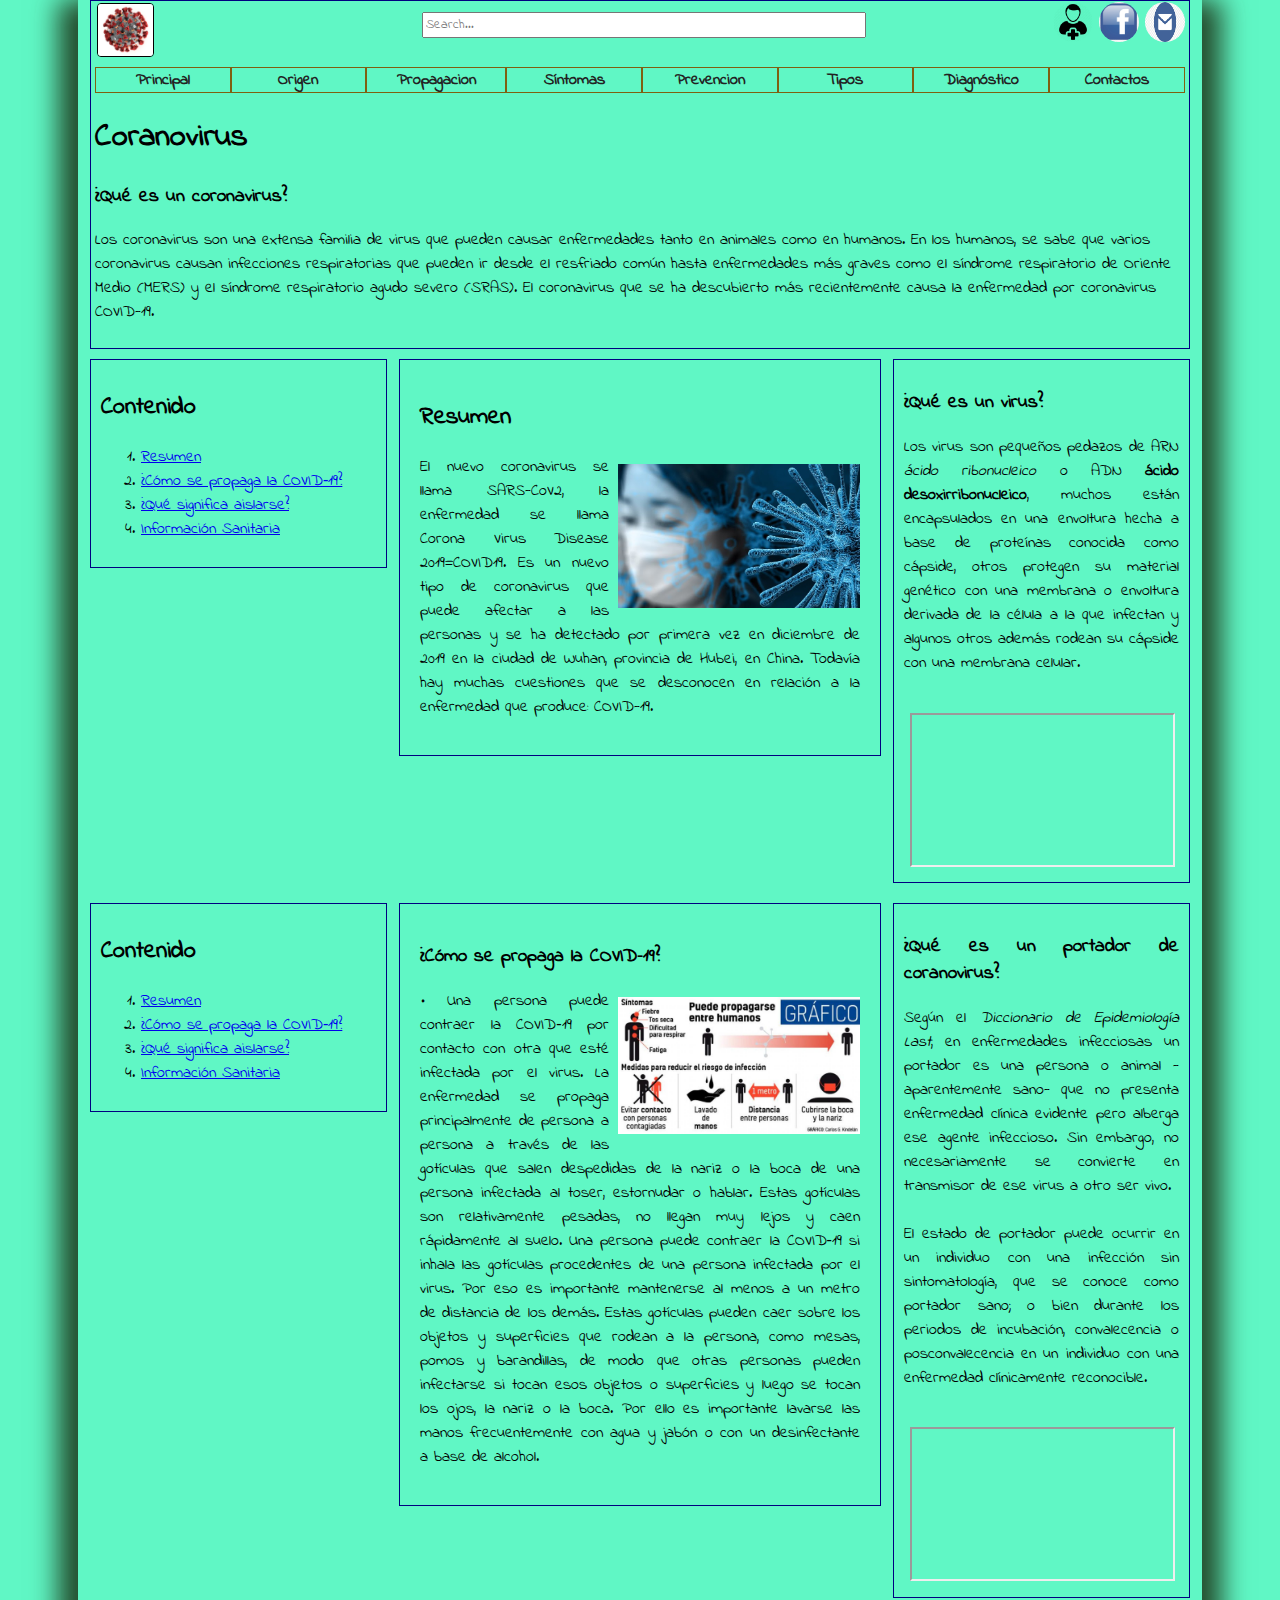
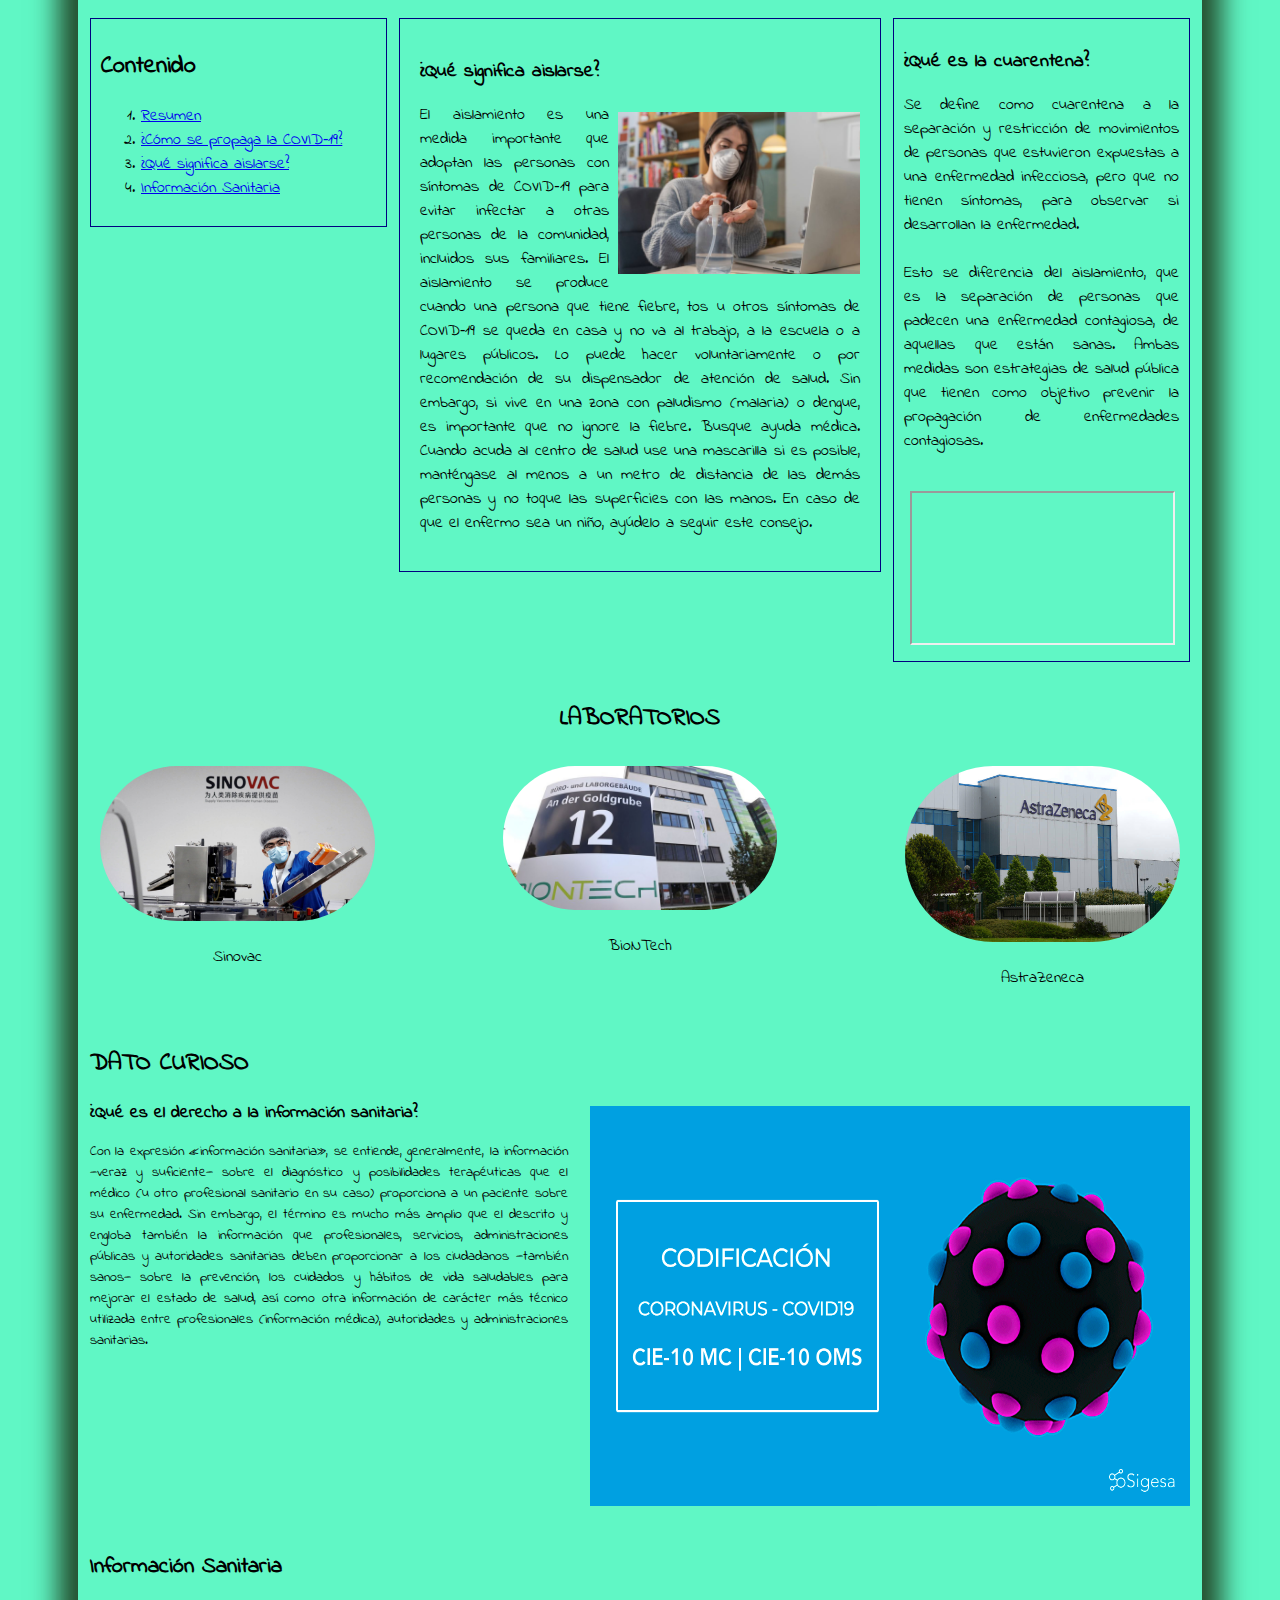
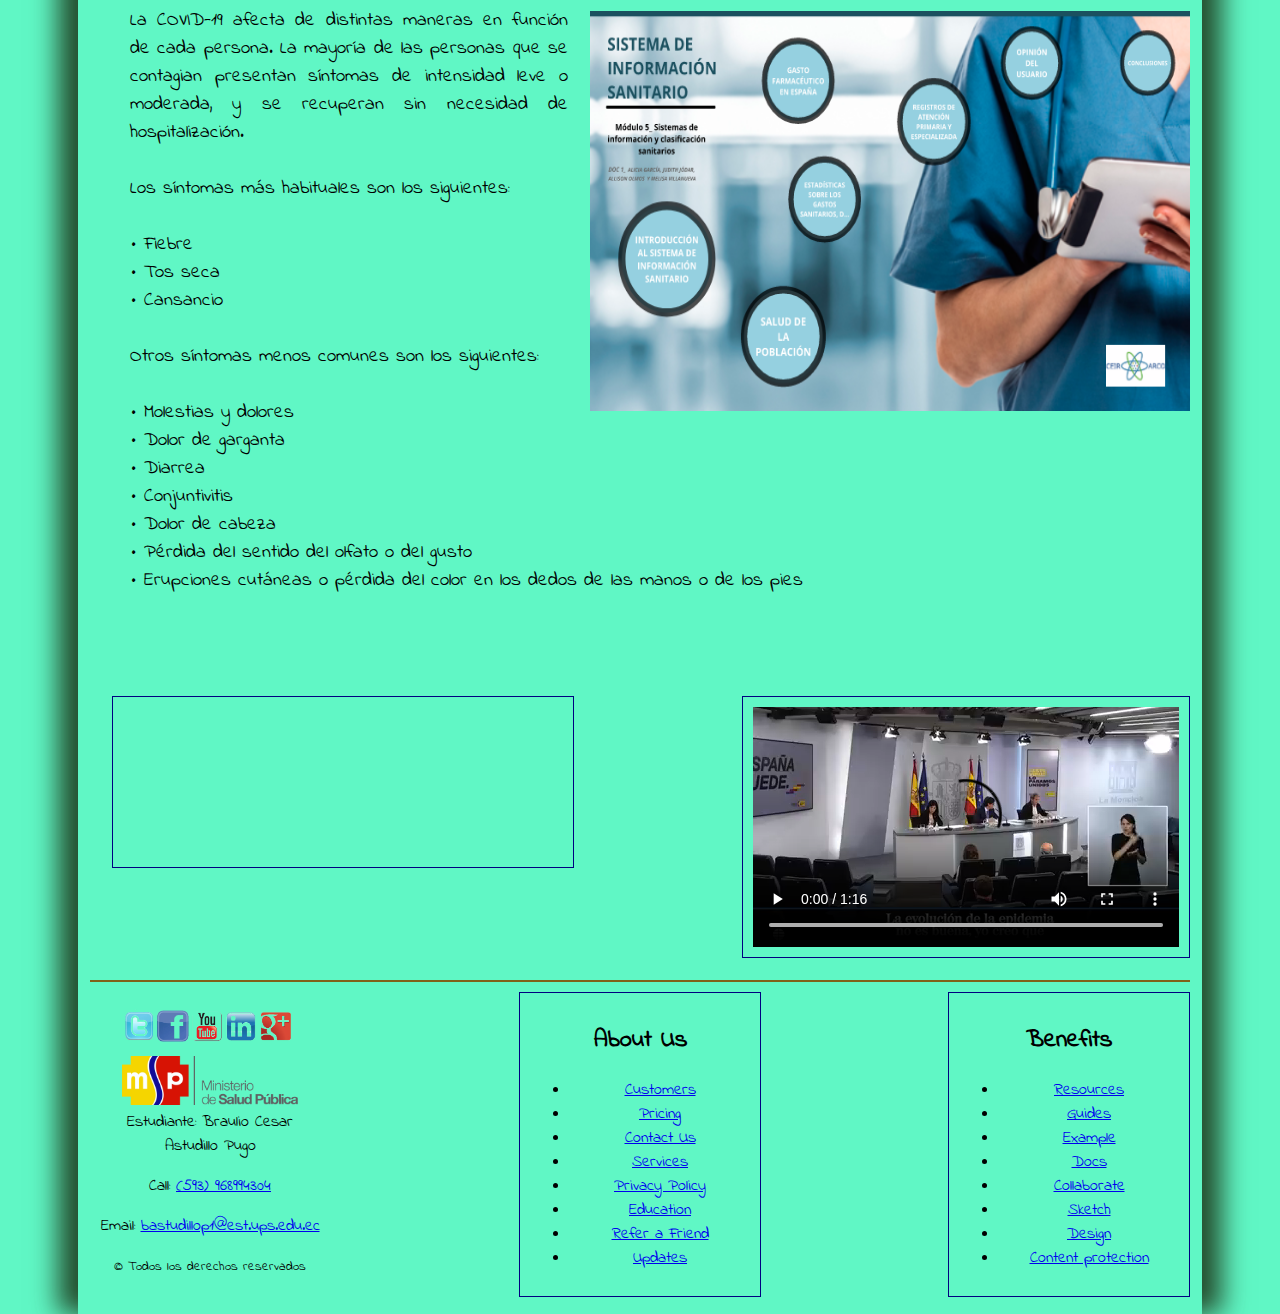
<file: practica2/index.html>
<!DOCTYPE html>
<html lang="es">
<head>
   <title>Coranovirus</title>
   <meta charset="utf-8" />
   <meta name="keywords" content="Coranovirus,Origen,Causas">
   <meta name="viewport" content="width=device-width, initial-scale=1" />
   <link rel="stylesheet" type="text/css" href="css/estilo1.css" title="style" />
  
</head>

<body id="cuerpo">
   
   <header id="cabecera">

      <aside class="cabder">
         <a title="face" href="https://signup.live.com/signup?mkt=es-es&lic=1&uaid=e1746537d4ee4248a337345fee076d08"><img src="images/perfil.png" class="f1" alt="face"  /></a>
         <a title="face" href="https://www.facebook.com"><img src="images/f.jpg" class="f1" alt="face"  /></a>
         
         <a title="e" href="https://www.gmail.com"><img src="images/e.jpg" class="f1" alt="e"/></a>
        
   </aside>

      <aside class="cabis">
      <img src="images/virus.jpeg" id="logo" alt="Coranovirus" />
      </aside>

         
      
      <aside class="cabcen">
         <input id="campo" name="busqueda" placeholder="Search..." />
      
      </aside>	
      
				
            
        
            
        
     <div class="separador"></div>
      <nav class="menu">
         <ul> 
            <li><a href="index.html">Principal</a></li>
            <li><a href="origen.html">Origen</a></li>
            <li><a href="propagacion.html">Propagacion</a></li>
            <li><a href="sintomas.html">Síntomas</a></li>
            <li><a href="prevencion.html">Prevencion</a></li>
            <li><a href="tipos.html">Tipos</a></li>
            <li><a href="diagnostico.html">Diagnóstico</a></li>
            <li><a href="contactos.html">Contactos</a></li>
            
            
         </ul>
         
      </nav>    
      <h1>Coranovirus</h1>
    <h3>¿Qué es un coronavirus?</h3>
    <p>Los coronavirus son una extensa familia de virus que pueden causar enfermedades tanto en animales como en humanos. 
       En los humanos, se sabe que varios coronavirus causan infecciones respiratorias que pueden ir desde el resfriado común 
       hasta enfermedades más graves como el síndrome respiratorio de Oriente Medio (MERS)  y el síndrome respiratorio agudo severo (SRAS). 
       El coronavirus que se ha descubierto más recientemente causa la enfermedad por coronavirus COVID-19.</p>
       
   </header>

   <div class="separador"></div>

   

   <section class="columtres">

      
      <header class="columisq">
         <h2>Contenido</h2>
         <nav>
            
            <ol> 
               <li><a href="#Resumen">Resumen</a></li>
               <li><a href="#COVID‑19">¿Cómo se propaga la COVID‑19?</a></li>
               <li><a href="#aislarse">¿Qué significa aislarse?</a></li>      
               <li><a href="#Sanitaria">Información Sanitaria</a></li>          
            </ol>
            
         </nav>
      </header>


    
     

      <aside class="columder">
         <h3>¿Qué es un virus?</h3>
         <p>Los virus son pequeños pedazos de ARN <em>ácido ribonucleico</em> o ADN <b>ácido desoxirribonucleico</b>, muchos están encapsulados 
            en una envoltura hecha a base de proteínas conocida como cápside, otros protegen su material genético con una membrana o 
            envoltura derivada de la célula a la que infectan y algunos otros además rodean su cápside con una membrana celular.
            <br /><br />
            <iframe class="video"
            src="https://www.youtube.com/embed/xIIbWObB4xk">
            </iframe>
         
         </p>
      </aside>

      <article class="columcen">
         <h2 id="Resumen">Resumen</h2>
         <img class="artima" src="images/sesion11.jpg"  alt="Resumen Coranovirus" />
         
         <p>
            El nuevo coronavirus se llama SARS-CoV2, la enfermedad se llama Corona Virus Disease 2019=COVID19.
            Es un nuevo tipo de coronavirus que puede afectar a las personas  y se ha detectado por primera vez en diciembre de 2019
            en la ciudad de Wuhan, provincia de Hubei, en China. Todavía hay muchas cuestiones que se desconocen en relación a la
            enfermedad que produce: COVID-19.
            
         </p>
      </article>

     
   </section>

   <div class="separador"></div>
   <section class="columtres">
      
      <header class="columisq">
         <h2>Contenido</h2>
         <nav>
            <ol> 
               <li><a href="#Resumen">Resumen</a></li>
               <li><a href="#COVID‑19">¿Cómo se propaga la COVID‑19?</a></li>
               <li><a href="#aislarse">¿Qué significa aislarse?</a></li>      
               <li><a href="#Sanitaria">Información Sanitaria</a></li>   
            </ol>
            
         </nav>
      </header>

      <aside class="columder">
         <h3>¿Qué es un portador de coranovirus?</h3>
         <p>Según el <em>Diccionario de Epidemiología Last</em>, en enfermedades infecciosas un portador es una persona o animal -aparentemente 
            sano- que no presenta enfermedad clínica evidente pero alberga ese agente infeccioso. Sin embargo, no necesariamente se 
            convierte en transmisor de ese virus a otro ser vivo.
            <br /><br />
            El estado de portador puede ocurrir en un individuo con una infección sin sintomatología, que se conoce como portador sano; 
            o bien durante los periodos de incubación, convalecencia o posconvalecencia en un individuo con una enfermedad clínicamente 
            reconocible.
            <br /><br />
           
            <iframe class="video"
            src="https://www.youtube.com/embed/8fM0wa-cSbU">
            </iframe>
            
  
         </p>
      </aside>

      <article class="columcen">
         <h3 id="COVID‑19">¿Cómo se propaga la COVID‑19?</h3>
         <img class="artima" src="images/sesion22.jpeg"  alt="COVID‑19" />
         
         <p>
            &#8226; Una persona puede contraer la COVID‑19 por contacto con otra que esté infectada por el virus. La enfermedad se propaga principalmente
            de persona a persona a través de las gotículas que salen despedidas de la nariz o la boca de una persona infectada al
            toser, estornudar o hablar. Estas gotículas son relativamente pesadas, no llegan muy lejos y caen rápidamente al suelo.
            Una persona puede contraer la COVID‑19 si inhala las gotículas procedentes de una persona infectada por el virus.
            Por eso es importante mantenerse al menos a un metro de distancia de los demás. Estas gotículas pueden caer sobre los
            objetos y superficies que rodean a la persona, como mesas, pomos y barandillas, de modo que otras personas pueden
            infectarse si tocan esos objetos o superficies y luego se tocan los ojos, la nariz o la boca. Por ello es
            importante lavarse las manos frecuentemente con agua y jabón o con un desinfectante a base de alcohol. 
            
         </p>
     
      </article>

     
   </section>
   <div class="separador"></div>
   
   <section class="columtres">
      <header class="columisq">
         <h2>Contenido</h2>
         <nav>
            
            <ol> 
               <li><a href="#Resumen">Resumen</a></li>
               <li><a href="#COVID‑19">¿Cómo se propaga la COVID‑19?</a></li>
               <li><a href="#aislarse">¿Qué significa aislarse?</a></li>      
               <li><a href="#Sanitaria">Información Sanitaria</a></li>       
            </ol>
            
         </nav>
      </header>

      <aside class="columder">
         <h3>¿Qué es la cuarentena?</h3>
         <p>Se define como cuarentena a la separación y restricción de movimientos de personas que estuvieron expuestas a una 
            enfermedad infecciosa, pero que no tienen síntomas, para observar si desarrollan la enfermedad.
            <br /><br />
            Esto se diferencia del aislamiento, que es la separación de personas que padecen una enfermedad contagiosa, de aquellas 
            que están sanas. Ambas medidas son estrategias de salud pública que tienen como objetivo prevenir la propagación 
            de enfermedades contagiosas.
            <br /><br />
           
            <iframe class="video"
            src="https://www.youtube.com/embed/gvs7NRa7KCI">
            </iframe>
           
         </p>
      </aside>

      <article class="columcen">
         <h3 id="aislarse">¿Qué significa aislarse?</h3>
         <img class="artima" src="images/sesion33.jpg"  alt="aislarse" />
         
         <p>
            El aislamiento es una medida importante que adoptan las personas con síntomas de COVID‑19 para evitar infectar 
            a otras personas de la comunidad, incluidos sus familiares. El aislamiento se produce cuando una persona que tiene 
            fiebre, tos u otros síntomas de COVID‑19 se queda en casa y no va al trabajo, a la escuela o a lugares públicos. 
            Lo puede hacer voluntariamente o por recomendación de su dispensador de atención de salud. Sin embargo, si vive 
            en una zona con paludismo (malaria) o dengue, es importante que no ignore la fiebre. Busque ayuda médica. Cuando 
            acuda al centro de salud use una mascarilla si es posible, manténgase al menos a un metro de distancia de las demás 
            personas y no toque las superficies con las manos. En caso de que el enfermo sea un niño, ayúdelo a seguir este consejo.
            
         </p>
      
      </article>

      
   </section>
   
   <div class="separador"></div>
<section id="vacunas">
   <h2>LABORATORIOS</h2>
   <aside id="dere">
      <a title="face" href="https://es.wikipedia.org/wiki/AstraZeneca"><img src="images/lab1.jpg" class="redondo" alt="face"  /></a>
<p>AstraZeneca</p>
   </aside>
   

   <aside id="isquer">
      <a title="face" href="https://www.lavanguardia.com/vida/20200924/483642847907/vacuna-sinovac-2021-coronavirus-covid-19.html"><img src="images/lab2.jpg" class="redondo" alt="face"  /></a>
      <p>Sinovac</p>
   </aside>


   <aside id="cent">
      <a title="face" href="https://www.bbc.com/mundo/noticias-54913022"><img src="images/lab3.jpg" class="redondo" alt="face"  /></a>
      <p>BioNTech</p>
   </aside>
</section>


   <section>
      <h2>DATO CURIOSO</h2>
      <header>
         <img class="tamimagen" src="images/cob.gif"  alt="Información Sanitaria" />
      </header>
      <article class="articulo">
         <h3 id="Sanitaria">Información Sanitaria</h3>
         <img class="tamimagen" src="images/sesion44.png"  alt="Información Sanitaria" />
         <blockquote>
         <p>
            La COVID-19 afecta de distintas maneras en función de cada persona. La mayoría de las 
            personas que se contagian presentan síntomas de intensidad leve o moderada, 
            y se recuperan sin necesidad de hospitalización.<br /><br />

            Los síntomas más habituales son los siguientes:<br /><br />
            &#8226; Fiebre<br />
            &#8226; Tos seca<br />
            &#8226; Cansancio<br /><br />

            Otros síntomas menos comunes son los siguientes:<br /><br />
            &#8226; Molestias y dolores<br />
            &#8226; Dolor de garganta<br />
            &#8226; Diarrea<br />
            &#8226; Conjuntivitis<br />
            &#8226; Dolor de cabeza<br />
            &#8226; Pérdida del sentido del olfato o del gusto<br />
            &#8226; Erupciones cutáneas o pérdida del color en los dedos de las manos o de los pies<br /> <br /> 

         </p>
      </blockquote>

      <iframe id="columisq1"
      src="https://www.youtube.com/embed/xIIbWObB4xk">
      </iframe>
     
      <video id="columder1" controls>
         <source src="video/cora.mp4" type="video/mp4">
             Tu navegador no soporta audio HTML5.
         </video>
      </article>

      <aside class="curioso">
         <h3>¿Qué es el derecho a la información sanitaria?</h3>
         <p>Con la expresión «información sanitaria», se entiende, generalmente, la información —veraz y suficiente— sobre el 
            diagnóstico y posibilidades terapéuticas que el médico (u otro profesional sanitario en su caso) proporciona a un 
            paciente sobre su enfermedad. Sin embargo, el término es mucho más amplio que el descrito y engloba también la 
            información que profesionales, servicios, administraciones públicas y autoridades sanitarias deben proporcionar 
            a los ciudadanos —también sanos— sobre la prevención, los cuidados y hábitos de vida saludables para mejorar el 
            estado de salud, así como otra información de carácter más técnico utilizada entre profesionales 
            (información médica), autoridades y administraciones sanitarias.
            
         </p>
      </aside>
   </section>
  
   
   <div class="separador"></div>
   <footer id="pie">
      <aside id="isq"> 
         <a title="e" href="http://www.youtube.com"><img src="images/r2.png" class="imapie" alt="e"/></a>
      <div class="separador"></div>
      <img src="images/lpie.png" class="imapie" alt="Información Sanitaria" />
      <p>Estudiante: Braulio Cesar Astudillo Pugo</p>
      <p>Call: <a href="tel:+593968994304">(593) 968994304</a></p>
     <p>Email: <a href="bastudillop1@est.ups.edu.ec">bastudillop1@est.ups.edu.ec</a></p>
     <p> <small>&copy; Todos los derechos reservados</small></p>
      </aside>
  
   <aside id="der"> 
      <h2>Benefits</h2>
      <nav>
         <ul> 
            <li><a href="index.html">Resources</a></li>
            <li><a href="origen.html">Guides</a></li>
            <li><a href="propagacion.html">Example</a></li>
            <li><a href="sintomas.html">Docs</a></li>
            <li><a href="prevencion.html">Collaborate</a></li>
            <li><a href="tipos.html">Sketch</a></li>
            <li><a href="diagnostico.html">Design</a></li>
            <li><a href="tratamiento.html">Content protection</a></li>
            
            
         </ul>
         
      </nav>    
    
   
   </aside>
   
   <aside id="centro"> 
      <h2>About Us</h2>
      <nav>
         <ul> 
            <li><a href="index.html">Customers</a></li>
            <li><a href="origen.html">Pricing</a></li>
            <li><a href="propagacion.html">Contact Us</a></li>
            <li><a href="sintomas.html">Services</a></li>
            <li><a href="prevencion.html">Privacy Policy</a></li>
            <li><a href="tipos.html">Education</a></li>
            <li><a href="diagnostico.html">Refer a Friend</a></li>
            <li><a href="tratamiento.html">Updates</a></li>
            
            
         </ul>
         
      </nav>    
    
   
   </aside>
      
   
   

   </footer>
</body>

</html>
</file>
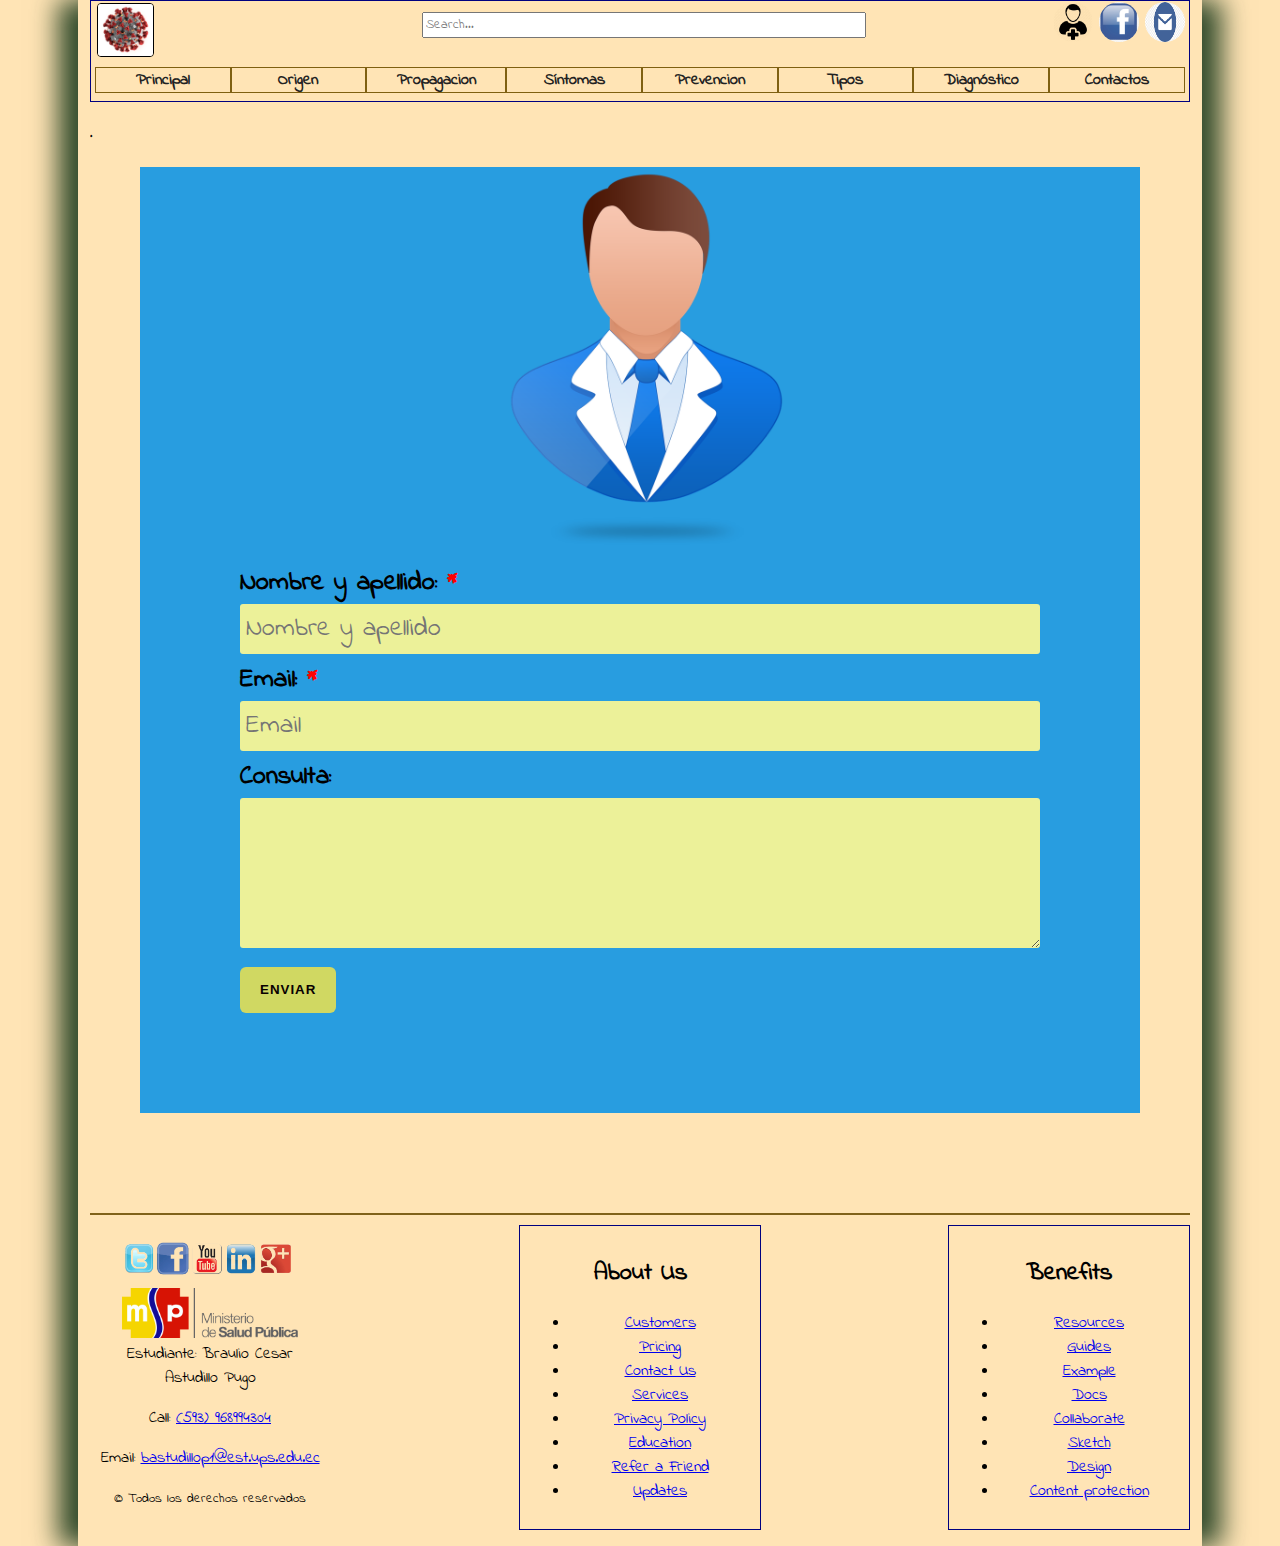
<file: practica2/contactos.html>
<!DOCTYPE html>
<html lang="es">
<head>
   <title>tratamiento</title>
   <meta charset="utf-8" />
   <meta name="keywords" content="Coranovirus,Origen,Causas">
   <meta name="viewport" content="width=device-width, initial-scale=1" />
   <link rel="stylesheet" type="text/css" href="css/estilo4.css" title="style" />
    <!--
   <link href="ct_base.css" rel="stylesheet" />
   <link href="ct_layout1.css" rel="stylesheet" />
    -->
</head>

<body id="cuerpo">
   <header id="cabecera">
      <aside class="cabder">
         <a title="face" href="https://signup.live.com/signup?mkt=es-es&lic=1&uaid=e1746537d4ee4248a337345fee076d08"><img src="images/perfil.png" class="f1" alt="face"  /></a>
        <a title="face" href="https://www.facebook.com"><img src="images/f.jpg" class="f1" alt="face"  /></a>
            
            <a title="e" href="https://www.gmail.com"><img src="images/e.jpg" class="f1" alt="e"/></a>
         
         
      </aside>
   
         <aside class="cabis">
         <img src="images/virus.jpeg" id="logo" alt="Coranovirus" />
         </aside>
   
            
         
         <aside class="cabcen">
            <input id="campo" name="busqueda" placeholder="Search..." />
         
         </aside>	

         <div class="separador"></div>
         <nav class="menu">
            <ul> 
               <li><a href="index.html">Principal</a></li>
               <li><a href="origen.html">Origen</a></li>
               <li><a href="propagacion.html">Propagacion</a></li>
               <li><a href="sintomas.html">Síntomas</a></li>
               <li><a href="prevencion.html">Prevencion</a></li>
               <li><a href="tipos.html">Tipos</a></li>
               <li><a href="diagnostico.html">Diagnóstico</a></li>
               <li><a href="contactos.html">Contactos</a></li>
               
               
            </ul>
         </nav>
     
      
   </header>
   <div class="separador"></div>

   <section id="columtres"> 
      <h6>.</h6>
	<aside class="contenedor"> 
      <img id="avatar" src="images/avatar.png" class="imapie" alt="Información Sanitaria" />
      <div class="separador"></div>
      <label class="etiquetas">Nombre y apellido: <span class="obligado">*</span>
			<input type="text" name="nombre" placeholder="Nombre y apellido" class="campos" required>
		</label>
		
		<label class="etiquetas">Email: <span class="obligado">*</span>
			<input type="email" name="email" placeholder="Email" class="campos" required>
		</label>
		
		<label class="etiquetas">Consulta:
			<textarea  name="consulta" class="campos"></textarea>
		</label>

		<input type="submit" value="Enviar" class="boton">
	</aside>
   </section>


   

   <div class="separador"></div>

   <footer id="pie">
      <aside id="isq"> 
         <a title="e" href="http://www.youtube.com"><img src="images/r2.png" class="imapie" alt="e"/></a>
      <div class="separador"></div>
      <img src="images/lpie.png" class="imapie" alt="Información Sanitaria" />
      <p>Estudiante: Braulio Cesar Astudillo Pugo</p>
      <p>Call: <a href="tel:+593968994304">(593) 968994304</a></p>
     <p>Email: <a href="bastudillop1@est.ups.edu.ec">bastudillop1@est.ups.edu.ec</a></p>
     <p> <small>&copy; Todos los derechos reservados</small></p>
      </aside>
  
   <aside id="der"> 
      <h2>Benefits</h2>
      <nav>
         <ul> 
            <li><a href="index.html">Resources</a></li>
            <li><a href="origen.html">Guides</a></li>
            <li><a href="propagacion.html">Example</a></li>
            <li><a href="sintomas.html">Docs</a></li>
            <li><a href="prevencion.html">Collaborate</a></li>
            <li><a href="tipos.html">Sketch</a></li>
            <li><a href="diagnostico.html">Design</a></li>
            <li><a href="tratamiento.html">Content protection</a></li>
            
            
         </ul>
         
      </nav>    
    
   
   </aside>
   
   <aside id="centro"> 
      <h2>About Us</h2>
      <nav>
         <ul> 
            <li><a href="index.html">Customers</a></li>
            <li><a href="origen.html">Pricing</a></li>
            <li><a href="propagacion.html">Contact Us</a></li>
            <li><a href="sintomas.html">Services</a></li>
            <li><a href="prevencion.html">Privacy Policy</a></li>
            <li><a href="tipos.html">Education</a></li>
            <li><a href="diagnostico.html">Refer a Friend</a></li>
            <li><a href="tratamiento.html">Updates</a></li>
            
            
         </ul>
         
      </nav>    
    
   
   </aside>
   </footer>   
</body>

</html>
</file>
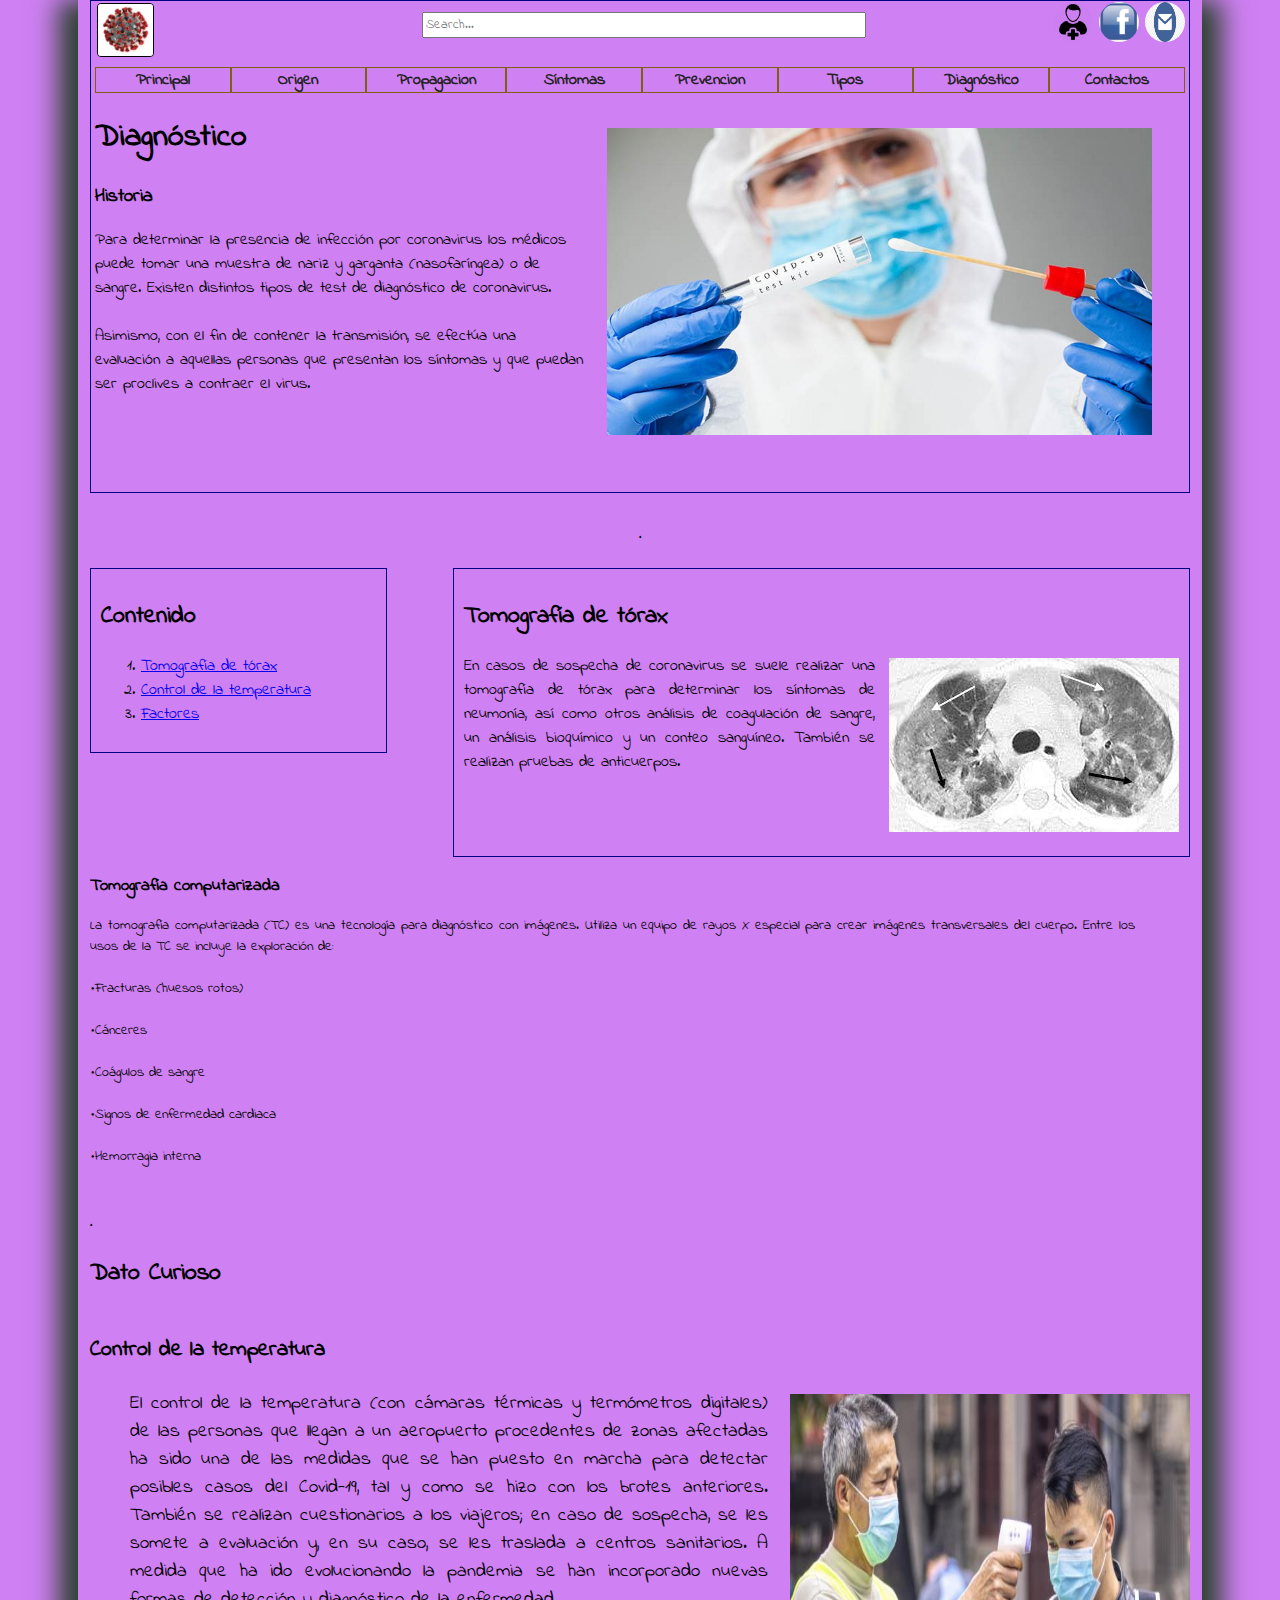
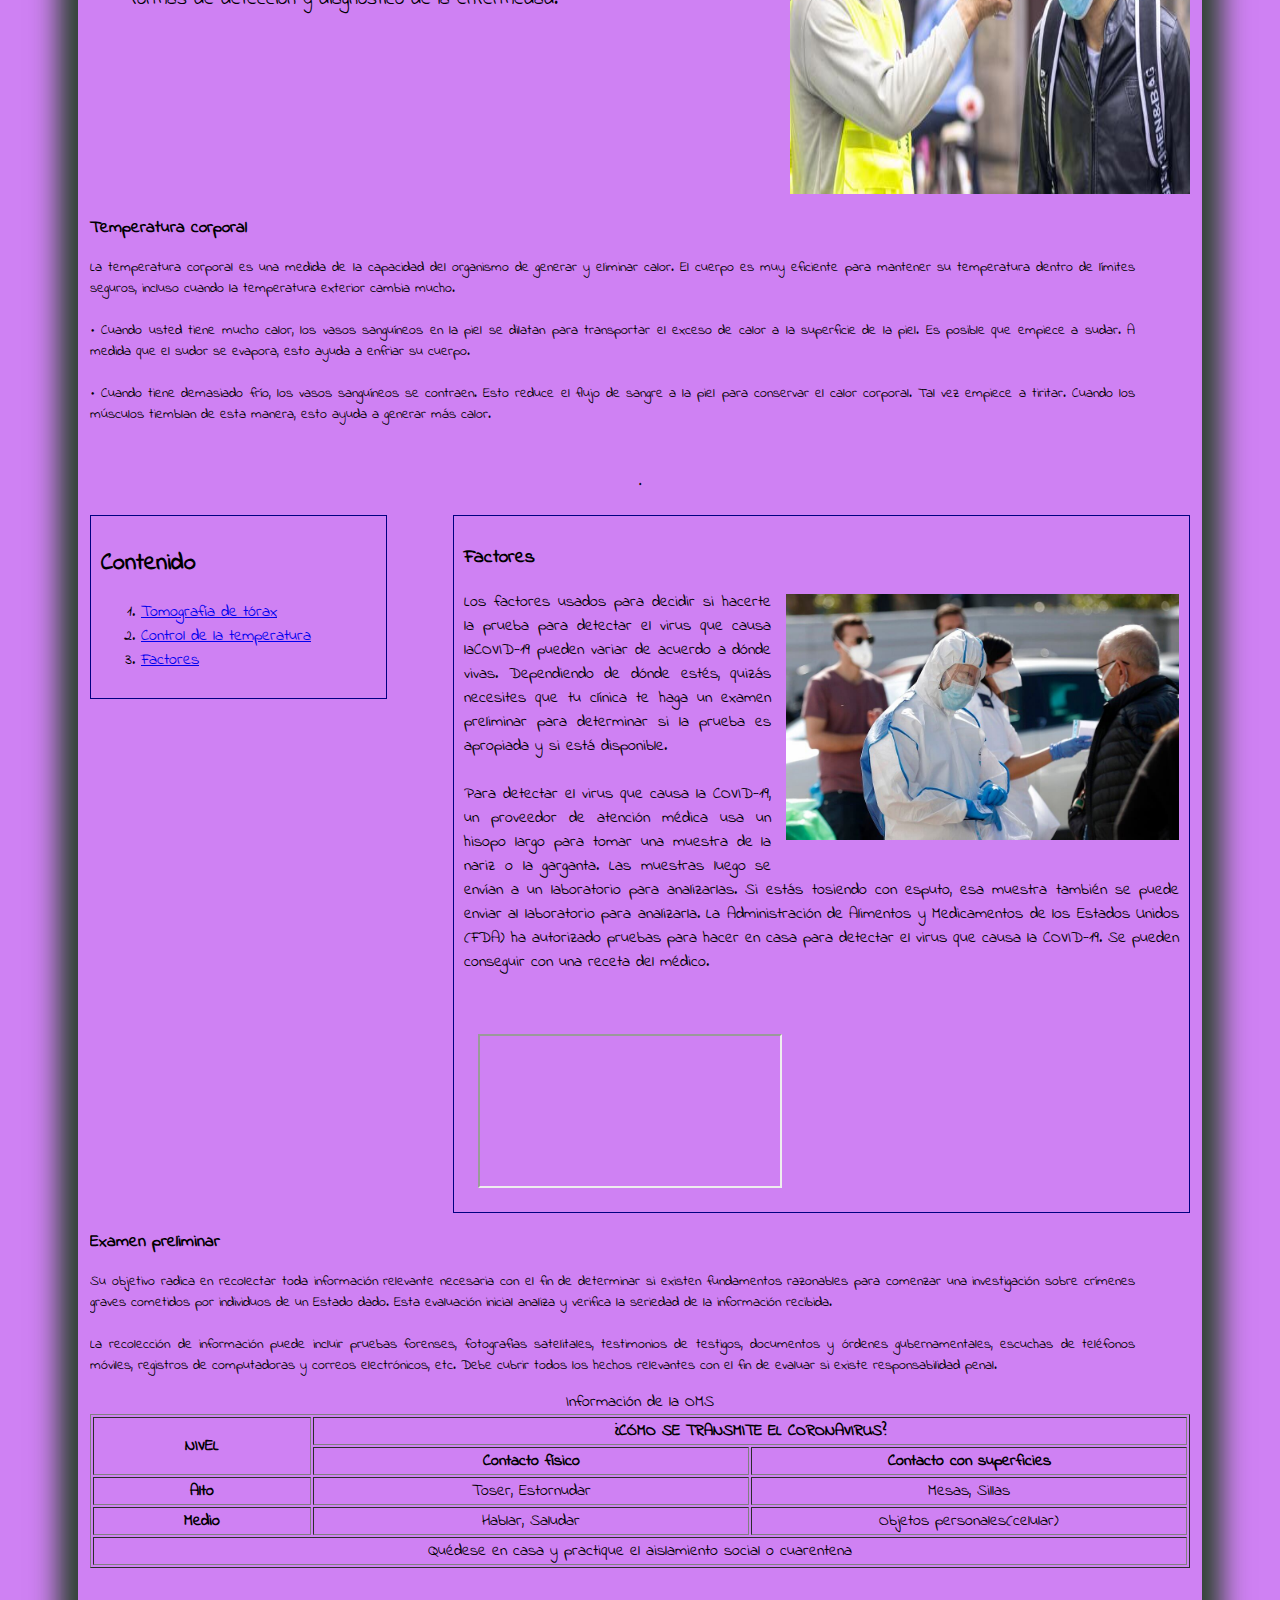
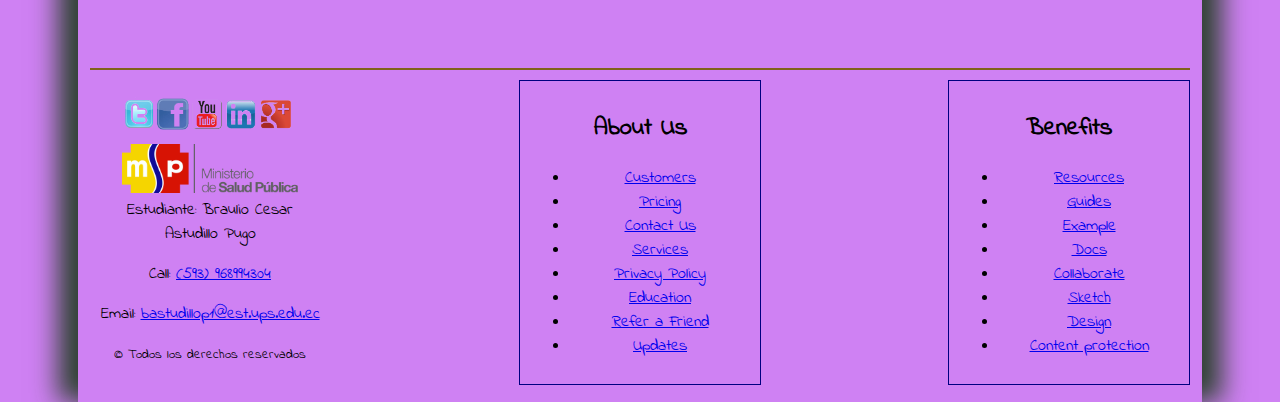
<file: practica2/diagnostico.html>
<!DOCTYPE html>
<html lang="es">
<head>
   <title>Diagnostico</title>
   <meta charset="utf-8" />
   <meta name="keywords" content="Coranovirus,Origen,Causas">
   <meta name="viewport" content="width=device-width, initial-scale=1" />
   <link rel="stylesheet" type="text/css" href="css/estilo8.css" title="style" />
    <!--
   <link href="ct_base.css" rel="stylesheet" />
   <link href="ct_layout1.css" rel="stylesheet" />
    -->
</head>

<body id="cuerpo">
   <header id="cabecera">
      
      <aside class="cabder">
         <a title="face" href="https://signup.live.com/signup?mkt=es-es&lic=1&uaid=e1746537d4ee4248a337345fee076d08"><img src="images/perfil.png" class="f1" alt="face"  /></a>
         <a title="face" href="http://facebook.com"><img src="images/f.jpg" class="f1" alt="face"  /></a>
          <a title="e" href="http://gmail.com"><img src="images/e.jpg" class="f1" alt="e"/></a>
    </aside>
 
       <aside class="cabis">
       <img src="images/virus.jpeg" id="logo" alt="Coranovirus" />
       </aside>
 
          
       
       <aside class="cabcen">
          <input id="campo" name="busqueda" placeholder="Search..." />
       
       </aside>	
 
       <div class="separador"></div>
       <nav class="menu">
          <ul> 
             <li><a href="index.html">Principal</a></li>
             <li><a href="origen.html">Origen</a></li>
             <li><a href="propagacion.html">Propagacion</a></li>
             <li><a href="sintomas.html">Síntomas</a></li>
             <li><a href="prevencion.html">Prevencion</a></li>
             <li><a href="tipos.html">Tipos</a></li>
             <li><a href="diagnostico.html">Diagnóstico</a></li>
             <li><a href="contactos.html">Contactos</a></li>
             
             
          </ul>
    
       </nav>
     
      <h1>Diagnóstico</h1>
      <img class="imacab" src="images/diagnostico.jpg" alt="Diagnóstico" />
      <h3>Historia</h3>
      <p>Para determinar la presencia de infección por coronavirus los médicos puede tomar una muestra de nariz y garganta 
        (nasofaríngea) o de sangre. Existen distintos tipos de test de diagnóstico de coronavirus.<br /><br />
        Asimismo, con el fin de contener la transmisión, se efectúa una evaluación a aquellas personas que presentan los 
        síntomas y que puedan ser proclives a contraer el virus.
     </p>
   </header>
   <div class="separador"></div>

   <section  id="columtres">
      <h6>.</h6>
    <header class="columisq">
      <h2>Contenido</h2>
        <nav>
            
            <ol> 
               <li><a href="#Tomografía">Tomografía de tórax</a></li>
               <li><a href="#Control">Control de la temperatura</a></li>
               <li><a href="#Factores">Factores</a></li>             
            </ol>
            
         </nav>
     </header>
      <article class="columder">
        <h2 id="Tomografía">Tomografía de tórax</h2>
         <img class="artima" src="images/1.jpg" alt="Tomografía de tórax" />
        
         <p>
            En casos de sospecha de coronavirus se suele realizar una tomografía de tórax para determinar los síntomas de neumonía, 
            así como otros análisis de coagulación de sangre, un análisis bioquímico y un conteo sanguíneo. También se realizan 
            pruebas de anticuerpos.
            
            
         </p>
      
      </article>
      <div class="separador"></div>

      <aside class="curioso">
         <h3>Tomografía computarizada</h3>
         <p>La tomografía computarizada (TC) es una tecnología para diagnóstico con imágenes. Utiliza un equipo de rayos 
            X especial para crear imágenes transversales del cuerpo.
           

           Entre los usos de la TC se incluye la exploración de:<br /><br />
           &#8226;Fracturas (huesos rotos)<br /><br />
           &#8226;Cánceres<br /><br />
           &#8226;Coágulos de sangre<br /><br />
           &#8226;Signos de enfermedad cardiaca<br /><br />
           &#8226;Hemorragia interna
         </p>
      </aside>
   </section>

   <div class="separador"></div>
   <section>
      <h6>.</h6>
      <header>
         <h2>Dato Curioso</h2>
      </header>
      <article class="articulo">
        <h3 id="Control">Control de la temperatura</h3>
        <img class="tamimagen" src="images/2.jpeg" alt="temperatura" />
         <blockquote>
         <p>
            El control de la temperatura (con cámaras térmicas y termómetros digitales) de las personas que llegan a un 
            aeropuerto procedentes de zonas afectadas ha sido una de las medidas que se han puesto en marcha para detectar 
            posibles casos del Covid-19, tal y como se hizo con los brotes anteriores. También se realizan cuestionarios 
            a los viajeros; en caso de sospecha, se les somete a evaluación y, en su caso, se les traslada a centros sanitarios.
            A medida que ha ido evolucionando la pandemia se han incorporado nuevas formas de detección y diagnóstico de la enfermedad.
         </p>
      </blockquote>
      </article>

      <aside class="curioso">
         <h3>Temperatura corporal</h3>
         <p>La temperatura corporal es una medida de la capacidad del organismo de generar y eliminar calor. El cuerpo es muy 
            eficiente para mantener su temperatura dentro de límites seguros, incluso cuando la temperatura exterior cambia mucho.
            <br /><br />
            &#8226; Cuando usted tiene mucho calor, los vasos sanguíneos en la piel se dilatan para transportar el exceso de 
            calor a la superficie de la piel. Es posible que empiece a sudar. A medida que el sudor se evapora, esto ayuda 
            a enfriar su cuerpo.<br /><br />
            &#8226; Cuando tiene demasiado frío, los vasos sanguíneos se contraen. Esto reduce el flujo de sangre a la piel 
            para conservar el calor corporal. Tal vez empiece a tiritar. Cuando los músculos tiemblan de esta manera, 
            esto ayuda a generar más calor.</p>
           
      </aside>
   </section>
   
   
   <section id="columtres1">
      <h6>.</h6>
      <header class="columisq">
         <h2>Contenido</h2>
        <nav>
            
            <ol> 
               <li><a href="#Tomografía">Tomografía de tórax</a></li>
               <li><a href="#Control">Control de la temperatura</a></li>
               <li><a href="#Factores">Factores</a></li>             
            </ol>
            
         </nav>
      </header>
      <article class="columder">
        <h3 id="Factores">Factores</h3>
        <img class="artima" src="images/3.jpg" alt="Factores" />
         
         <p>
            Los factores usados para decidir si hacerte la prueba para detectar el virus que causa laCOVID-19 pueden variar 
            de acuerdo a dónde vivas. Dependiendo de dónde estés, quizás necesites que tu clínica te haga un examen preliminar 
            para determinar si la prueba es apropiada y si está disponible.
            <br /><br />
            Para detectar el virus que causa la COVID-19, un proveedor de atención médica usa un hisopo largo para tomar una 
            muestra de la nariz o la garganta. Las muestras luego se envían a un laboratorio para analizarlas. Si estás tosiendo 
            con esputo, esa muestra también se puede enviar al laboratorio para analizarla. La Administración de Alimentos y 
            Medicamentos de los Estados Unidos (FDA) ha autorizado pruebas para hacer en casa para detectar el virus que 
            causa la COVID-19. Se pueden conseguir con una receta del médico. <br /><br />

      

            
            
            <iframe id="video"
            src="https://www.youtube.com/embed/JLTqwMkqsms">
            </iframe>
         </p>
      
      </article>

      <div class="separador"></div>

      <aside class="curioso">
         <h3>Examen preliminar</h3>
         <p>Su objetivo radica en recolectar toda información relevante necesaria con el fin de determinar si existen 
            fundamentos razonables para comenzar una investigación sobre crímenes graves cometidos por individuos de un 
            Estado dado. Esta evaluación inicial analiza y verifica la seriedad de la información recibida.
            <br /><br />
            La recolección de información puede incluir pruebas forenses, fotografías satelitales, testimonios de testigos, 
            documentos y órdenes gubernamentales, escuchas de teléfonos móviles, registros de computadoras y correos 
            electrónicos, etc. Debe cubrir todos los hechos relevantes con el fin de evaluar si existe responsabilidad penal.</p>
      </aside>

      <table border="1" style="width: 100%">
         <caption>Información de la OMS</caption>
         <colgroup>
            <col style="width: 20%"/>
            <col style="width: 40%"/>
            <col style="width: 40%"/>
         </colgroup>
         <thead>
            <tr>
               <th rowspan="2">NIVEL</th>
               <!--Unir dos celdas colspan y rowspan-->
               <th colspan="2">¿CÓMO SE TRANSMITE EL CORONAVIRUS?</th>
            </tr>
            <tr>
               <th>Contacto físico</th>
               <th>Contacto con superficies</th>
            </tr>
         </thead>
        
         <tbody>
            <tr>
               <th>Alto</th>
               <td>Toser, Estornudar</td>
               <td>Mesas, Sillas</td>
            </tr>
            <tr>
               <th>Medio</th>
               <td>Hablar, Saludar</td>
               <td>Objetos personales(celular)</td>
            </tr>
         </tbody>
   
         <tfoot>
            <tr>
               <td colspan="3">Quédese en casa y practique el aislamiento social o cuarentena</td>
            </tr>
         </tfoot>
      </table>
   </section>

   

   


   <div class="separador"></div>
   <footer id="pie">
      <aside id="isq"> 
         <a title="e" href="http://www.youtube.com"><img src="images/r2.png" class="imapie" alt="e"/></a>
      <div class="separador"></div>
      <img src="images/lpie.png" class="imapie" alt="Información Sanitaria" />
      <p>Estudiante: Braulio Cesar Astudillo Pugo</p>
      <p>Call: <a href="tel:+593968994304">(593) 968994304</a></p>
     <p>Email: <a href="bastudillop1@est.ups.edu.ec">bastudillop1@est.ups.edu.ec</a></p>
     <p> <small>&copy; Todos los derechos reservados</small></p>
      </aside>
  
   <aside id="der"> 
      <h2>Benefits</h2>
      <nav>
         <ul> 
            <li><a href="index.html">Resources</a></li>
            <li><a href="origen.html">Guides</a></li>
            <li><a href="propagacion.html">Example</a></li>
            <li><a href="sintomas.html">Docs</a></li>
            <li><a href="prevencion.html">Collaborate</a></li>
            <li><a href="tipos.html">Sketch</a></li>
            <li><a href="diagnostico.html">Design</a></li>
            <li><a href="tratamiento.html">Content protection</a></li>
            
            
         </ul>
         
      </nav>    
    
   
   </aside>
   
   <aside id="centro"> 
      <h2>About Us</h2>
      <nav>
         <ul> 
            <li><a href="index.html">Customers</a></li>
            <li><a href="origen.html">Pricing</a></li>
            <li><a href="propagacion.html">Contact Us</a></li>
            <li><a href="sintomas.html">Services</a></li>
            <li><a href="prevencion.html">Privacy Policy</a></li>
            <li><a href="tipos.html">Education</a></li>
            <li><a href="diagnostico.html">Refer a Friend</a></li>
            <li><a href="tratamiento.html">Updates</a></li>
            
            
         </ul>
         
      </nav>    
    
   
   </aside>
      
   
   

   </footer>
</body>

</html>
</file>
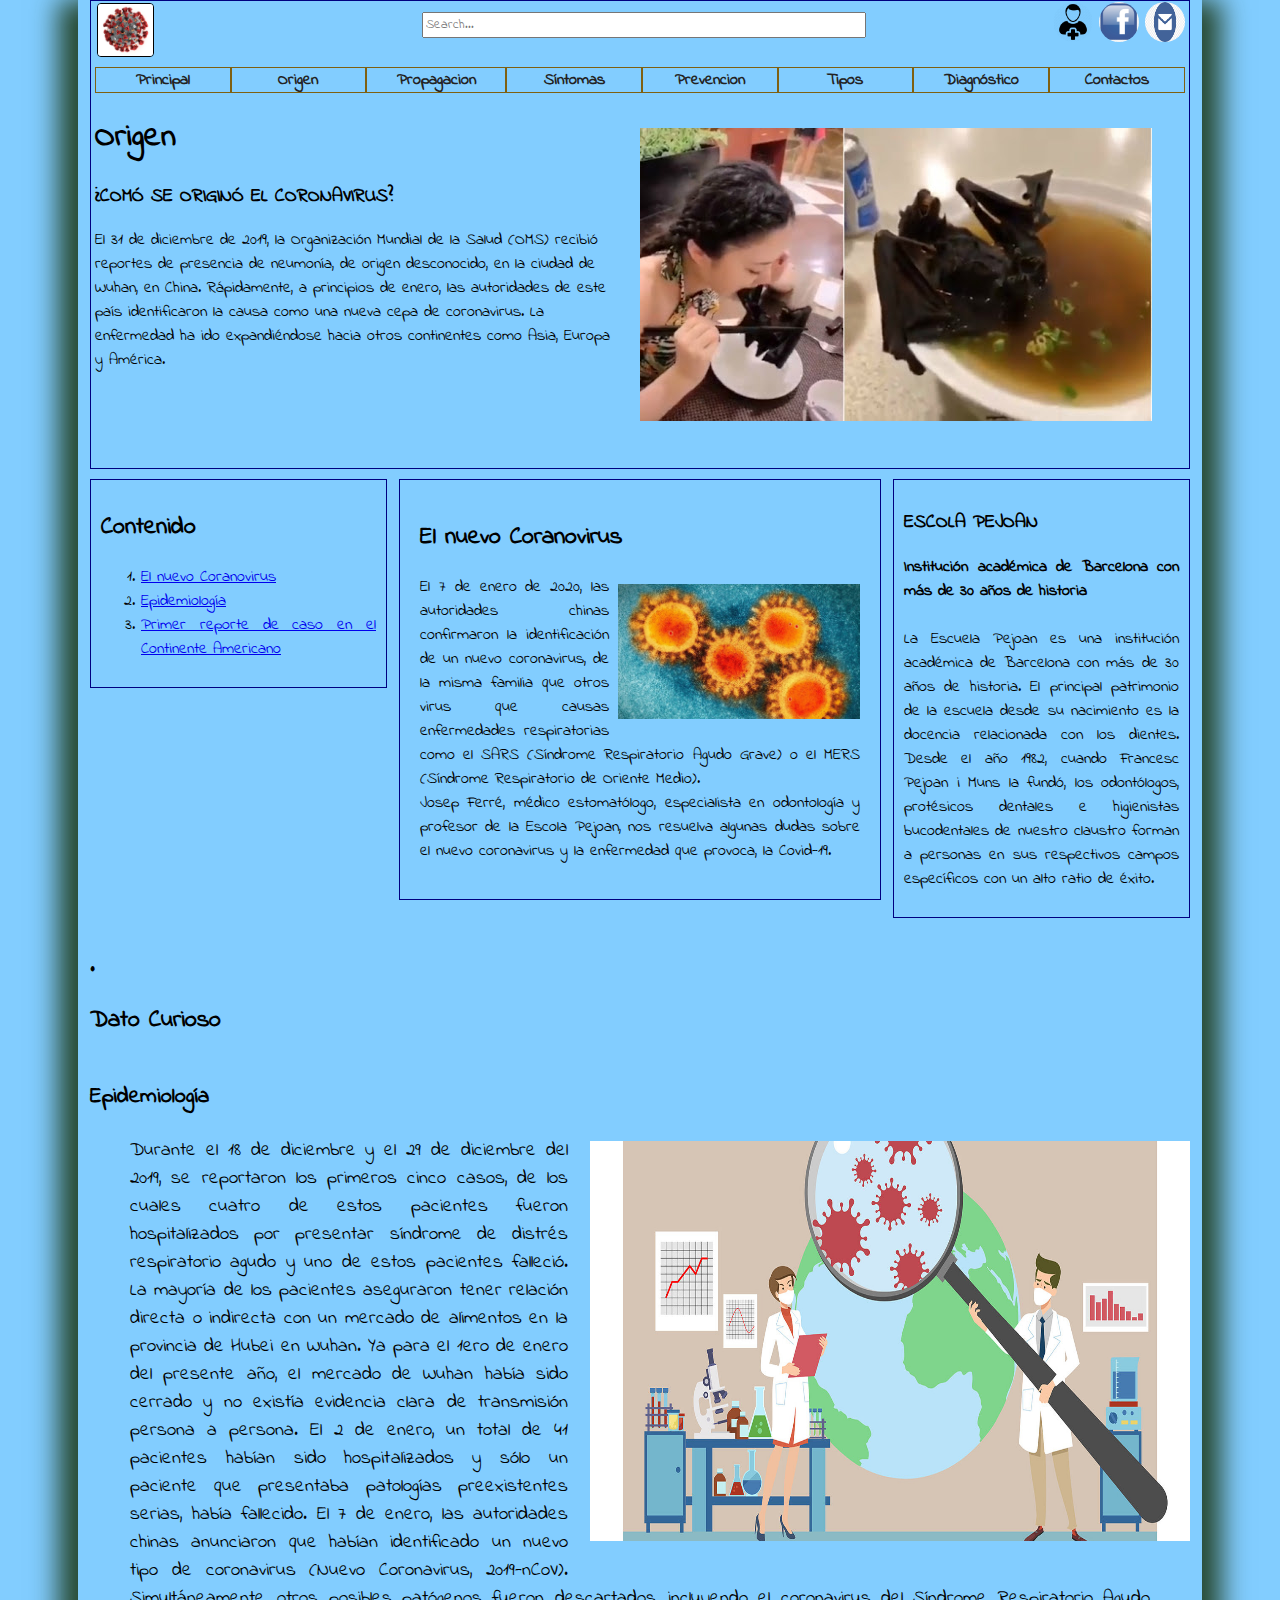
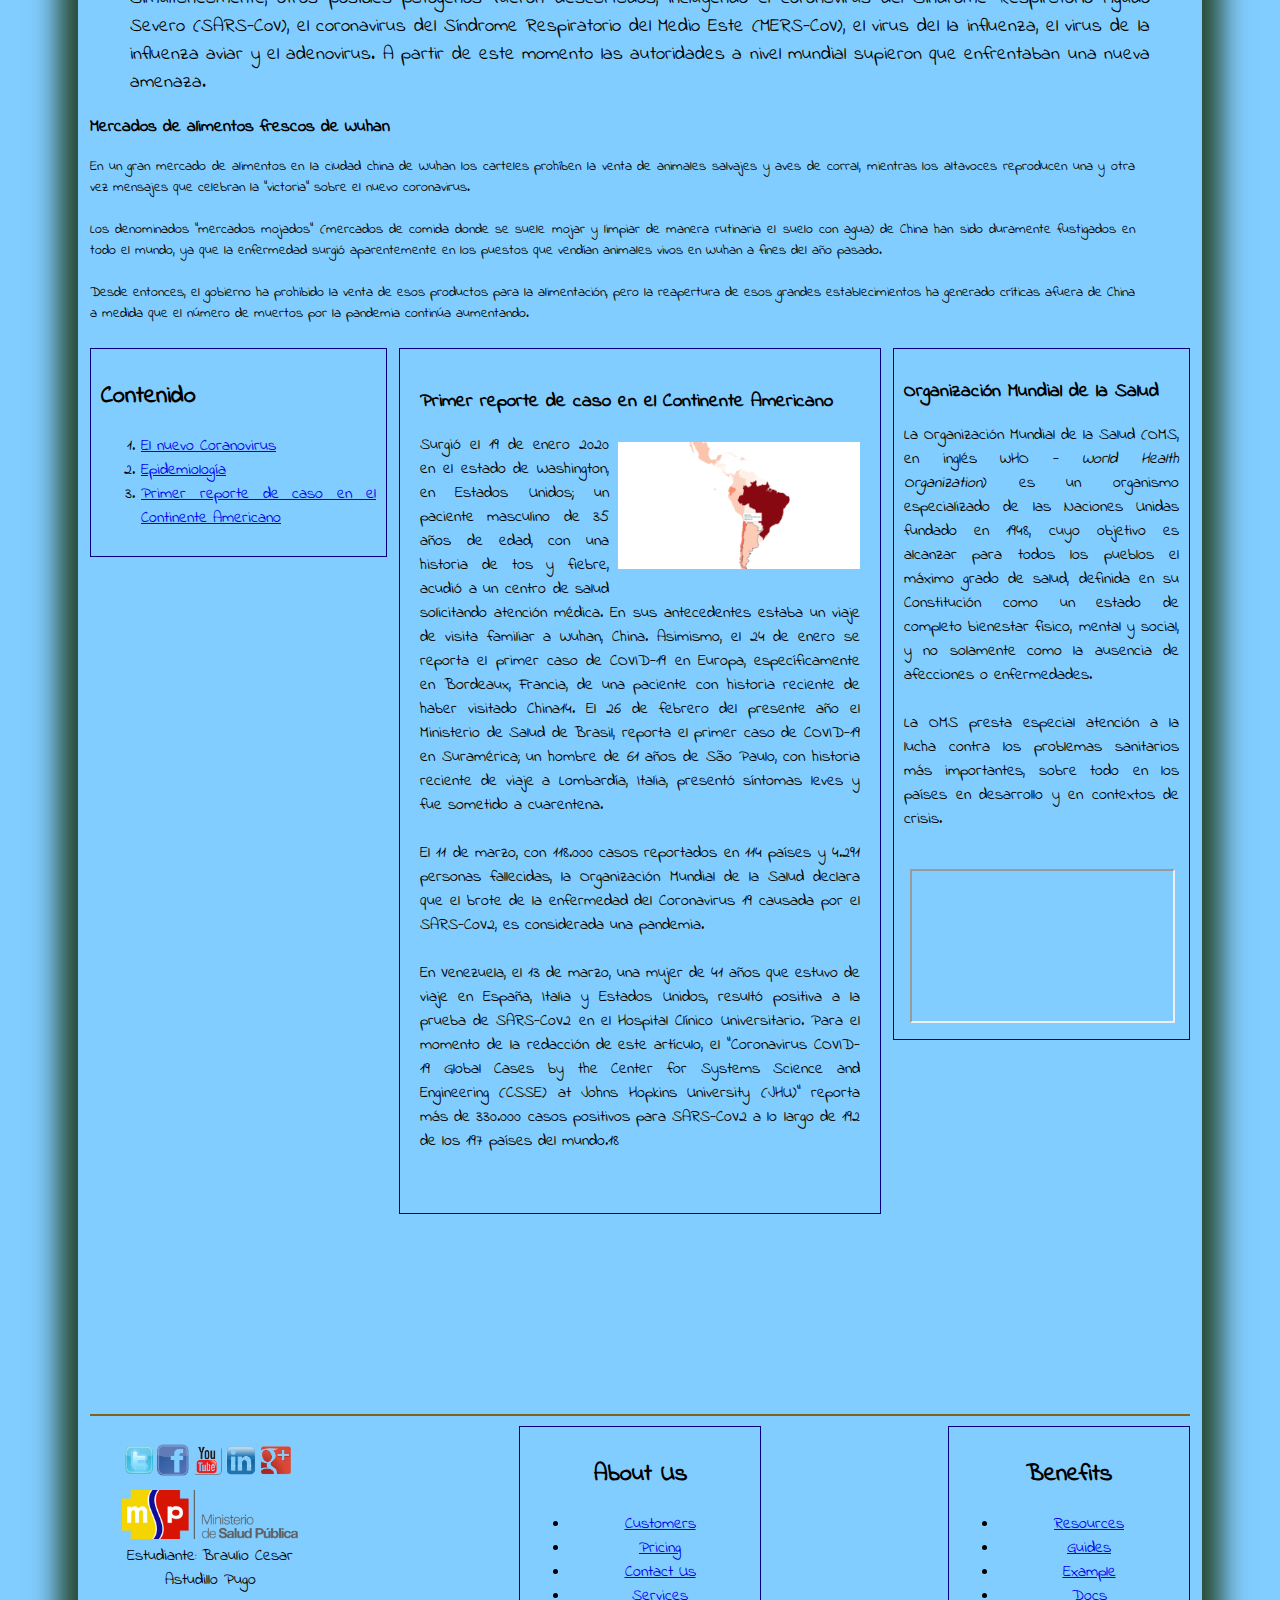
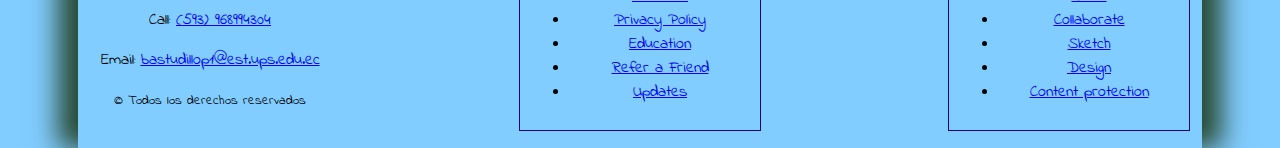
<file: practica2/origen.html>
<!DOCTYPE html>
<html lang="es">
<head>
   <title>origen</title>
   <meta charset="utf-8" />
   <meta name="keywords" content="Coranovirus,Origen,Causas">
   <meta name="viewport" content="width=device-width, initial-scale=1" />
   <link rel="stylesheet" type="text/css" href="css/estilo2.css" title="style" />
    <!--
   <link href="ct_base.css" rel="stylesheet" />
   <link href="ct_layout1.css" rel="stylesheet" />
    -->
</head>

<body id="cuerpo">
   <header id="cabecera">
       
     <aside class="cabder">
      <a title="face" href="https://signup.live.com/signup?mkt=es-es&lic=1&uaid=e1746537d4ee4248a337345fee076d08"><img src="images/perfil.png" class="f1" alt="face"  /></a>
     
         <a title="face" href="http://facebook.com"><img src="images/f.jpg" class="f1" alt="face"  /></a>
         
         <a title="e" href="http://gmail.com"><img src="images/e.jpg" class="f1" alt="e"/></a>
         
   </aside>

      <aside class="cabis">
      <img src="images/virus.jpeg" id="logo" alt="Coranovirus" />
      </aside>

         
      
      <aside class="cabcen">
         <input id="campo" name="busqueda" placeholder="Search..." />
      
      </aside>	
      <div class="separador"></div>
      <nav class="menu">
         <ul> 
            <li><a href="index.html">Principal</a></li>
            <li><a href="origen.html">Origen</a></li>
            <li><a href="propagacion.html">Propagacion</a></li>
            <li><a href="sintomas.html">Síntomas</a></li>
            <li><a href="prevencion.html">Prevencion</a></li>
            <li><a href="tipos.html">Tipos</a></li>
            <li><a href="diagnostico.html">Diagnóstico</a></li>
            <li><a href="contactos.html">Contactos</a></li>
            
            
         </ul>
       
      </nav>


      <h1>Origen</h1>
    <img class="imacab" src="images/origen.jpg" alt="Origen" />
    <h3>¿COMÓ SE ORIGINÓ EL CORONAVIRUS?</h3>
    <p>El 31 de diciembre de 2019, la Organización Mundial de la Salud (OMS) recibió reportes de presencia de neumonía,
        de origen desconocido, en la ciudad de Wuhan, en China. Rápidamente, a principios de enero, las autoridades de
        este país identificaron la causa como una nueva cepa de coronavirus. La enfermedad ha ido expandiéndose hacia
        otros continentes como Asia, Europa y América. </p>
   </header>
    <div class="separador"></div>

   <section id="columtres">
      
      <header class="columisq">
         <h2>Contenido</h2>
         <nav>
            
            <ol> 
               <li><a href="#Coranovirus">El nuevo Coranovirus</a></li>
               <li><a href="#Epidemiología">Epidemiología</a></li>
               <li><a href="#Americano">Primer reporte de caso en el Continente Americano</a></li>              
            </ol>
            
         </nav>
      </header>

     

      <aside class="columder">
         <h3>ESCOLA PEJOAN</h3>
         <p><b>Institución académica de Barcelona con más de 30 años de historia</b>
            <br /><br />
            La Escuela Pejoan es una institución académica de Barcelona con más de 30 años de historia. 
            El principal patrimonio de la escuela desde su nacimiento es la docencia relacionada con los dientes. 
            Desde el año 1982, cuando Francesc  Pejoan i Muns la fundó, los odontólogos, protésicos dentales e higienistas 
            bucodentales de nuestro claustro forman a personas en sus respectivos campos específicos con un alto ratio de éxito.
            
         </p>
      </aside>

      <article class="columcen">
         <h2 id="Coranovirus">El nuevo Coranovirus</h2>
         <img class="artima" src="images/o1.jpg" alt="El nuevo Coranovirus" />
        
         <p>
            El 7 de enero de 2020, las autoridades chinas confirmaron la identificación de un nuevo coronavirus,
            de la misma familia que otros virus que causas enfermedades respiratorias como el 
            SARS (Síndrome Respiratorio Agudo Grave) o el MERS (Síndrome Respiratorio de Oriente Medio).<br />
            Josep Ferré, médico estomatólogo, especialista en odontología y profesor de la Escola Pejoan, 
            nos resuelva algunas dudas sobre el nuevo coronavirus y la enfermedad que provoca, la Covid-19.
            
         </p>
      
      </article>
   </section>
   <div class="separador"></div>

   <section>
      <h2>.</h2>
      <header>
         <h2>Dato Curioso</h2>
      </header>
      <article class="articulo">
         <h3 id="Epidemiología">Epidemiología</h3>
         <img class="tamimagen" src="images/o2.jpg" alt="Epidemiología" />
         <blockquote>
         <p>
            Durante el 18 de diciembre y el 29 de diciembre del 2019, se reportaron los primeros cinco casos, 
            de los cuales cuatro de estos pacientes fueron hospitalizados por presentar síndrome de distrés 
            respiratorio agudo y uno de estos pacientes falleció. La mayoría de los pacientes aseguraron 
            tener relación directa o indirecta con un mercado de alimentos en la provincia de Hubei en Wuhan.
            Ya para el 1ero de enero del presente año, el mercado de Wuhan había sido cerrado y no existía evidencia 
            clara de transmisión persona a persona. El 2 de enero, un total de 41 pacientes habían sido hospitalizados 
            y sólo un paciente que presentaba patologías preexistentes serias, había fallecido. El 7 de enero, 
            las autoridades chinas anunciaron que habían identificado un nuevo tipo de coronavirus (Nuevo Coronavirus, 
            2019-nCoV). Simultáneamente, otros posibles patógenos fueron descartados, incluyendo el coronavirus del 
            Síndrome Respiratorio Agudo Severo (SARS-CoV), el coronavirus del Síndrome Respiratorio del Medio Este 
            (MERS-CoV), el virus del la influenza, el virus de la influenza aviar y el adenovirus. A partir de 
            este momento las autoridades a nivel mundial supieron que enfrentaban una nueva amenaza. 
            
         </p>
      </blockquote>
      </article>

      <aside class="curioso">
          <h3>Mercados de alimentos frescos de Wuhan</h3>
      <p>En un gran mercado de alimentos en la ciudad china de Wuhan los carteles prohíben la venta de animales salvajes y 
         aves de corral, mientras los altavoces reproducen una y otra vez mensajes que celebran la "victoria" sobre el nuevo 
         coronavirus.
         <br /><br />
         Los denominados "mercados mojados" (mercados de comida donde se suele mojar y limpiar de manera rutinaria el suelo 
         con agua) de China han sido duramente fustigados en todo el mundo, ya que la enfermedad surgió aparentemente en los 
         puestos que vendían animales vivos en Wuhan a fines del año pasado.
         <br /><br />
         Desde entonces, el gobierno ha prohibido la venta de esos productos para la alimentación, pero la reapertura de esos 
         grandes establecimientos ha generado críticas afuera de China a medida que el número de muertos por la pandemia 
         continúa aumentando.
         
      </p>
      </aside>
   </section>
   
   
   <section id="columtresf">
      
      <header class="columisq">
         <h2>Contenido</h2>
         <nav>
            
            <ol> 
               <li><a href="#Coranovirus">El nuevo Coranovirus</a></li>
               <li><a href="#Epidemiología">Epidemiología</a></li>
               <li><a href="#Americano">Primer reporte de caso en el Continente Americano</a></li>    
            </ol>
            
         </nav>
      </header>

      <aside class="columder">
         <h3>​Organización Mundial de la Salud</h3>
      <p>La Organización Mundial de la Salud (OMS, en inglés WHO - <em>World Health Organization</em>) es un organismo especializado 
         de las Naciones Unidas fundado en 1948, cuyo objetivo es alcanzar para todos los pueblos el máximo grado de salud, 
         definida en su Constitución como un estado de completo bienestar físico, mental y social, y no solamente como la 
         ausencia de afecciones o enfermedades.
         <br /><br />
         La OMS presta especial atención a la lucha contra los problemas sanitarios más importantes, sobre todo en los países 
         en desarrollo y en contextos de crisis.
         <br /><br />

            

            <iframe id="video"
            src="https://www.youtube.com/embed/8wRJUVkSqZg">
            </iframe>
         
      </p>
      </aside>

      <article class="columcen">
         <h3 id="Americano">Primer reporte de caso en el Continente Americano</h3>
         <img class="artima" src="images/o3.gif" alt="Primer reporte" />
        
         <p>
            Surgió el 19 de enero 2020 en el estado de Washington, en Estados Unidos; un paciente masculino de 35 
            años de edad, con una historia de tos y fiebre, acudió a un centro de salud solicitando atención médica. 
            En sus antecedentes estaba un viaje de visita familiar a Wuhan, China. Asimismo, el 24 de enero se reporta 
            el primer caso de COVID-19 en Europa, específicamente en Bordeaux, Francia, de una paciente con historia 
            reciente de haber visitado China14. El 26 de febrero del presente año el Ministerio de Salud de Brasil, 
            reporta el primer caso de COVID-19 en Suramérica; un hombre de 61 años de São Paulo, con historia reciente 
            de viaje a Lombardía, Italia, presentó síntomas leves y fue sometido a cuarentena.<br /><br />

            El 11 de marzo, con 118.000 casos reportados en 114 países y 4.291 personas fallecidas, la Organización
            Mundial de la Salud declara que el brote de la enfermedad del Coronavirus 19 causada por el SARS-CoV2, 
            es considerada una pandemia.<br /><br />
            
            En Venezuela, el 13 de marzo, una mujer de 41 años que estuvo de viaje en España, Italia y Estados Unidos, 
            resultó positiva a la prueba de SARS-CoV2 en el Hospital Clínico Universitario.
            Para el momento de la redacción de este artículo, el “Coronavirus COVID-19 Global Cases by the Center for 
            Systems Science and Engineering (CSSE) at Johns Hopkins University (JHU)” reporta más de 330.000 casos 
            positivos para SARS-CoV2 a lo largo de 192 de los 197 países del mundo.18 <br /><br />

         </p>
      
      </article>

     
   </section>
  
   
   <div class="separador"></div>
   <footer id="pie">
      <aside id="isq"> 
         <a title="e" href="http://www.youtube.com"><img src="images/r2.png" class="imapie" alt="e"/></a>
      <div class="separador"></div>
      <img src="images/lpie.png" class="imapie" alt="Información Sanitaria" />
      <p>Estudiante: Braulio Cesar Astudillo Pugo</p>
      <p>Call: <a href="tel:+593968994304">(593) 968994304</a></p>
     <p>Email: <a href="bastudillop1@est.ups.edu.ec">bastudillop1@est.ups.edu.ec</a></p>
     <p> <small>&copy; Todos los derechos reservados</small></p>
      </aside>
  
   <aside id="der"> 
      <h2>Benefits</h2>
      <nav>
         <ul> 
            <li><a href="index.html">Resources</a></li>
            <li><a href="origen.html">Guides</a></li>
            <li><a href="propagacion.html">Example</a></li>
            <li><a href="sintomas.html">Docs</a></li>
            <li><a href="prevencion.html">Collaborate</a></li>
            <li><a href="tipos.html">Sketch</a></li>
            <li><a href="diagnostico.html">Design</a></li>
            <li><a href="tratamiento.html">Content protection</a></li>
            
            
         </ul>
         
      </nav>    
    
   
   </aside>
   
   <aside id="centro"> 
      <h2>About Us</h2>
      <nav>
         <ul> 
            <li><a href="index.html">Customers</a></li>
            <li><a href="origen.html">Pricing</a></li>
            <li><a href="propagacion.html">Contact Us</a></li>
            <li><a href="sintomas.html">Services</a></li>
            <li><a href="prevencion.html">Privacy Policy</a></li>
            <li><a href="tipos.html">Education</a></li>
            <li><a href="diagnostico.html">Refer a Friend</a></li>
            <li><a href="tratamiento.html">Updates</a></li>
            
            
         </ul>
         
      </nav>    
    
   
   </aside>
      
   
   

   </footer>
</body>

</html>
</file>
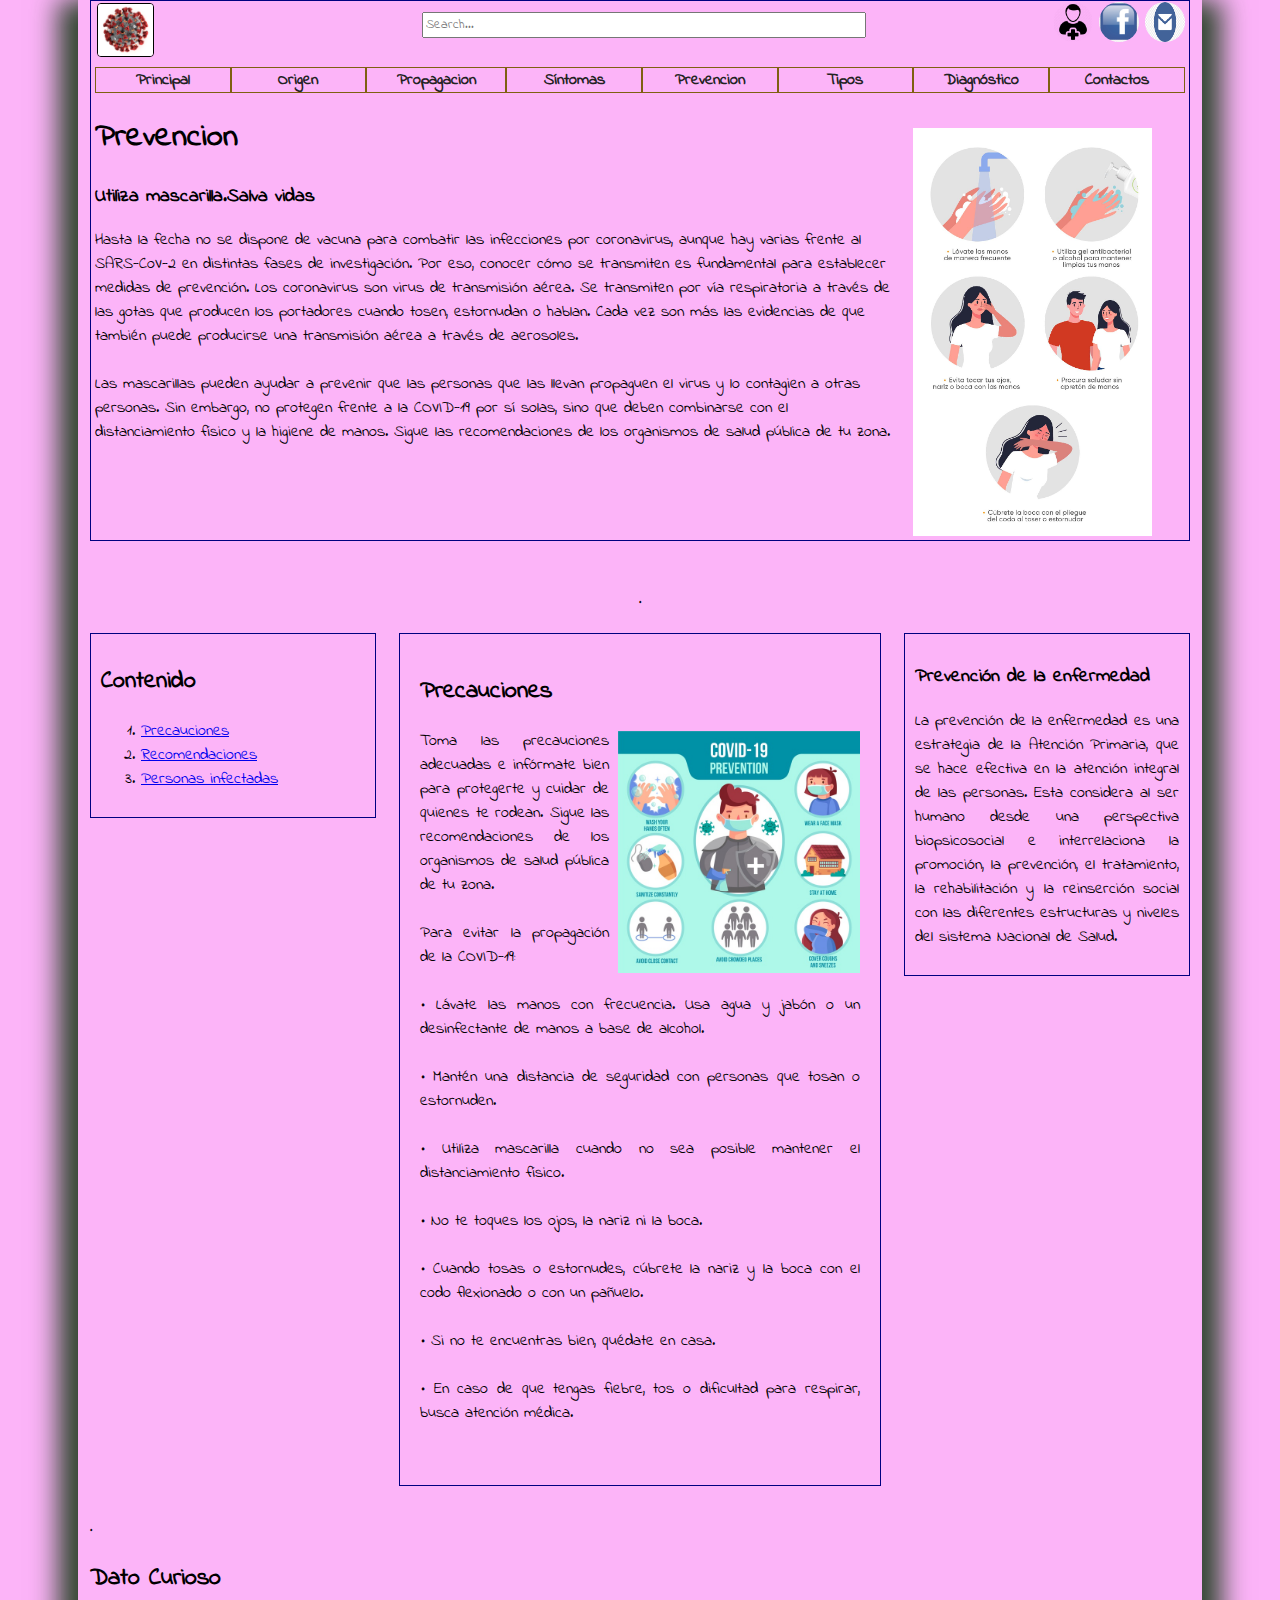
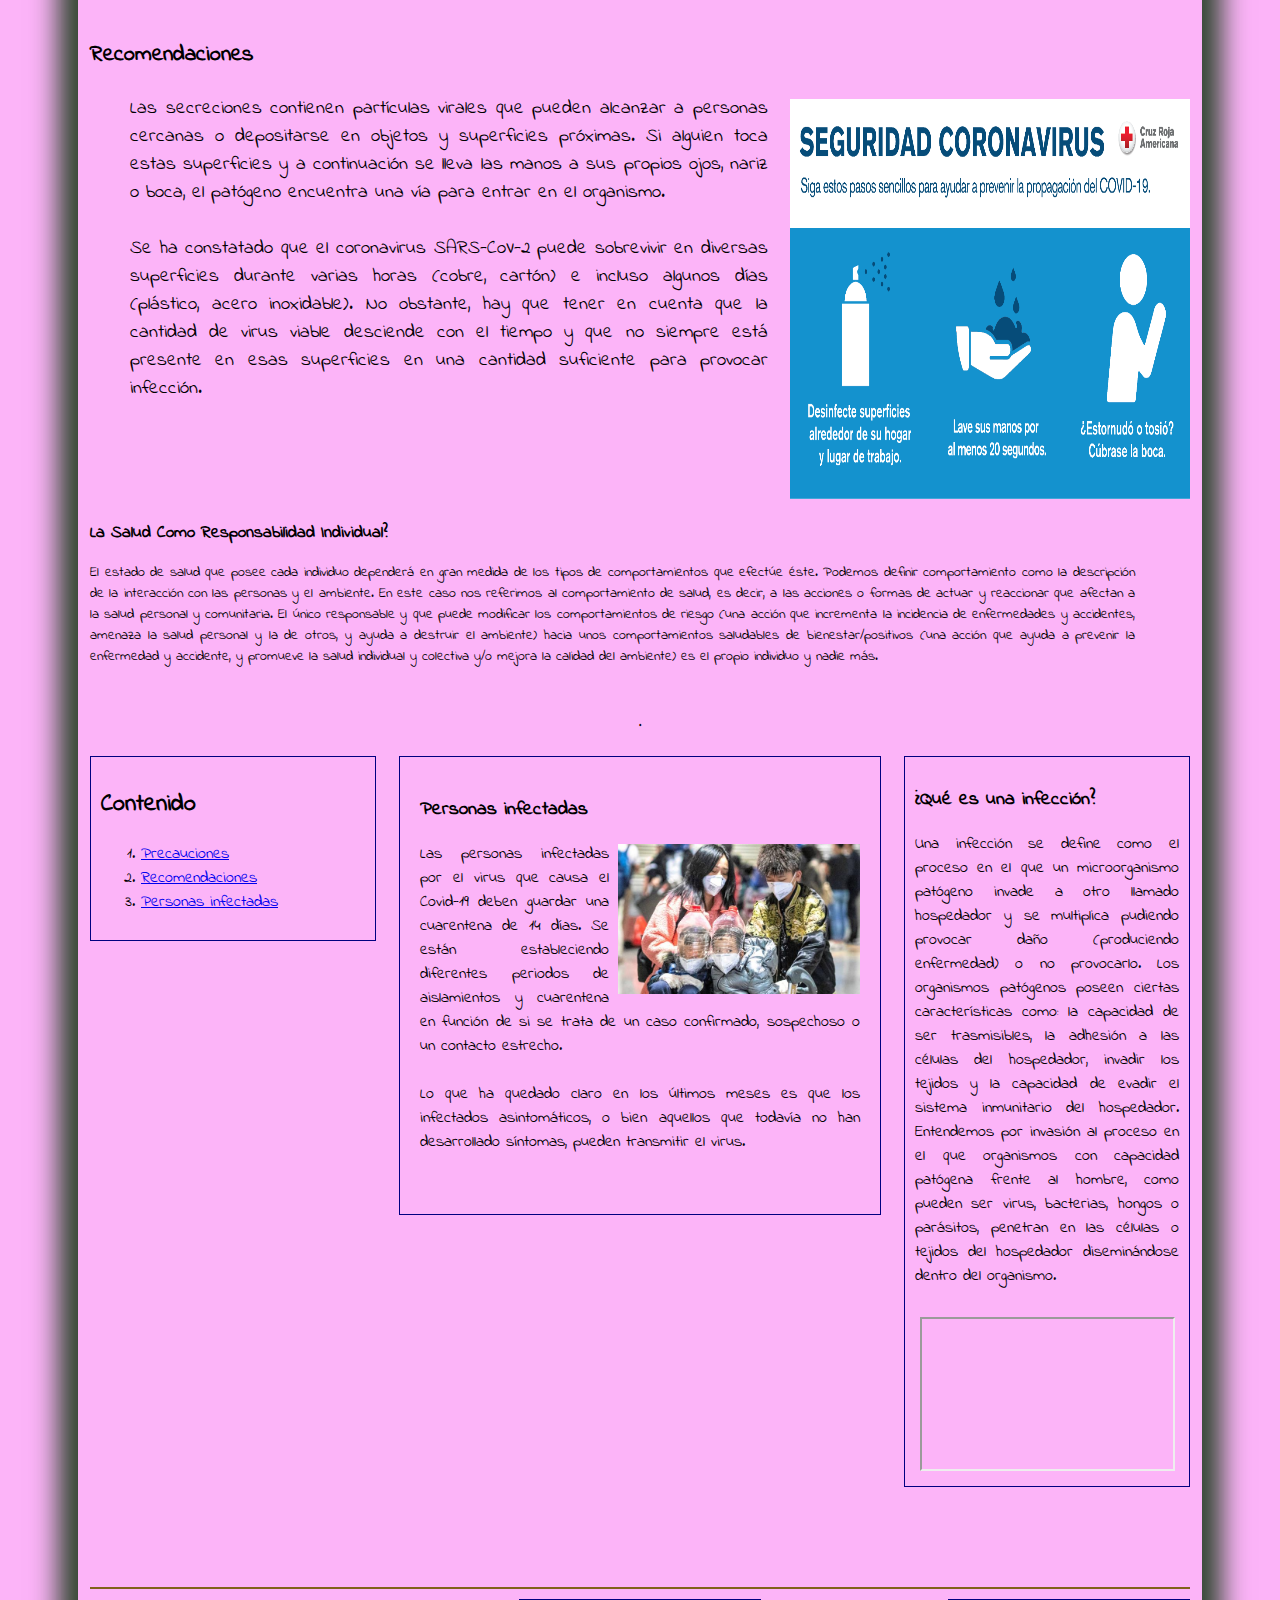
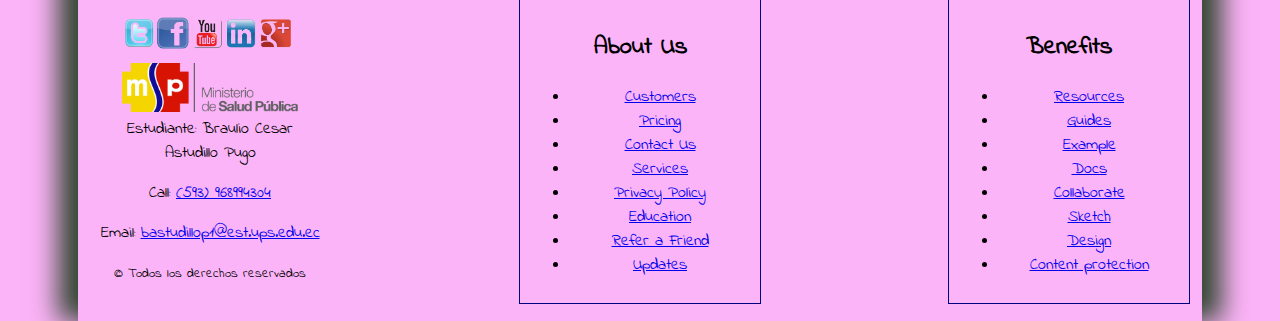
<file: practica2/prevencion.html>
<!DOCTYPE html>
<html lang="es">
<head>
   <title>prevencion</title>
   <meta charset="utf-8" />
   <meta name="keywords" content="Coranovirus,Origen,Causas">
   <meta name="viewport" content="width=device-width, initial-scale=1" />
   <link rel="stylesheet" type="text/css" href="css/estilo6.css" title="style" />
    <!--
   <link href="ct_base.css" rel="stylesheet" />
   <link href="ct_layout1.css" rel="stylesheet" />
    -->
</head>

<body id="cuerpo">
   <header id="cabecera">
      
      <aside class="cabder">
         <a title="face" href="https://signup.live.com/signup?mkt=es-es&lic=1&uaid=e1746537d4ee4248a337345fee076d08"><img src="images/perfil.png" class="f1" alt="face"  /></a>
         <a title="face" href="http://facebook.com"><img src="images/f.jpg" class="f1" alt="face"  /></a>
          <a title="e" href="http://gmail.com"><img src="images/e.jpg" class="f1" alt="e"/></a>
    </aside>
 
       <aside class="cabis">
       <img src="images/virus.jpeg" id="logo" alt="Coranovirus" />
       </aside>
 
          
       
       <aside class="cabcen">
          <input id="campo" name="busqueda" placeholder="Search..." />
       
       </aside>	
 
       <div class="separador"></div>
       <nav class="menu">
          <ul> 
             <li><a href="index.html">Principal</a></li>
             <li><a href="origen.html">Origen</a></li>
             <li><a href="propagacion.html">Propagacion</a></li>
             <li><a href="sintomas.html">Síntomas</a></li>
             <li><a href="prevencion.html">Prevencion</a></li>
             <li><a href="tipos.html">Tipos</a></li>
             <li><a href="diagnostico.html">Diagnóstico</a></li>
             <li><a href="contactos.html">Contactos</a></li>
             
             
          </ul>
    
       </nav>
     
      <h1>Prevencion</h1>
    <img class="imacab" src="images/prevencion.png" alt="Prevencion" />
    <h3>Utiliza mascarilla.Salva vidas</h3>
    <p>Hasta la fecha no se dispone de vacuna para combatir las infecciones por coronavirus, aunque 
        hay varias frente al SARS-CoV-2 en distintas fases de investigación. Por eso, conocer cómo se 
        transmiten es fundamental para establecer medidas de prevención. Los coronavirus son virus 
        de transmisión aérea. Se transmiten por vía respiratoria a través de las gotas que producen 
        los portadores cuando tosen, estornudan o hablan. Cada vez son más las evidencias de que también 
        puede producirse una transmisión aérea a través de aerosoles.<br /><br />
        Las mascarillas pueden ayudar a prevenir que las personas que las llevan propaguen el virus y 
        lo contagien a otras personas. Sin embargo, no protegen frente a la COVID-19 por sí solas, sino que 
        deben combinarse con el distanciamiento físico y la higiene de manos. Sigue las recomendaciones de los 
        organismos de salud pública de tu zona.
    </p>
   </header>
  
   <div class="separador"></div>

   <section  id="columtres">
      <h6>.</h6>
    <header  class="columisq">
      <h2>Contenido</h2>
        <nav>
            
            <ol> 
               <li><a href="#Precauciones">Precauciones</a></li>
               <li><a href="#Recomendaciones">Recomendaciones</a></li>
               <li><a href="#Personas">Personas infectadas</a></li>              
            </ol>
           
         </nav>
     </header>

     <aside class="columder">
      <h3>Prevención de la enfermedad</h3>
      <p>La prevención de la enfermedad es una estrategia de la Atención
      Primaria, que se hace efectiva en la atención integral de las
      personas. Esta considera al ser humano desde una perspectiva
      biopsicosocial e interrelaciona la promoción, la prevención, el
      tratamiento, la rehabilitación y la reinserción social con las diferentes
      estructuras y niveles del sistema Nacional de Salud.  </p>
      </aside>

      <article  class="columcen">
        <h2 id="Precauciones">Precauciones</h2>
         <img class="artima" src="images/p1.jpg" alt="Precauciones" />
         
         <p>
            Toma las precauciones adecuadas e infórmate bien para protegerte y cuidar de quienes te rodean. 
            Sigue las recomendaciones de los organismos de salud pública de tu zona.<br /><br />

            Para evitar la propagación de la COVID-19:<br /><br />
            
            &#8226; Lávate las manos con frecuencia. Usa agua y jabón o un desinfectante de manos a base de alcohol.<br /><br />
            &#8226; Mantén una distancia de seguridad con personas que tosan o estornuden.<br /><br />
            &#8226; Utiliza mascarilla cuando no sea posible mantener el distanciamiento físico.<br /><br />
            &#8226; No te toques los ojos, la nariz ni la boca.<br /><br />
            &#8226; Cuando tosas o estornudes, cúbrete la nariz y la boca con el codo flexionado o con un pañuelo.<br /><br />
            &#8226; Si no te encuentras bien, quédate en casa.<br /><br />
            &#8226; En caso de que tengas fiebre, tos o dificultad para respirar, busca atención médica.<br /><br />
            
            
         </p>
      
      </article>

    
   </section>
   <div class="separador"></div>

   <section>
      <h6>.</h6>
      <header>
         <h2>Dato Curioso</h2>
      </header>
      <article class="articulo">
        <h3 id="Recomendaciones">Recomendaciones</h3>
        <img class="tamimagen" src="images/p2.png" alt="Recomendaciones" />
         <blockquote>
         <p>
            Las secreciones contienen partículas virales que pueden alcanzar a personas cercanas o depositarse en objetos 
            y superficies próximas. Si alguien toca estas superficies y a continuación se lleva las manos a sus propios ojos, 
            nariz o boca, el patógeno encuentra una vía para entrar en el organismo.<br /><br />
            Se ha constatado que el coronavirus SARS-CoV-2 puede sobrevivir en diversas superficies durante varias horas 
            (cobre, cartón) e incluso algunos días (plástico, acero inoxidable). No obstante, hay que tener en cuenta 
            que la cantidad de virus viable desciende con el tiempo y que no siempre está presente en esas superficies 
            en una cantidad suficiente para provocar infección.
         </p>
      </blockquote>
      </article>

      <aside class="curioso">
         <h3>La Salud Como Responsabilidad Individual?</h3>
      <p> El estado de salud que posee cada individuo dependerá en gran medida de los tipos de comportamientos que efectúe éste. 
         Podemos definir comportamiento como la descripción de la interacción con las personas y el ambiente. En este caso nos 
         referimos al comportamiento de salud, es decir, a las acciones o formas de actuar y reaccionar que afectan a la 
         salud personal y comunitaria. El único responsable y que puede modificar los comportamientos de riesgo (una acción 
         que incrementa la incidencia de enfermedades y accidentes, amenaza la salud personal y la de otros, y ayuda a 
         destruir el ambiente) hacia unos comportamientos saludables de bienestar/positivos (una acción que ayuda a 
         prevenir la enfermedad y accidente, y promueve la salud individual y colectiva y/o mejora la calidad del 
         ambiente) es el propio individuo y nadie más.
      </p>
      </aside>
   </section>
   
   
   <section  id="columtres1">
      <h6>.</h6>
    
      <header class="columisq">
         <h2>Contenido</h2>
        <nav>
            
            <ol> 
               <li><a href="#Precauciones">Precauciones</a></li>
               <li><a href="#Recomendaciones">Recomendaciones</a></li>
               <li><a href="#Personas">Personas infectadas</a></li>                
            </ol>
            
         </nav>
      </header>

      <aside class="columder">
         <h3>¿Qué es una infección?</h3>
      <p>Una infección se define como el proceso en el que un microorganismo patógeno invade a otro llamado hospedador 
         y se multiplica pudiendo provocar daño (produciendo enfermedad) o no provocarlo. Los organismos patógenos poseen 
         ciertas características como: la capacidad de ser trasmisibles, la adhesión a las células del hospedador, invadir 
         los tejidos y la capacidad de evadir el sistema inmunitario del hospedador. Entendemos por invasión al proceso 
         en el que organismos con capacidad patógena frente al hombre, como pueden ser virus, bacterias, hongos o parásitos, 
         penetran en las células o tejidos del hospedador diseminándose dentro del organismo.
            
         </p>

         <iframe id="video"
            src="https://www.youtube.com/embed/FcLDWpVW0so">
            </iframe>
      </aside>

      <article class="columcen">
        <h3 id="Personas">Personas infectadas</h3>
        <img class="artima" src="images/p3.jpg" alt="Personas infectadas" />
        
         <p>
            Las personas infectadas por el virus que causa el Covid-19 deben guardar una cuarentena de 14 días. 
            Se están estableciendo diferentes periodos de aislamientos y cuarentena en función de si se trata de un 
            caso confirmado, sospechoso o un contacto estrecho.<br /><br />

            Lo que ha quedado claro en los últimos meses es que los infectados asintomáticos, 
            o bien aquellos que todavía no han desarrollado síntomas, pueden transmitir el virus.<br /><br />
      

            

            

         </p>
 
      </article>

      
   </section>
  
   
 
   <div class="separador"></div>
   <footer id="pie">
      <aside id="isq"> 
         <a title="e" href="http://www.youtube.com"><img src="images/r2.png" class="imapie" alt="e"/></a>
      <div class="separador"></div>
      <img src="images/lpie.png" class="imapie" alt="Información Sanitaria" />
      <p>Estudiante: Braulio Cesar Astudillo Pugo</p>
      <p>Call: <a href="tel:+593968994304">(593) 968994304</a></p>
     <p>Email: <a href="bastudillop1@est.ups.edu.ec">bastudillop1@est.ups.edu.ec</a></p>
     <p> <small>&copy; Todos los derechos reservados</small></p>
      </aside>
  
   <aside id="der"> 
      <h2>Benefits</h2>
      <nav>
         <ul> 
            <li><a href="index.html">Resources</a></li>
            <li><a href="origen.html">Guides</a></li>
            <li><a href="propagacion.html">Example</a></li>
            <li><a href="sintomas.html">Docs</a></li>
            <li><a href="prevencion.html">Collaborate</a></li>
            <li><a href="tipos.html">Sketch</a></li>
            <li><a href="diagnostico.html">Design</a></li>
            <li><a href="tratamiento.html">Content protection</a></li>
            
            
         </ul>
         
      </nav>    
    
   
   </aside>
   
   <aside id="centro"> 
      <h2>About Us</h2>
      <nav>
         <ul> 
            <li><a href="index.html">Customers</a></li>
            <li><a href="origen.html">Pricing</a></li>
            <li><a href="propagacion.html">Contact Us</a></li>
            <li><a href="sintomas.html">Services</a></li>
            <li><a href="prevencion.html">Privacy Policy</a></li>
            <li><a href="tipos.html">Education</a></li>
            <li><a href="diagnostico.html">Refer a Friend</a></li>
            <li><a href="tratamiento.html">Updates</a></li>
            
            
         </ul>
         
      </nav>    
    
   
   </aside>
      
   
   

   </footer>
</body>

</html>
</file>
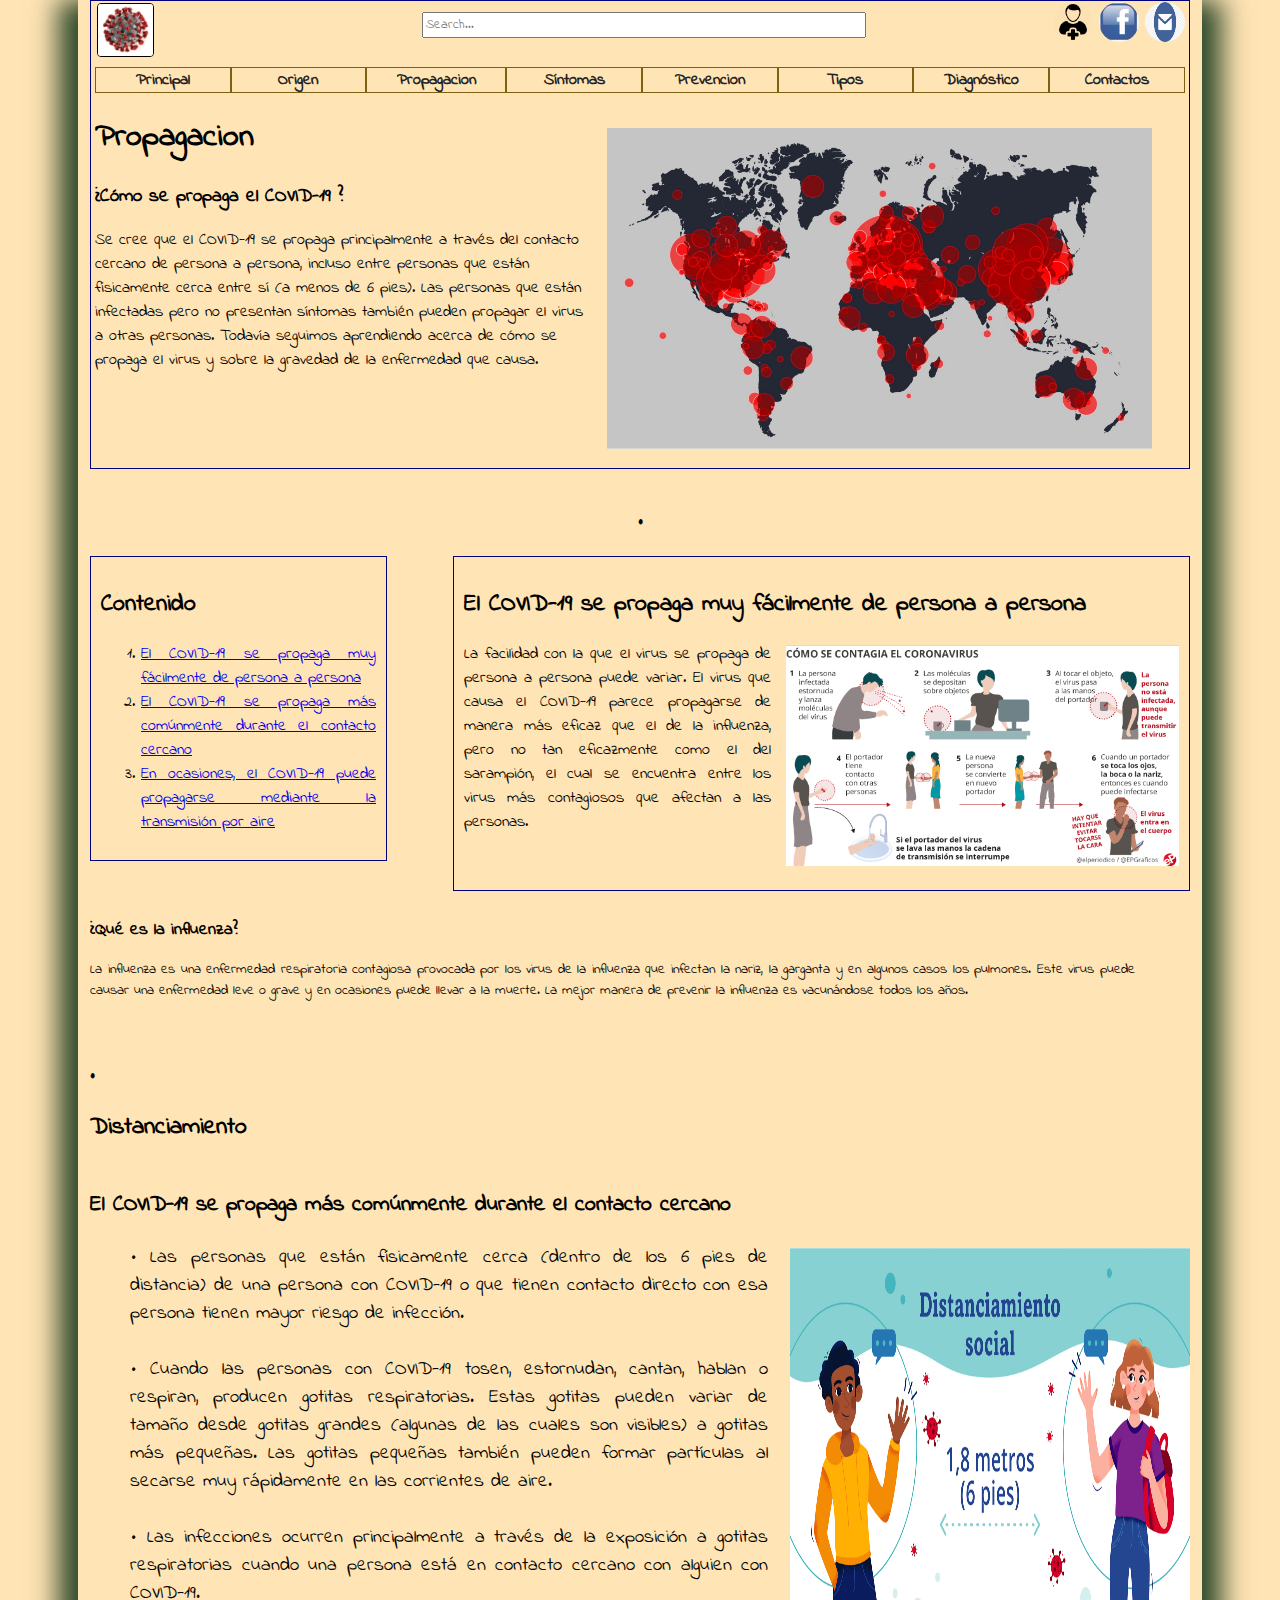
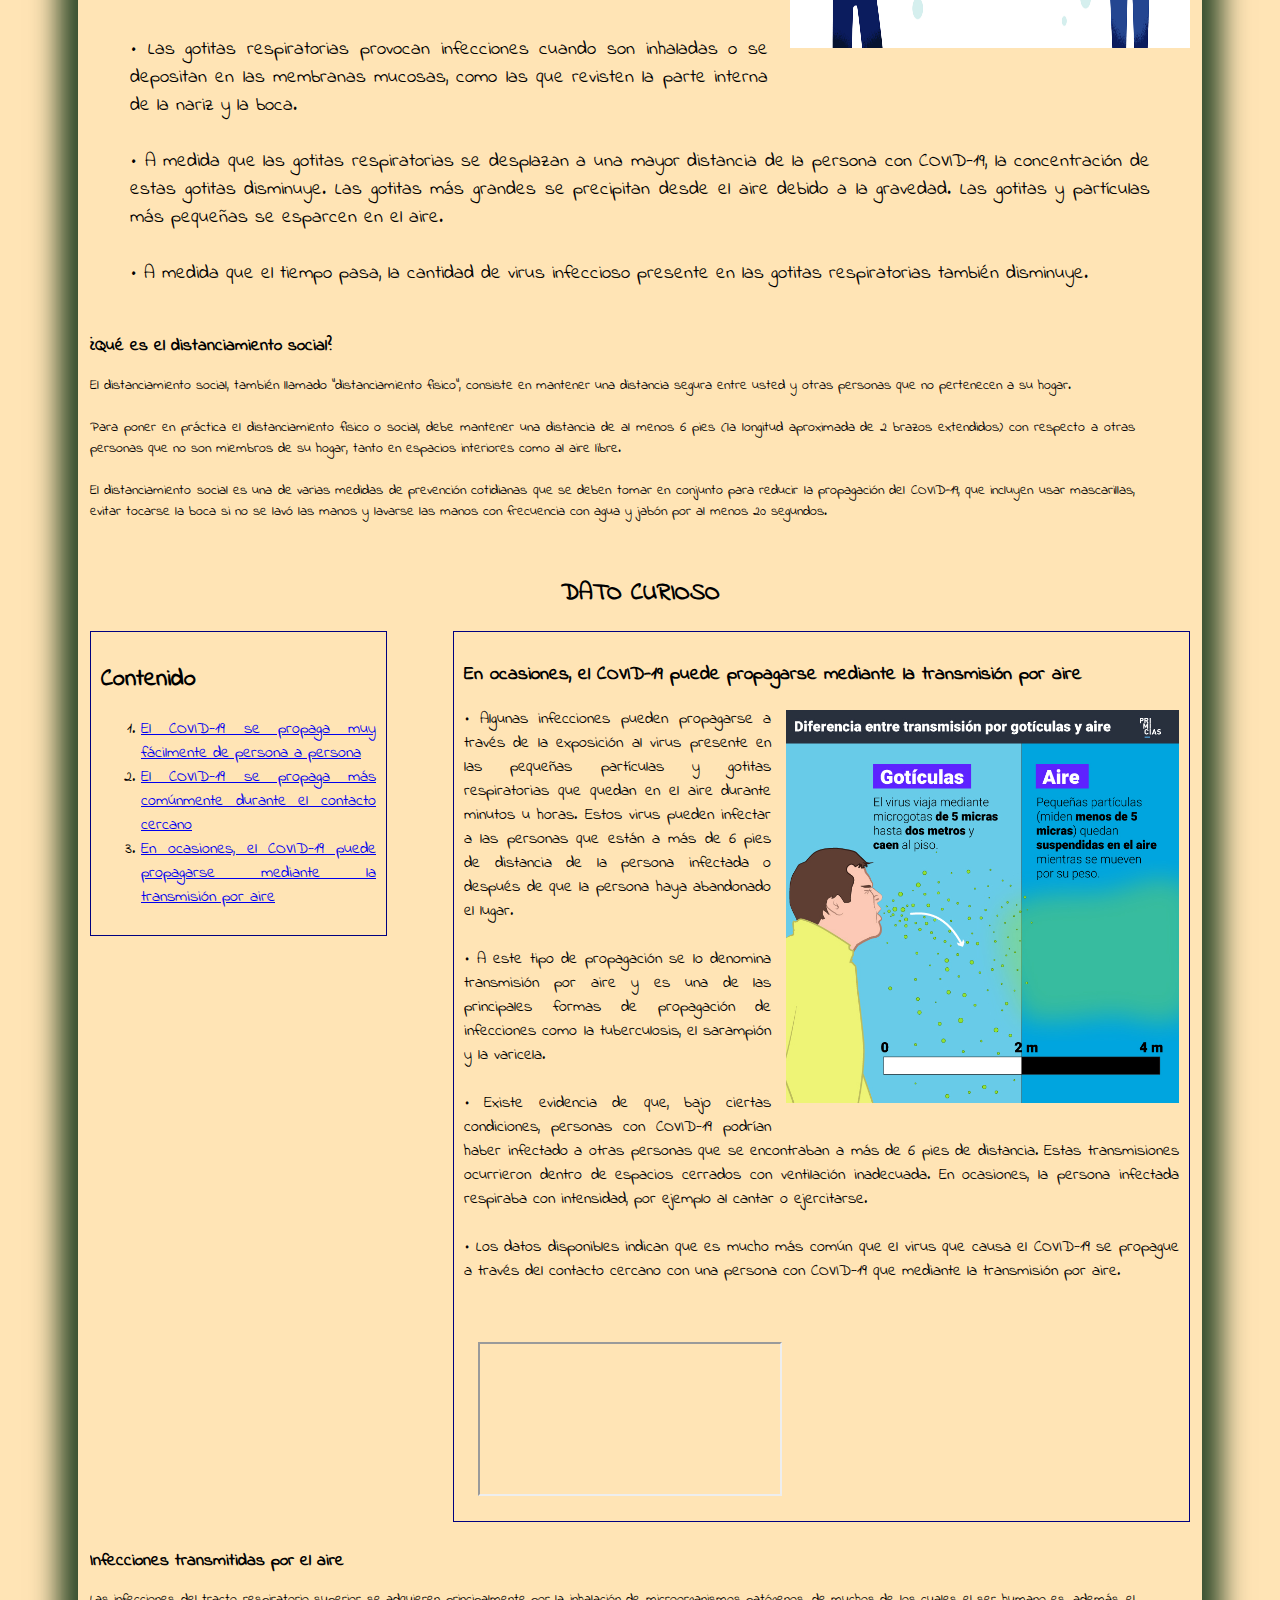
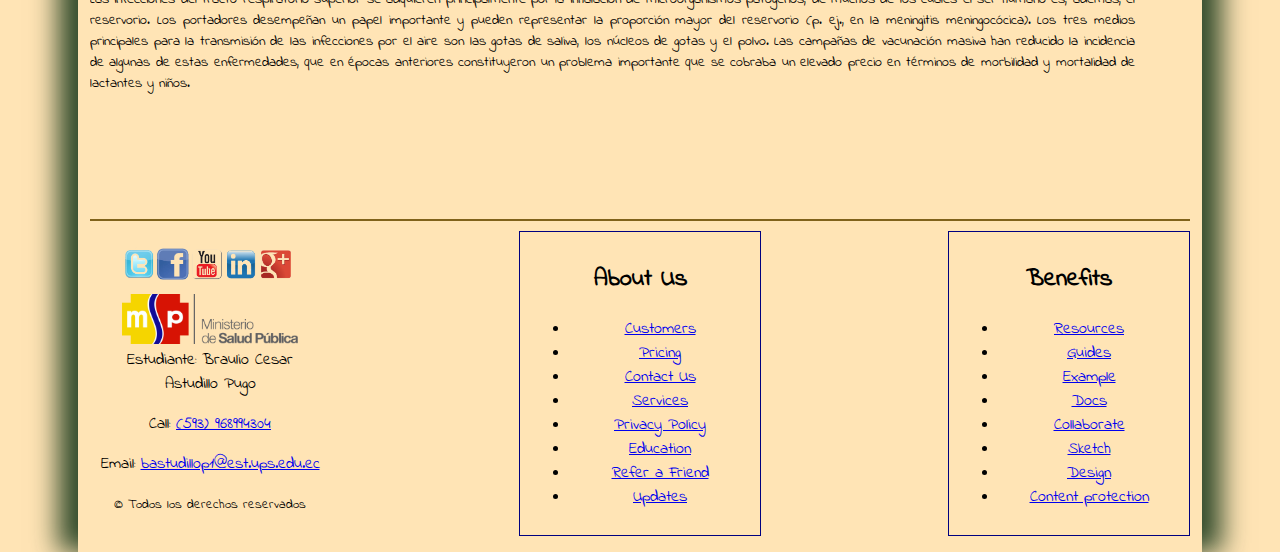
<file: practica2/propagacion.html>
<!DOCTYPE html>
<html lang="es">
<head>
   <title>propagacion</title>
   <meta charset="utf-8" />
   <meta name="keywords" content="Coranovirus,Origen,Causas">
   <meta name="viewport" content="width=device-width, initial-scale=1" />
   <link rel="stylesheet" type="text/css" href="css/estilo3.css" title="style" />
    <!--
   <link href="ct_base.css" rel="stylesheet" />
   <link href="ct_layout1.css" rel="stylesheet" />
    -->
</head>

<body id="cuerpo">
   <header id="cabecera">
     
     <aside class="cabder">

     <a title="face" href="https://signup.live.com/signup?mkt=es-es&lic=1&uaid=e1746537d4ee4248a337345fee076d08"><img src="images/perfil.png" class="f1" alt="face"  /></a>
         <a title="face" href="http://facebook.com"><img src="images/f.jpg" class="f1" alt="face"  /></a>
         
         <a title="e" href="http://gmail.com"><img src="images/e.jpg" class="f1" alt="e"/></a>
         
   </aside>

      <aside class="cabis">
      <img src="images/virus.jpeg" id="logo" alt="Coranovirus" />
      </aside>

         
      
      <aside class="cabcen">
         <input id="campo" name="busqueda" placeholder="Search..." />
      
      </aside>	

      <div class="separador"></div>
      <nav class="menu">
         <ul> 
            <li><a href="index.html">Principal</a></li>
            <li><a href="origen.html">Origen</a></li>
            <li><a href="propagacion.html">Propagacion</a></li>
            <li><a href="sintomas.html">Síntomas</a></li>
            <li><a href="prevencion.html">Prevencion</a></li>
            <li><a href="tipos.html">Tipos</a></li>
            <li><a href="diagnostico.html">Diagnóstico</a></li>
            <li><a href="contactos.html">Contactos</a></li>
            
            
         </ul>
   
      </nav>

      <h1>Propagacion</h1>
    <img class="imacab" src="images/propagacion.jpg" alt="Propagacion"/>
    <h3>¿Cómo se propaga el COVID-19 ?</h3>
    <p>Se cree que el COVID-19 se propaga principalmente a través del contacto cercano de persona a persona, 
       incluso entre personas que están físicamente cerca entre sí (a menos de 6 pies). Las personas que están 
       infectadas pero no presentan síntomas también pueden propagar el virus a otras personas. Todavía seguimos 
       aprendiendo acerca de cómo se propaga el virus y sobre la gravedad de la enfermedad que causa.</p>
   </header>
   <div class="separador"></div>

   <section class="columtres">
      <h2>.</h2>
      <header class="columisq">
         <h2>Contenido</h2>
         <nav>
            
            <ol> 
               <li><a href="#persona">El COVID-19 se propaga muy fácilmente de persona a persona</a></li>
               <li><a href="#contacto">El COVID-19 se propaga más comúnmente durante el contacto cercano</a></li>
               <li><a href="#aire">En ocasiones, el COVID-19 puede propagarse mediante la transmisión por aire</a></li>              
            </ol>
           
         </nav>
      </header>

      <article class="columder">
         <h2 id="persona">El COVID-19 se propaga muy fácilmente de persona a persona</h2>
         <img class="artima" src="images/pr1.jpg" alt="persona a persona" />
         
         <p>
            La facilidad con la que el virus se propaga de persona a persona puede variar. El virus que causa el 
            COVID-19 parece propagarse de manera más eficaz que el de la influenza, pero no tan eficazmente como el 
            del sarampión, el cual se encuentra entre los virus más contagiosos que afectan a las personas.
            
         </p>
      
      </article>
      <div class="separador"></div>
      <aside class="curioso">
         <h3>¿Qué es la influenza?</h3>
         <p> La influenza es una enfermedad respiratoria contagiosa provocada por los virus de la influenza que 
            infectan la nariz, la garganta y en algunos casos los pulmones. Este virus puede causar una enfermedad 
            leve o grave y en ocasiones puede llevar a la muerte. La mejor manera de prevenir la influenza es vacunándose 
            todos los años.
       </p>
      </aside>
   </section>

   <div class="separador"></div>

   <section>
      <h2>.</h2>
      <header>
         <h2>Distanciamiento</h2>
      </header>
      <article class="articulo">
         <h3 id="contacto">El COVID-19 se propaga más comúnmente durante el contacto cercano</h3>
         <img class="tamimagen" src="images/pr2.png" alt="contacto cercanos" />
         <blockquote>
         <p>
            &#8226; Las personas que están físicamente cerca (dentro de los 6 pies de distancia) de una persona 
            con COVID-19 o que tienen contacto directo con esa persona tienen mayor riesgo de infección.<br /><br />
            &#8226; Cuando las personas con COVID-19 tosen, estornudan, cantan, hablan o respiran, producen gotitas respiratorias. 
            Estas gotitas pueden variar de tamaño desde gotitas grandes (algunas de las cuales son visibles) a gotitas más pequeñas. 
            Las gotitas pequeñas también pueden formar partículas al secarse muy rápidamente en las corrientes de aire. <br /><br />
            &#8226; Las infecciones ocurren principalmente a través de la exposición a gotitas respiratorias cuando una 
            persona está en contacto cercano con alguien con COVID-19.<br /><br />
            &#8226; Las gotitas respiratorias provocan infecciones cuando son inhaladas o se depositan en las membranas mucosas, 
            como las que revisten la parte interna de la nariz y la boca.<br /><br />
            &#8226; A medida que las gotitas respiratorias se desplazan a una mayor distancia de la persona con COVID-19, la 
            concentración de estas gotitas disminuye. Las gotitas más grandes se precipitan desde el aire debido a la gravedad. 
            Las gotitas y partículas más pequeñas se esparcen en el aire.<br /><br />
            &#8226; A medida que el tiempo pasa, la cantidad de virus infeccioso presente en las gotitas respiratorias también 
            disminuye.<br /><br />
            
         </p>
      </blockquote>
      </article>

      <aside class="curioso">
         <h3>¿Qué es el distanciamiento social?</h3>
        <p> El distanciamiento social, también llamado "distanciamiento físico", consiste en mantener una distancia segura entre 
         usted y otras personas que no pertenecen a su hogar.
         <br /><br />
         Para poner en práctica el distanciamiento físico o social, debe mantener una distancia de al menos 6 pies (la longitud 
         aproximada de 2 brazos extendidos) con respecto a otras personas que no son miembros de su hogar, tanto en espacios 
         interiores como al aire libre.
         <br /><br />
         El distanciamiento social es una de varias medidas de prevención cotidianas que se deben tomar en conjunto para 
         reducir la propagación del COVID-19, que incluyen usar mascarillas, evitar tocarse la boca si no se lavó las 
         manos y lavarse las manos con frecuencia con agua y jabón por al menos 20 segundos.
      </p>
      </aside>
   </section>
   
   
   <section class="columtres">
      <h2>DATO CURIOSO</h2>
      <header class="columisq">
         <h2>Contenido</h2>
         <nav>
            
            <ol> 
               <li><a href="#persona">El COVID-19 se propaga muy fácilmente de persona a persona</a></li>
               <li><a href="#contacto">El COVID-19 se propaga más comúnmente durante el contacto cercano</a></li>
               <li><a href="#aire">En ocasiones, el COVID-19 puede propagarse mediante la transmisión por aire</a></li>           
            </ol>
           
         </nav>
      </header>
      <article  class="columder">
         <h3 id="aire">En ocasiones, el COVID-19 puede propagarse mediante la transmisión por aire</h3>
         <img class="artima" src="images/pr3.jpg" alt="transmisión por aire" />
       
         <p>
            &#8226; Algunas infecciones pueden propagarse a través de la exposición al virus presente en las pequeñas partículas 
            y gotitas respiratorias que quedan en el aire durante minutos u horas. Estos virus pueden infectar a las personas que 
            están a más de 6 pies de distancia de la persona infectada o después de que la persona haya abandonado el lugar.<br /><br />
            &#8226; A este tipo de propagación se lo denomina transmisión por aire y es una de las principales formas de propagación 
            de infecciones como la tuberculosis, el sarampión y la varicela. <br /><br />
            &#8226; Existe evidencia de que, bajo ciertas condiciones, personas con COVID-19 podrían haber infectado a otras personas 
            que se encontraban a más de 6 pies de distancia. Estas transmisiones ocurrieron dentro de espacios cerrados con 
            ventilación inadecuada. En ocasiones, la persona infectada respiraba con intensidad, por ejemplo al cantar o ejercitarse.<br /><br />
            &#8226; Los datos disponibles indican que es mucho más común que el virus que causa el COVID-19 se propague a través 
            del contacto cercano con una persona con COVID-19 que mediante la transmisión por aire. <br /><br />

            

            <iframe id="video"
            src="https://www.youtube.com/embed/FDDUx7e3P_I">
            </iframe>

         </p>
     
      </article>
      <div class="separador"></div>
      <aside class="curioso2">
         <h3>Infecciones transmitidas por el aire</h3>
         <p>Las infecciones del tracto respiratorio superior se adquieren principalmente por la inhalación de microorganismos 
            patógenos, de muchos de los cuales el ser humano es, además, el reservorio. Los portadores desempeñan un papel 
            importante y pueden representar la proporción mayor del reservorio (p. ej., en la meningitis meningocócica). 
            Los tres medios principales para la transmisión de las infecciones por el aire son las gotas de saliva, los 
            núcleos de gotas y el polvo. Las campañas de vacunación masiva han reducido la incidencia de algunas de estas 
            enfermedades, que en épocas anteriores constituyeron un problema importante que se cobraba un elevado precio en 
            términos de morbilidad y mortalidad de lactantes y niños.</p>
            
      </aside>
   </section>
  
   
   <div class="separador"></div>
   <footer id="pie">
      <aside id="isq"> 
         <a title="e" href="http://www.youtube.com"><img src="images/r2.png" class="imapie" alt="e"/></a>
      <div class="separador"></div>
      <img src="images/lpie.png" class="imapie" alt="Información Sanitaria" />
      <p>Estudiante: Braulio Cesar Astudillo Pugo</p>
      <p>Call: <a href="tel:+593968994304">(593) 968994304</a></p>
     <p>Email: <a href="bastudillop1@est.ups.edu.ec">bastudillop1@est.ups.edu.ec</a></p>
     <p> <small>&copy; Todos los derechos reservados</small></p>
      </aside>
  
   <aside id="der"> 
      <h2>Benefits</h2>
      <nav>
         <ul> 
            <li><a href="index.html">Resources</a></li>
            <li><a href="origen.html">Guides</a></li>
            <li><a href="propagacion.html">Example</a></li>
            <li><a href="sintomas.html">Docs</a></li>
            <li><a href="prevencion.html">Collaborate</a></li>
            <li><a href="tipos.html">Sketch</a></li>
            <li><a href="diagnostico.html">Design</a></li>
            <li><a href="tratamiento.html">Content protection</a></li>
            
            
         </ul>
         
      </nav>    
    
   
   </aside>
   
   <aside id="centro"> 
      <h2>About Us</h2>
      <nav>
         <ul> 
            <li><a href="index.html">Customers</a></li>
            <li><a href="origen.html">Pricing</a></li>
            <li><a href="propagacion.html">Contact Us</a></li>
            <li><a href="sintomas.html">Services</a></li>
            <li><a href="prevencion.html">Privacy Policy</a></li>
            <li><a href="tipos.html">Education</a></li>
            <li><a href="diagnostico.html">Refer a Friend</a></li>
            <li><a href="tratamiento.html">Updates</a></li>
            
            
         </ul>
         
      </nav>    
    
   
   </aside>
      
   
   

   </footer>
</body>

</html>
</file>
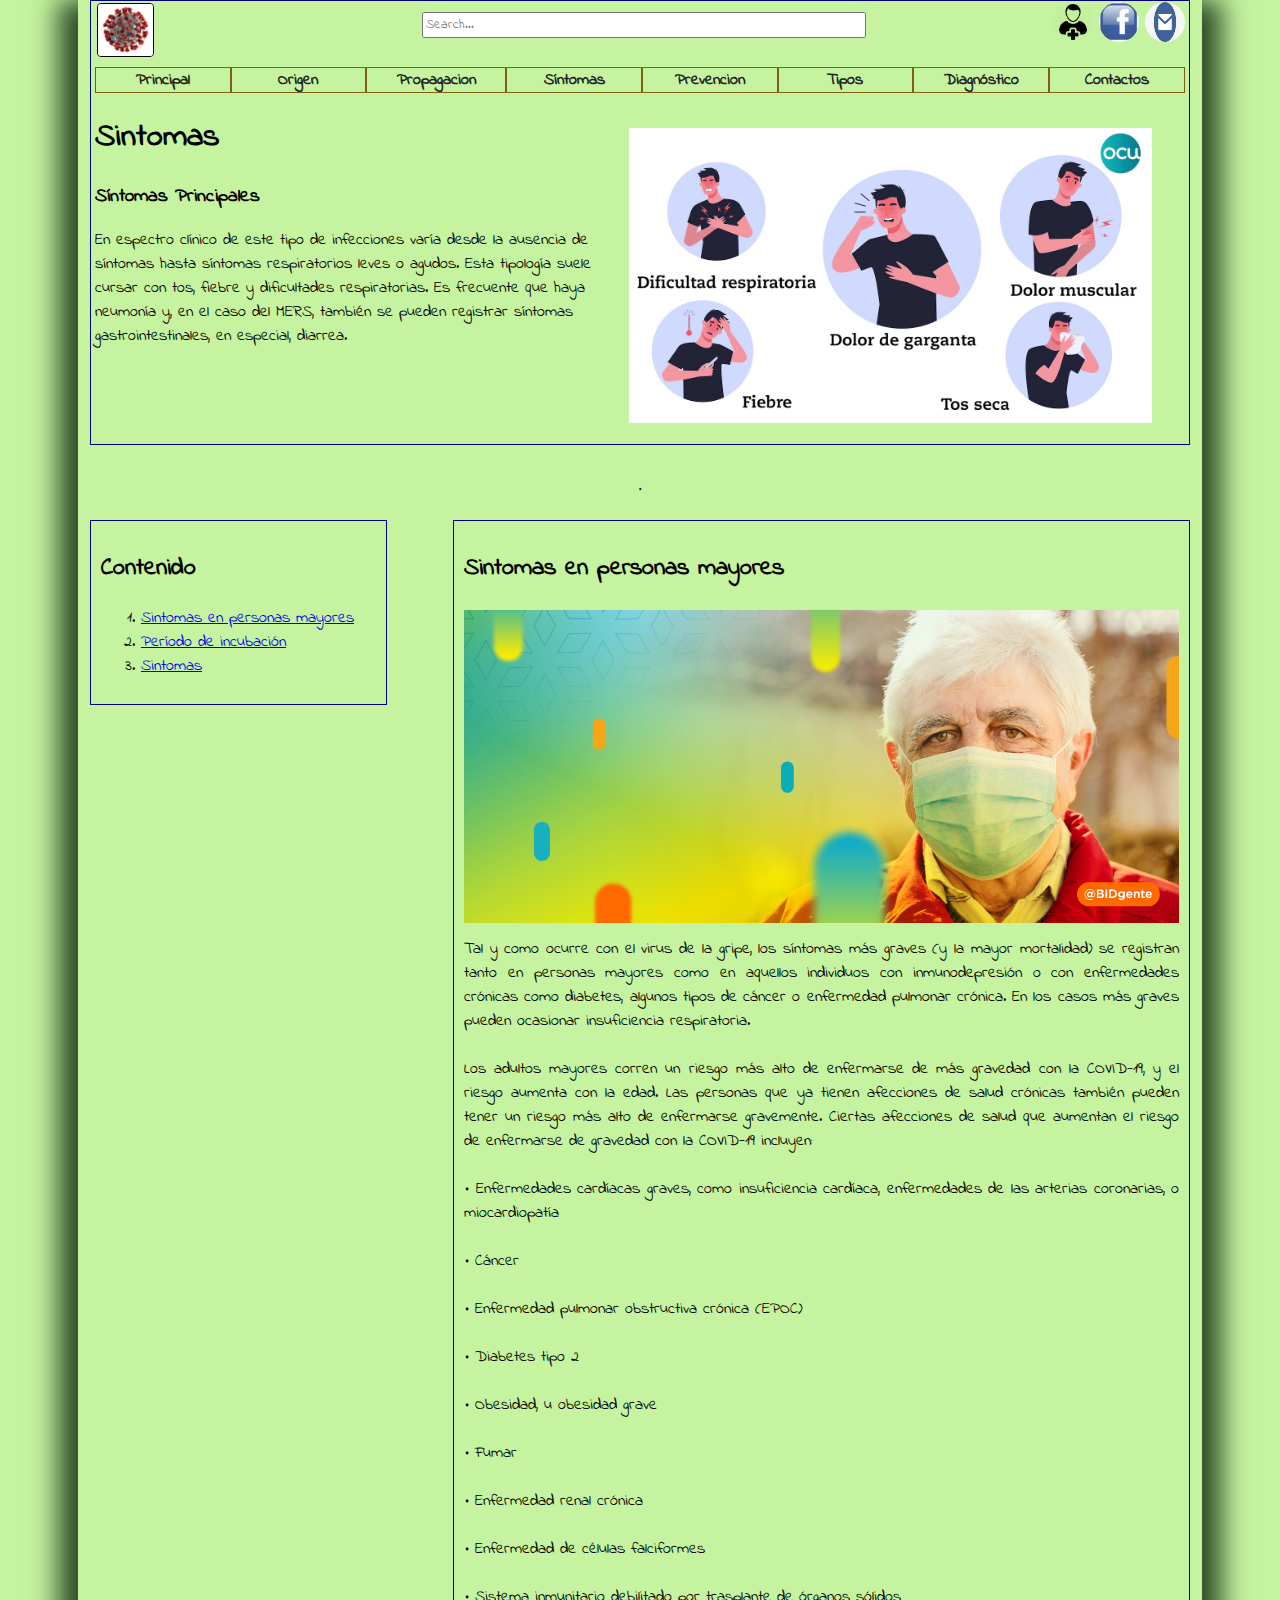
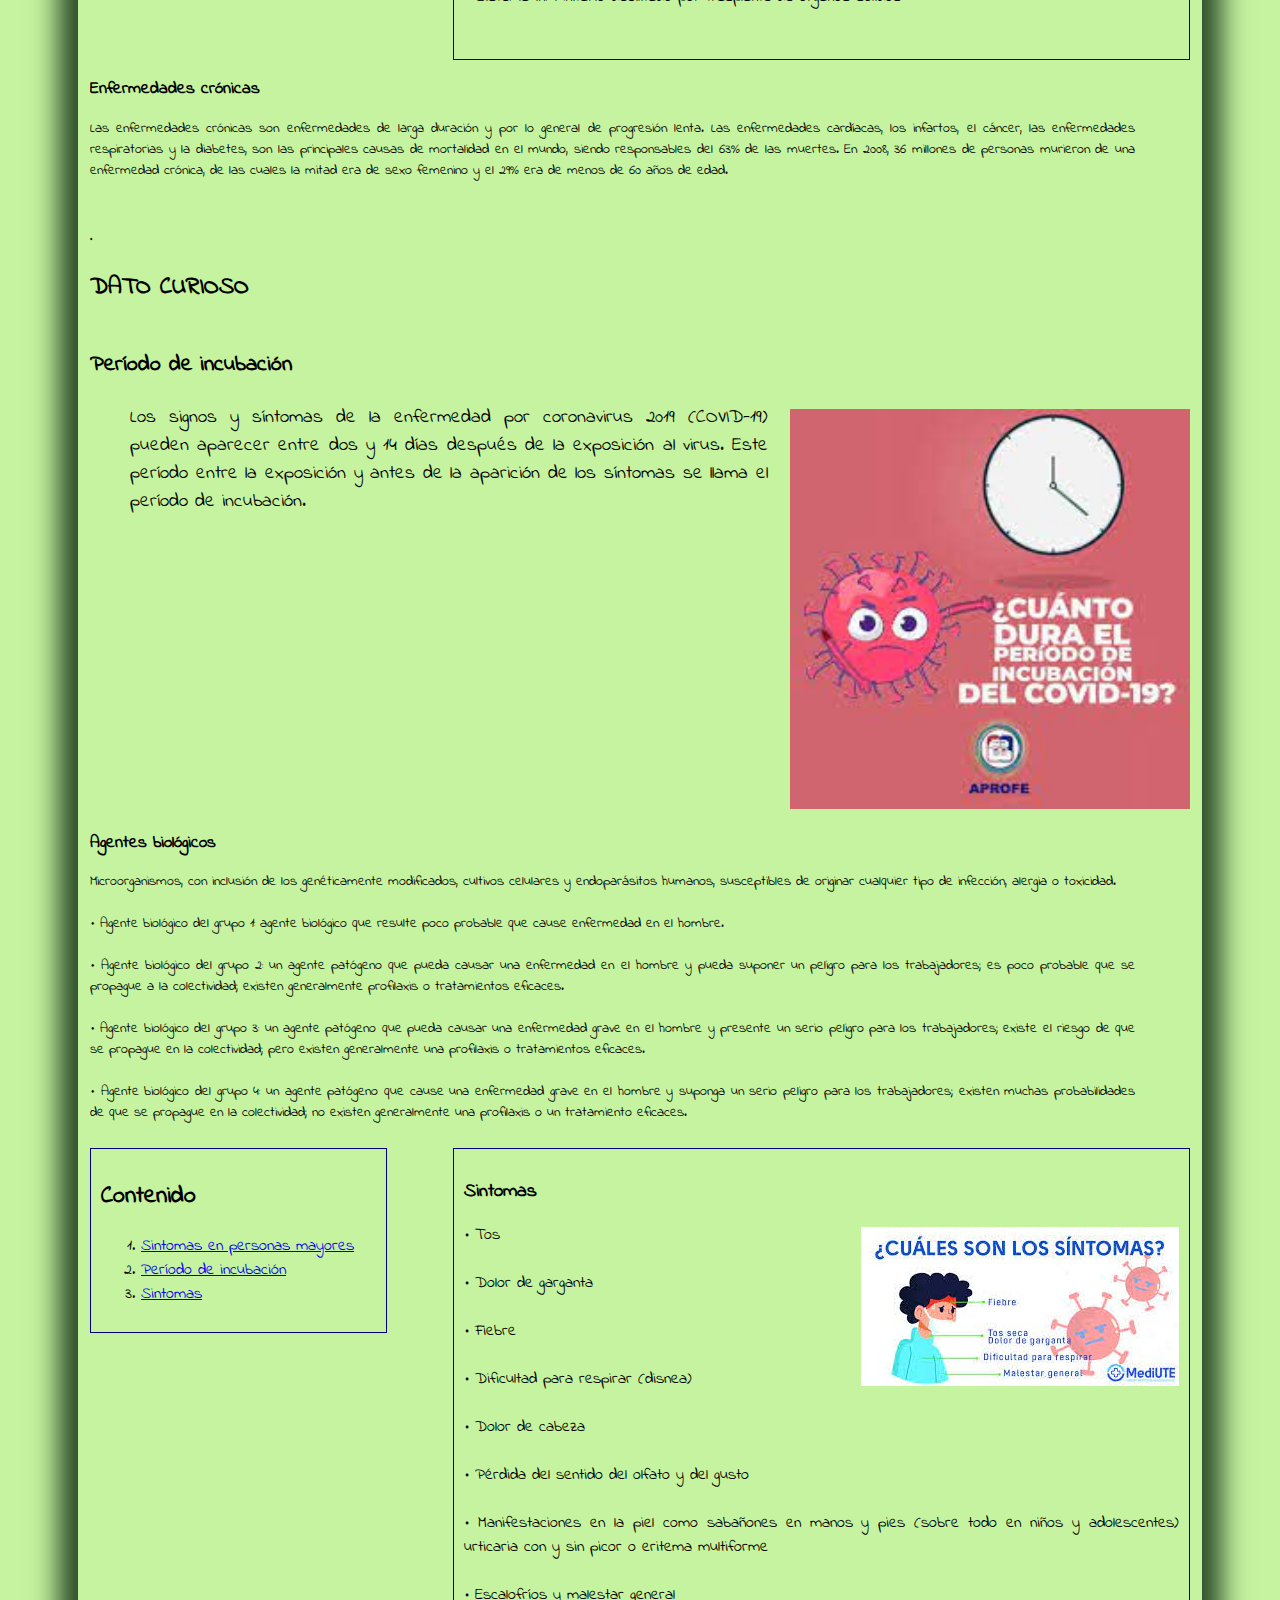
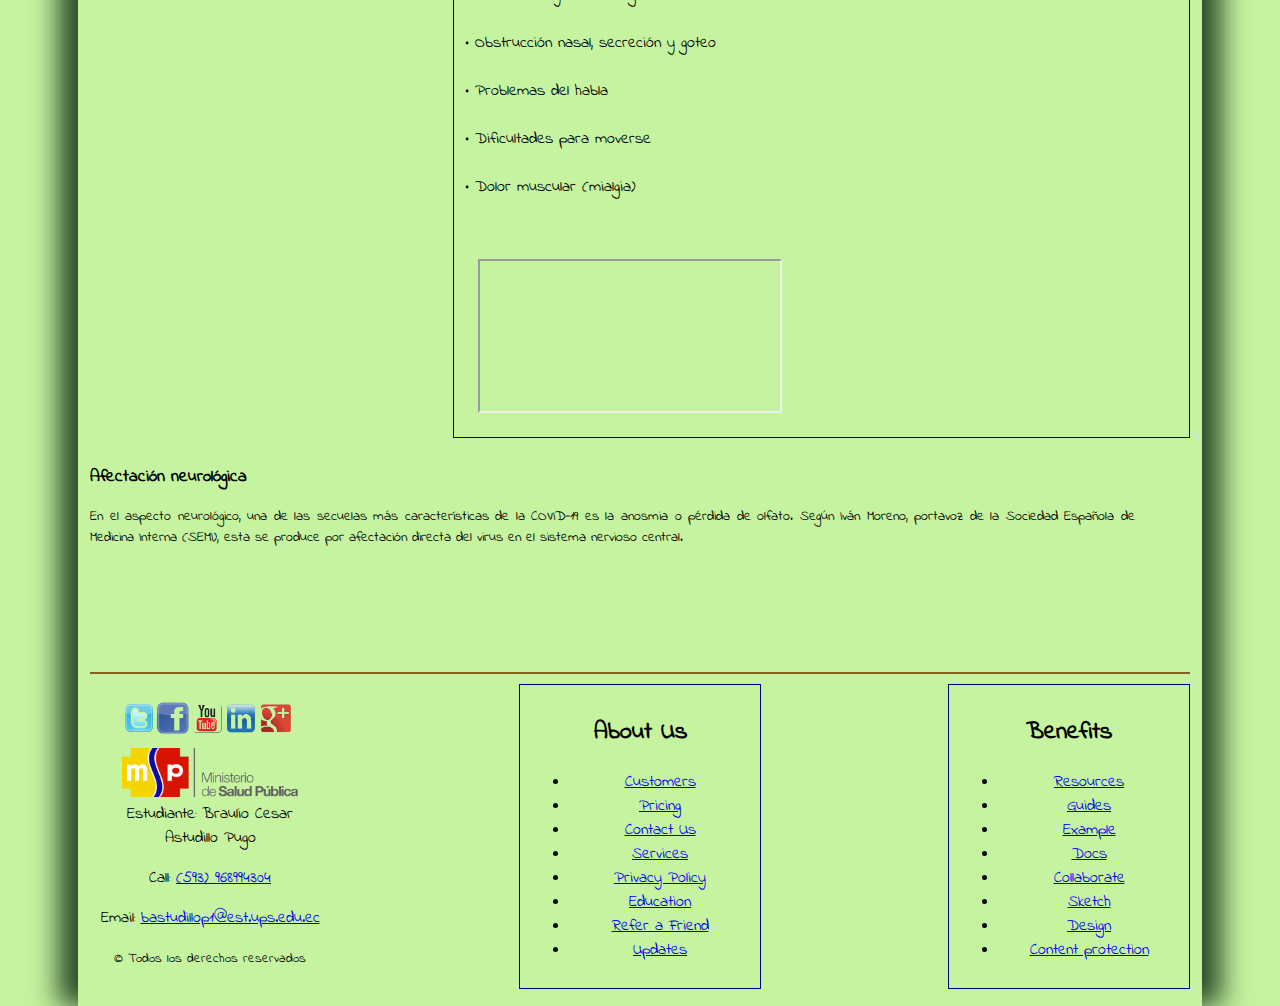
<file: practica2/sintomas.html>
<!DOCTYPE html>
<html lang="es">
<head>
   <title>sintomas</title>
   <meta charset="utf-8" />
   <meta name="keywords" content="Coranovirus,Origen,Causas">
   <meta name="viewport" content="width=device-width, initial-scale=1" />
   <link rel="stylesheet" type="text/css" href="css/estilo5.css" title="style" />
    <!--
   <link href="ct_base.css" rel="stylesheet" />
   <link href="ct_layout1.css" rel="stylesheet" />
    -->
</head>

<body id="cuerpo">
   <header id="cabecera">

      <aside class="cabder">
         <a title="face" href="https://signup.live.com/signup?mkt=es-es&lic=1&uaid=e1746537d4ee4248a337345fee076d08"><img src="images/perfil.png" class="f1" alt="face"  /></a>
           <a title="face" href="http://facebook.com"><img src="images/f.jpg" class="f1" alt="face"  /></a>
            <a title="e" href="http://gmail.com"><img src="images/e.jpg" class="f1" alt="e"/></a>
      </aside>
   
         <aside class="cabis">
         <img src="images/virus.jpeg" id="logo" alt="Coranovirus" />
         </aside>
   
            
         
         <aside class="cabcen">
            <input id="campo" name="busqueda" placeholder="Search..." />
         
         </aside>	
   
         <div class="separador"></div>
         <nav class="menu">
            <ul> 
               <li><a href="index.html">Principal</a></li>
               <li><a href="origen.html">Origen</a></li>
               <li><a href="propagacion.html">Propagacion</a></li>
               <li><a href="sintomas.html">Síntomas</a></li>
               <li><a href="prevencion.html">Prevencion</a></li>
               <li><a href="tipos.html">Tipos</a></li>
               <li><a href="diagnostico.html">Diagnóstico</a></li>
               <li><a href="contactos.html">Contactos</a></li>
               
               
            </ul>
      
         </nav>

      <h1>Sintomas</h1>
    <img class="imacab" src="images/sintomas.jpg" alt="Sintomas" />
    <h3>Síntomas Principales</h3>
    <p>En espectro clínico de este tipo de infecciones varía desde la ausencia de síntomas hasta síntomas 
        respiratorios leves o agudos. Esta tipología suele cursar con tos, fiebre y dificultades respiratorias. 
        Es frecuente que haya neumonía y, en el caso del MERS, también se pueden registrar síntomas gastrointestinales, 
        en especial, diarrea.</p>
   </header>
   <div class="separador"></div>

   <section class="columtres">
      <h6>.</h6>
      <header class="columisq">
         <h2>Contenido</h2>
         <nav>
            
            <ol> 
               <li><a href="#personas">Sintomas en personas mayores</a></li>
               <li><a href="#Período">Período de incubación</a></li>
               <li><a href="#Sintomas">Sintomas</a></li>              
            </ol>
            
         </nav>
      </header>

      <article class="columder">
         <h2 id="personas">Sintomas en personas mayores</h2>
         <img class="artima" src="images/s1.png" alt="Sintomas en personas mayore" />
        
         <p>
            Tal y como ocurre con el virus de la gripe, los síntomas más graves (y la mayor mortalidad) se registran tanto 
            en personas mayores como en aquellos individuos con inmunodepresión o con enfermedades crónicas como diabetes, 
            algunos tipos de cáncer o enfermedad pulmonar crónica. En los casos más graves pueden ocasionar insuficiencia 
            respiratoria.<br /><br />

            Los adultos mayores corren un riesgo más alto de enfermarse de más gravedad con la COVID-19, y el riesgo 
            aumenta con la edad. Las personas que ya tienen afecciones de salud crónicas también pueden tener un 
            riesgo más alto de enfermarse gravemente. Ciertas afecciones de salud que aumentan el riesgo de 
            enfermarse de gravedad con la COVID-19 incluyen:<br /><br />
            &#8226; Enfermedades cardíacas graves, como insuficiencia cardíaca, enfermedades de las arterias 
            coronarias, o miocardiopatía<br /><br />
            &#8226; Cáncer<br /><br />
            &#8226; Enfermedad pulmonar obstructiva crónica (EPOC)<br /><br />
            &#8226; Diabetes tipo 2<br /><br />
            &#8226; Obesidad, u obesidad grave<br /><br />
            &#8226; Fumar<br /><br />
            &#8226; Enfermedad renal crónica<br /><br />
            &#8226; Enfermedad de células falciformes<br /><br />
            &#8226; Sistema inmunitario debilitado por trasplante de órganos sólidos<br /><br />
            
         </p>
      
      </article>
      <div class="separador"></div>
      <aside class="curioso">
         <h3>Enfermedades crónicas</h3>
         <p>
            Las enfermedades crónicas son enfermedades de larga duración y por lo general de progresión lenta. Las enfermedades 
            cardíacas, los infartos, el cáncer, las enfermedades respiratorias y la diabetes, son las principales causas de 
            mortalidad en el mundo, siendo responsables del 63% de las muertes. En 2008, 36 millones de personas murieron de 
            una enfermedad crónica, de las cuales la mitad era de sexo femenino y el 29% era de menos de 60 años de edad.
       </p>

      </aside>
   </section>

   <div class="separador"></div>

   <section>
      <h6>.</h6>
      <header>
         <h2>DATO CURIOSO</h2>
      </header>
      
      <article class="articulo">
         <h3 id="Período">Período de incubación</h3>
         <img class="tamimagen" src="images/s2.jpg" alt="Período de incubación" />
         <blockquote>
         <p>
            Los signos y síntomas de la enfermedad por coronavirus 2019 (COVID-19) pueden aparecer entre dos y 14 días después 
            de la exposición al virus. Este período entre la exposición y antes de la aparición de los síntomas se llama el 
            período de incubación.
         </p>
      </blockquote>
      </article>

      <aside class="curioso">
         <h3>Agentes biológicos</h3>
         <p>
            Microorganismos, con inclusión de los genéticamente modificados, cultivos celulares y endoparásitos humanos, 
            susceptibles de originar cualquier tipo de infección, alergia o toxicidad.
            <br /><br />
            &#8226; Agente biológico del grupo 1: agente biológico que resulte poco probable
            que cause enfermedad en el hombre.
            <br /><br />
            &#8226; Agente biológico del grupo 2: un agente patógeno que pueda causar una
            enfermedad en el hombre y pueda suponer un peligro para los trabajadores; es poco probable que se propague a la 
            colectividad; existen generalmente profilaxis o tratamientos eficaces.
            <br /><br />
            &#8226; Agente biológico del grupo 3: un agente patógeno que pueda causar una enfermedad grave en el hombre y presente un 
            serio peligro para los trabajadores; existe el riesgo de que se propague en la colectividad; pero
            existen generalmente una profilaxis o tratamientos eficaces.
            <br /><br />
            &#8226; Agente biológico del grupo 4: un agente patógeno que cause una enfermedad grave en el hombre y suponga un serio peligro para los trabajadores;
            existen muchas probabilidades de que se propague en la colectividad; no
            existen generalmente una profilaxis o un tratamiento eficaces.
       </p>
      </aside>
   </section>
   
   
   <section class="columtres">
      
      <header class="columisq">
         <h2>Contenido</h2>
         <nav>
            
            <ol> 
               <li><a href="#personas">Sintomas en personas mayores</a></li>
               <li><a href="#Período">Período de incubación</a></li>
               <li><a href="#Sintomas">Sintomas</a></li>              
            </ol>
            
         </nav>
      </header>
      <article class="columder">
         <h3 id="Sintomas">Sintomas</h3>
         <img class="artima" src="images/s3.jpg" alt="Sintomas" />
         
         <p>
            &#8226; Tos<br /><br />
            &#8226; Dolor de garganta<br /><br />
            &#8226; Fiebre<br /><br />
            &#8226; Dificultad para respirar (disnea)<br /><br />
            &#8226; Dolor de cabeza<br /><br />
            &#8226; Pérdida del sentido del olfato y del gusto<br /><br />
            &#8226; Manifestaciones en la piel como sabañones en manos y pies (sobre todo en niños 
                    y adolescentes) urticaria con y sin picor o eritema multiforme<br /><br />
            &#8226; Escalofríos y malestar general<br /><br />
            &#8226; Obstrucción nasal, secreción y goteo<br /><br />
            &#8226; Problemas del habla<br /><br />
            &#8226; Dificultades para moverse<br /><br />
            &#8226; Dolor muscular (mialgia)<br /><br />
      

            

            <iframe id="video"
            src="https://www.youtube.com/embed/kngEn4lVSbY">
            </iframe>

         </p>
      
      </article>

      <div class="separador"></div>

      <aside class="curioso2">
         <h3>Afectación neurológica</h3>
         <p>
            En el aspecto neurológico, una de las secuelas más características de la COVID-19 es la anosmia o pérdida de olfato. 
            Según Iván Moreno, portavoz de la Sociedad Española de Medicina Interna (SEMI), esta se produce por afectación directa 
            del virus en el sistema nervioso central.
            
       </p>
      </aside>
   </section>
   <div class="separador"></div>
   

   <footer id="pie">
      <aside id="isq"> 
         <a title="e" href="http://www.youtube.com"><img src="images/r2.png" class="imapie" alt="e"/></a>
      <div class="separador"></div>
      <img src="images/lpie.png" class="imapie" alt="Información Sanitaria" />
      <p>Estudiante: Braulio Cesar Astudillo Pugo</p>
      <p>Call: <a href="tel:+593968994304">(593) 968994304</a></p>
     <p>Email: <a href="bastudillop1@est.ups.edu.ec">bastudillop1@est.ups.edu.ec</a></p>
     <p> <small>&copy; Todos los derechos reservados</small></p>
      </aside>
  
   <aside id="der"> 
      <h2>Benefits</h2>
      <nav>
         <ul> 
            <li><a href="index.html">Resources</a></li>
            <li><a href="origen.html">Guides</a></li>
            <li><a href="propagacion.html">Example</a></li>
            <li><a href="sintomas.html">Docs</a></li>
            <li><a href="prevencion.html">Collaborate</a></li>
            <li><a href="tipos.html">Sketch</a></li>
            <li><a href="diagnostico.html">Design</a></li>
            <li><a href="tratamiento.html">Content protection</a></li>
            
            
         </ul>
         
      </nav>    
    
   
   </aside>
   
   <aside id="centro"> 
      <h2>About Us</h2>
      <nav>
         <ul> 
            <li><a href="index.html">Customers</a></li>
            <li><a href="origen.html">Pricing</a></li>
            <li><a href="propagacion.html">Contact Us</a></li>
            <li><a href="sintomas.html">Services</a></li>
            <li><a href="prevencion.html">Privacy Policy</a></li>
            <li><a href="tipos.html">Education</a></li>
            <li><a href="diagnostico.html">Refer a Friend</a></li>
            <li><a href="tratamiento.html">Updates</a></li>
            
            
         </ul>
         
      </nav>    
    
   
   </aside>
      
   
   

   </footer>
</body>

</html>
</file>
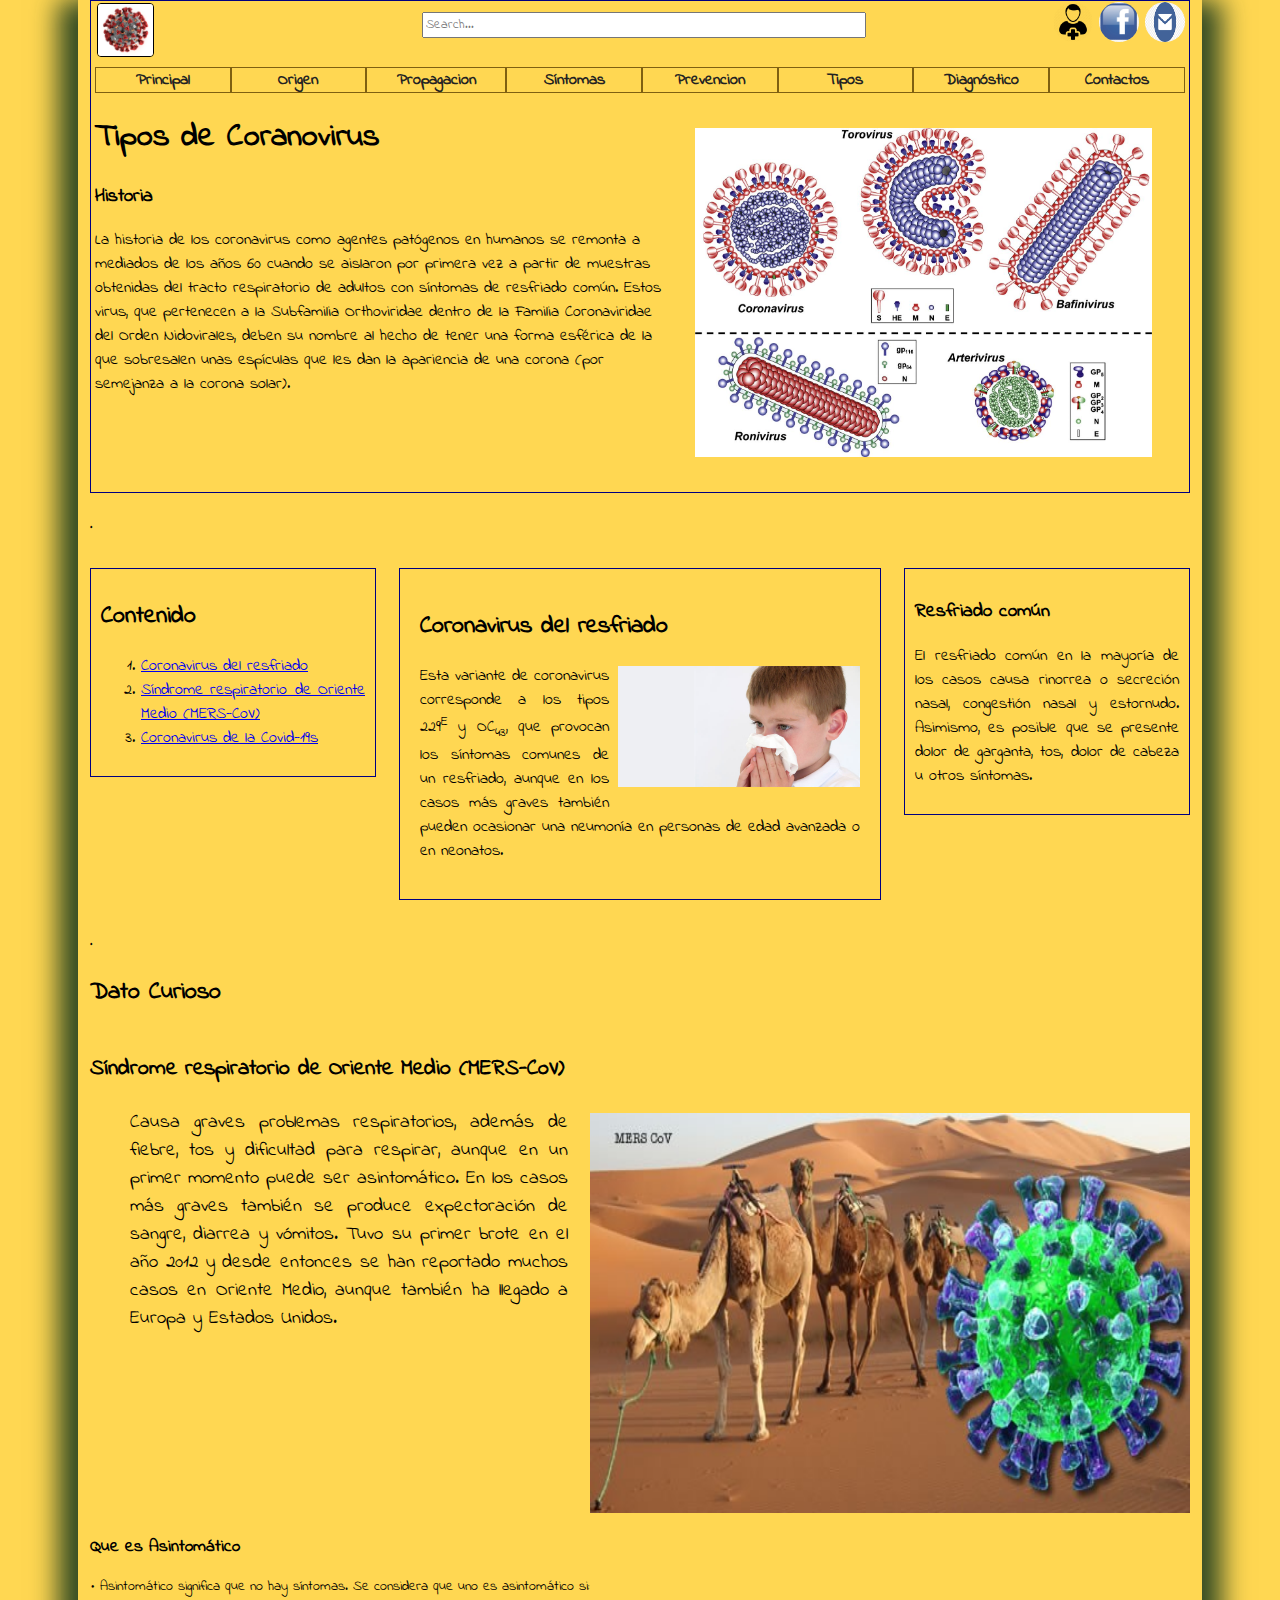
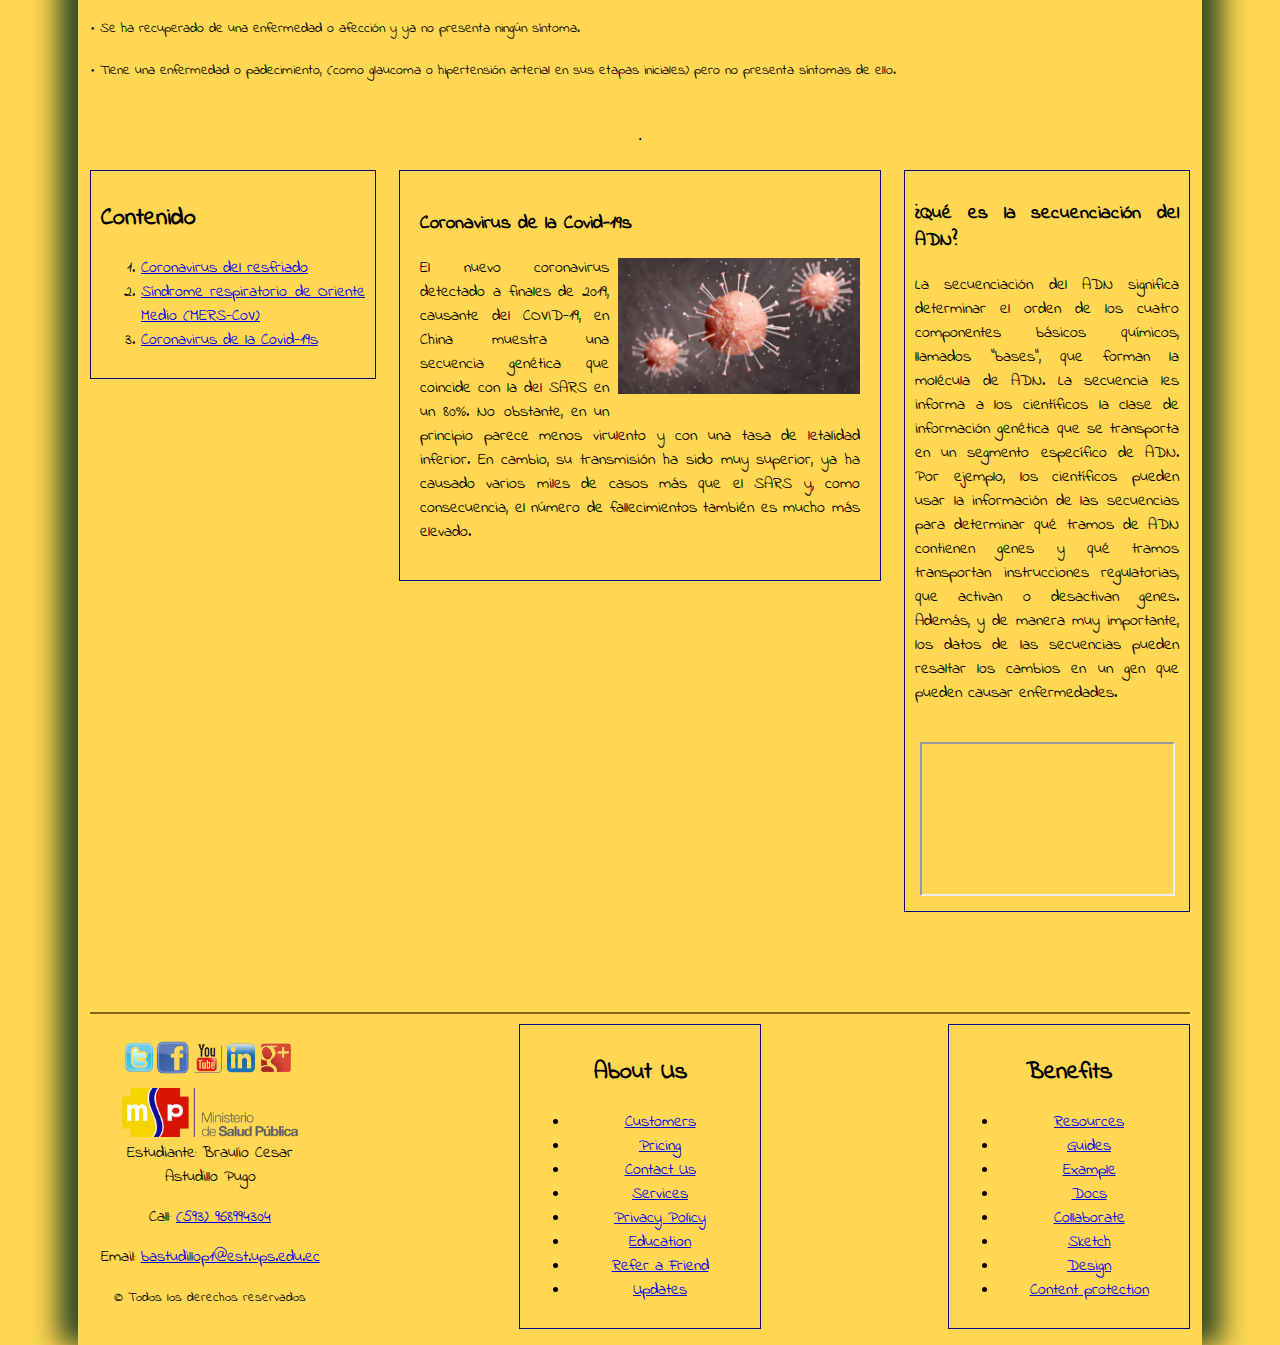
<file: practica2/tipos.html>
<!DOCTYPE html>
<html lang="es">
<head>
   <title>tipos</title>
   <meta charset="utf-8" />
   <meta name="keywords" content="Coranovirus,Origen,Causas">
   <meta name="viewport" content="width=device-width, initial-scale=1" />
   <link rel="stylesheet" type="text/css" href="css/estilo7.css" title="style" />
    <!--
   <link href="ct_base.css" rel="stylesheet" />
   <link href="ct_layout1.css" rel="stylesheet" />
    -->
</head>

<body id="cuerpo">
   <header id="cabecera">
      <aside class="cabder">
         <a title="face" href="https://signup.live.com/signup?mkt=es-es&lic=1&uaid=e1746537d4ee4248a337345fee076d08"><img src="images/perfil.png" class="f1" alt="face"  /></a>
         <a title="face" href="http://facebook.com"><img src="images/f.jpg" class="f1" alt="face"  /></a>
          <a title="e" href="http://gmail.com"><img src="images/e.jpg" class="f1" alt="e"/></a>
    </aside>
 
       <aside class="cabis">
       <img src="images/virus.jpeg" id="logo" alt="Coranovirus" />
       </aside>
 
          
       
       <aside class="cabcen">
          <input id="campo" name="busqueda" placeholder="Search..." />
       
       </aside>	
 
       <div class="separador"></div>
       <nav class="menu">
          <ul> 
             <li><a href="index.html">Principal</a></li>
             <li><a href="origen.html">Origen</a></li>
             <li><a href="propagacion.html">Propagacion</a></li>
             <li><a href="sintomas.html">Síntomas</a></li>
             <li><a href="prevencion.html">Prevencion</a></li>
             <li><a href="tipos.html">Tipos</a></li>
             <li><a href="diagnostico.html">Diagnóstico</a></li>
             <li><a href="contactos.html">Contactos</a></li>
             
             
          </ul>
    
       </nav>
     
      <h1>Tipos de Coranovirus</h1>
    <img class="imacab" src="images/tipos.jpg" alt="Tipos de Coranovirus" />
    <h3>Historia</h3>
    <p>La historia de los coronavirus como agentes patógenos en humanos se remonta a mediados de los años 60 cuando 
        se aislaron por primera vez a partir de muestras obtenidas del tracto respiratorio de adultos con síntomas 
        de resfriado común. Estos virus, que pertenecen a la Subfamilia Orthoviridae dentro de la Familia Coronaviridae 
        del Orden Nidovirales, deben su nombre al hecho de tener una forma esférica de la que sobresalen unas espículas 
        que les dan la apariencia de una corona (por semejanza a la corona solar).
    </p>
   </header>
  
   <div class="separador"></div>
   <h6>.</h6>
   <section id="columtres">
      
    <header class="columisq">
      <h2>Contenido</h2>
        <nav>
            
            <ol> 
               <li><a href="#resfriado">Coronavirus del resfriado</a></li>
               <li><a href="#Oriente">Síndrome respiratorio de Oriente Medio (MERS-CoV)</a></li>
               <li><a href="#Covid-19s">Coronavirus de la Covid-19s</a></li>              
            </ol>
            
         </nav>
     </header>

     <aside class="columder">
      <h3>Resfriado común</h3>
      <p>
         El resfriado común en la mayoría de los casos causa rinorrea o secreción nasal, 
         congestión nasal y estornudo. Asimismo, es posible que se presente dolor de garganta, 
         tos, dolor de cabeza u otros síntomas.

    </p>
   </aside>

      <article class="columcen">
        <h2 id="resfriado">Coronavirus del resfriado</h2>
         <img class="artima" src="images/t1.jpg" alt="Coronavirus del resfriado" />
         
         <p>
            Esta variante de coronavirus corresponde a los tipos 229<sup>E</sup> y OC<sub>43</sub>, que provocan los síntomas comunes 
            de un resfriado, aunque en los casos más graves también pueden ocasionar una neumonía en personas de edad 
            avanzada o en neonatos.
            
         </p>
      
      </article>

   </section>
<div class="separador"></div>

   <section>
      <h6>.</h6>
      <header>
         <h2>Dato Curioso</h2>
      </header>
      <article  class="articulo">
        <h3 id="Oriente">Síndrome respiratorio de Oriente Medio (MERS-CoV)</h3>
        <img class="tamimagen" src="images/t2.jpg" alt="Síndrome respiratorio de Oriente Medio" />
         <blockquote>
         <p>
            Causa graves problemas respiratorios, además de fiebre, tos y dificultad para respirar, aunque en un primer 
            momento puede ser asintomático. En los casos más graves también se produce expectoración de sangre, diarrea 
            y vómitos. Tuvo su primer brote en el año 2012 y desde entonces se han reportado muchos casos en Oriente Medio, 
            aunque también ha llegado a Europa y Estados Unidos.
         </p>
      </blockquote>
      </article>

      <aside class="curioso">
         <h3>Que es Asintomático</h3>
         <p>
            &#8226; Asintomático significa que no hay síntomas. Se considera que uno es asintomático si:
            <br /><br />
            &#8226; Se ha recuperado de una enfermedad o afección y ya no presenta ningún síntoma.
            <br /><br />
            &#8226; Tiene una enfermedad o padecimiento, (como glaucoma o hipertensión arterial en sus etapas iniciales) pero no presenta síntomas de ello.


       </p>
      </aside>
   </section>
   
   
   <section id="columtres1">
      <h6>.</h6>
      <header  class="columisq">
         <h2>Contenido</h2>
        <nav>
            
            <ol> 
               <li><a href="#resfriado">Coronavirus del resfriado</a></li>
               <li><a href="#Oriente">Síndrome respiratorio de Oriente Medio (MERS-CoV)</a></li>
               <li><a href="#Covid-19s">Coronavirus de la Covid-19s</a></li>         
            </ol>
            
         </nav>
      </header>

      <aside class="columder">
         <h3>¿Qué es la secuenciación del ADN?</h3>
         <p>
            La secuenciación del ADN significa determinar el orden de los cuatro componentes básicos químicos, 
            llamados "bases", que forman la molécula de ADN. La secuencia les informa a los científicos la clase 
            de información genética que se transporta en un segmento específico de ADN. Por ejemplo, los científicos 
            pueden usar la información de las secuencias para determinar qué tramos de ADN contienen genes y qué tramos 
            transportan instrucciones regulatorias, que activan o desactivan genes. Además, y de manera muy importante, 
            los datos de las secuencias pueden resaltar los cambios en un gen que pueden causar enfermedades.
            <br /><br />

            <iframe id="video"
            src="https://www.youtube.com/embed/Kx9cuLbl8wQ">
            </iframe>

       </p>
      </aside>

      <article class="columcen">
        <h3 id="Covid-19s">Coronavirus de la Covid-19s</h3>
        <img class="artima" src="images/t3.jpg" alt="oronavirus de la Covid-19s" />
         
         <p>
            El nuevo coronavirus detectado a finales de 2019, causante del COVID-19, en China muestra una secuencia 
            genética que coincide con la del SARS en un 80%. No obstante, en un principio parece menos virulento y 
            con una tasa de letalidad inferior. En cambio, su transmisión ha sido muy superior, ya  ha causado varios 
            miles de casos más que el SARS y, como consecuencia, el número de fallecimientos también es mucho más elevado.
            

         </p>
      
      </article>
   </section>
  
   <div class="separador"></div>
   

   <footer id="pie">
      <aside id="isq"> 
      
      <a title="e" href="http://www.youtube.com"><img src="images/r2.png" class="imapie" alt="e"/></a>
      <div class="separador"></div>
      <img src="images/lpie.png" class="imapie" alt="Información Sanitaria" />
      <p>Estudiante: Braulio Cesar Astudillo Pugo</p>
      <p>Call: <a href="tel:+593968994304">(593) 968994304</a></p>
     <p>Email: <a href="bastudillop1@est.ups.edu.ec">bastudillop1@est.ups.edu.ec</a></p>
     <p> <small>&copy; Todos los derechos reservados</small></p>
      </aside>
  
   <aside id="der"> 
      <h2>Benefits</h2>
      <nav>
         <ul> 
            <li><a href="index.html">Resources</a></li>
            <li><a href="origen.html">Guides</a></li>
            <li><a href="propagacion.html">Example</a></li>
            <li><a href="sintomas.html">Docs</a></li>
            <li><a href="prevencion.html">Collaborate</a></li>
            <li><a href="tipos.html">Sketch</a></li>
            <li><a href="diagnostico.html">Design</a></li>
            <li><a href="tratamiento.html">Content protection</a></li>
            
            
         </ul>
         
      </nav>    
    
   
   </aside>
   
   <aside id="centro"> 
      <h2>About Us</h2>
      <nav>
         <ul> 
            <li><a href="index.html">Customers</a></li>
            <li><a href="origen.html">Pricing</a></li>
            <li><a href="propagacion.html">Contact Us</a></li>
            <li><a href="sintomas.html">Services</a></li>
            <li><a href="prevencion.html">Privacy Policy</a></li>
            <li><a href="tipos.html">Education</a></li>
            <li><a href="diagnostico.html">Refer a Friend</a></li>
            <li><a href="tratamiento.html">Updates</a></li>
            
            
         </ul>
         
      </nav>    
    
   
   </aside>
      
   
   

   </footer>
</body>

</html>
</file>
<file: practica2/css/estilo1.css>
@font-face{
    font-family: miFuente;
    src: url(../fonts/IndieFlower.ttf);
  }

  .separador { clear: both; }


 

     .cabcen {
        
        font-family: miFuente;
            
        
        width: 40%;
        text-align: center;
        margin-left:auto; /* Espacio para la columna izquierda */
       margin-right:auto; /* Espacio para la columna derecha */
        padding:10px;  
       
       
     }

     #campo{
        width: 100%;
        max-width:100%;
        font-family: miFuente;
     }
     

  #cabecera {
    padding:1px 4px 8px 4px;
    border:solid navy 1px;
  }
  

  .cabis {

    float:left; /* Alineación a la izquierda */
    width:25%;
     
    padding:1px 2px 10px;
   
    text-align: center;
  }

#logo{
    display: inline;
    float:left;
    border: 1px solid black;
    border-radius: 4px;
    width: 20%;
   
}

  
.cabder{
    float:right; /* Alineación a la derecha */
    width:auto;
    text-align: center;
}
  

     .f1{
    width:40px;
    height:40px;
    border-radius:150px;
    margin-left:auto; /* Espacio para la columna izquierda */
    margin-right:auto; 
    
    max-width:100%;
    
    }


     
    .menu ul li {
        
        font-size: 1em;
        display: table-cell;
        width: 7%;
        text-align: center;
        margin-right: 2%;
        border: thin solid rgba(127,96,17,1.00);
        border-collapse: collapse;
    }
    
    .menu ul li a {
        font-family: miFuente;
        color: #222;
        text-decoration: none;
        display: block;
        margin-bottom: 8%;
        margin-bottom: 0;
        font-weight: bold;
    }
   
    .menu ul li a:hover {
        background-color: #222;
        color: white;
    }
    

    .menu ul {
        display: table-row;
        margin: 0;
    }
    
   

    #cuerpo{
        font-family: miFuente;
        width: 88.2%;
	max-width: 1100px;
	padding-left: 0.9%;
	padding-right: 0.9%;
	margin: auto;
	clear: none;
	float: none;
	margin-left: auto;
	background-color: rgb(96, 247, 197);
	-moz-box-shadow: rgba(31, 61, 31, 0.9) 20px 0px 25px,  rgba(31, 61, 31, 0.9) -20px 0px 25px;
	-webkit-box-shadow: rgba(31, 61, 31, 0.9) 20px 0px 25px,  rgba(31, 61, 31, 0.9) -20px 0px 25px;
	box-shadow: rgba(31, 61, 31, 0.9) 20px 0px 25px,  rgba(31, 61, 31, 0.9) -20px 0px 25px
    }
    
   

    .articulo{
        width: 100%;
	font-size: 1.2em;
    text-align: justify;
    float: right;
    
    }

    .curioso{
        width: 95%;
	font-size: 0.9em;
	text-align: justify;
    }


    .artima {
        max-width: 55%;
  
        float: right;
        
        margin: 2% 0% 2% 2%;
        width:auto;
        height:auto;
        
       
    }

    .video{
        float: left;
        max-width: 95%;
        margin: 5% 0% 2% 2%;
        width:auto;
        height:auto;
    }

     #pie{
        padding:10px 0 10px 0;
        overflow-x:hidden;
        overflow-y:auto; 
       height:100%; 
        border-top: 2px solid rgba(128,98,26,1.00);
        font-family: miFuente;
    }
   

    #isq{
        font-size: 1em;
        
        float:left; /* Alineación a la izquierda */
         width:20%;
        
        padding:10px;
        
        text-align: center;
        
    }

.imapie{
    max-width: 80%;
  
        float: right;
        
        margin: 2% 10% 2% 0%;
        width:auto;
        height:auto;
}

    #der{
        
        float:right; /* Alineación a la derecha */
         width:20%;
         text-align: center;
         border:solid navy 1px;
         padding:10px;
       
        
    }

    #centro{
       
        width: 20%;
        text-align: center;
        margin-left:auto; /* Espacio para la columna izquierda */
       margin-right:auto; /* Espacio para la columna derecha */
         border:solid navy 1px;
        padding:10px;  
    }

    
    #vacunas{
        padding:10px 0 10px 0;
 overflow-x:hidden;
 overflow-y:auto; /* Hace que se ajuste a la columna más alta en ff */
   height:100%;
   text-align: center;
   
   max-width:100%;
   
    }

    #isquer{
        
        float:left; /* Alineación a la izquierda */
        width:25%;
         
        padding:10px;
       
        text-align: center;
    }
    
    #dere{
        
        float:right; /* Alineación a la derecha */
         width:25%;
         text-align: center;
         
         padding:10px;
       
        
    }

    #cent{
       
        width: 25%;
        text-align: center;
        margin-left:auto; /* Espacio para la columna izquierda */
       margin-right:auto; /* Espacio para la columna derecha */
        padding:10px;  
        
       
       
    }

    .redondo{
        max-width: 100%;
        width:auto;
    height:auto;
    border-radius:150px;
    margin-left:auto; /* Espacio para la columna izquierda */
    margin-right:auto; 

    
    
    }




    .columtres{
        padding:10px 0 10px 0;
        overflow-x:hidden;
        overflow-y:auto; /* Hace que se ajuste a la columna más alta en ff */
          height:100%;
          text-align: center;
          
          max-width:100%;
       
        
    }
   

    .columisq{
        
        float:left; /* Alineación a la izquierda */
        width:25%;
         
        padding:10px;
       
        text-align: justify;
        border:solid navy 1px;
        
        
    }

    .columder{
        
        float:right; /* Alineación a la derecha */
         width:25%;
         text-align: justify;
         
         padding:10px;
       
         border:solid navy 1px;
         
        
    }

    .columcen{
       
        width: 40%;
       
        margin-left:auto; /* Espacio para la columna izquierda */
       margin-right:auto; /* Espacio para la columna derecha */
        padding:20px;  
        
         border:solid navy 1px;
        
         
         text-align: justify;
        
    }

    .tamimagen{
        width:600px; 
        height:400px;
        float: right;
        margin: 0.5% 0% 2% 2%;
    }


    #columisq1{
        
        float:left; /* Alineación a la izquierda */
        max-width: 40%;
        margin: 5% 0% 2% 2%;
        width:40% ;
        height:8%;
         
        padding:10px;
       
        text-align: justify;
        border:solid navy 1px;
        
        
    }

    #columder1{
        
        float:right; /* Alineación a la derecha */
        max-width: 40%;
        margin: 5% 0% 2% 2%;
      
         text-align: justify;
         
         padding:10px;
       
         border:solid navy 1px;
         
        
    }
</file>
<file: practica2/css/estilo4.css>
/* reglas CSS para formulario */
.contenedor {max-width: 800px; 
    background: rgb(40, 157, 224); 
    padding: 100px; 
    font-family:miFuente; 
    margin-left:auto; 
    margin-right:auto; }
    
.campos {width:100%; 
    height:50px; 
    margin:2px 0 6px; 
    padding-left:6px; 
    box-sizing: border-box; 
    border-radius:3px; 
    border:0; 
    font-family: miFuente; font-size:1em; 
    margin-left:auto; 
    margin-right:auto; 
    background-color:rgb(236, 241, 153);
     }


.obligado {color: #f00}

textarea {min-height: 150px!important;
    
}



.etiquetas{
    font-size: 0.7cm;
    font-weight: bold;
}

.boton {display: inline-block; 
    border:0; background: rgb(208, 216, 98); 
    height: 46px; 
    line-height: 46px; 
    padding: 0 20px; 
    border-radius: 6px; 
    color:rgb(8, 0, 0); 
    text-decoration: none; 
    text-transform: uppercase; 
    letter-spacing: 1px; 
    margin-left:auto; 
    margin-right:auto; 
    font-weight: bold;
}

.boton:hover {background: rgb(3, 41, 255); 
    margin-left:auto; 
    margin-right:auto; 
}



@font-face{
    font-family: miFuente;
    src: url(../fonts/IndieFlower.ttf);
  }

  .separador { clear: both; }


 

     .cabcen {
        
        font-family: miFuente;
            
        
        width: 40%;
        text-align: center;
        margin-left:auto; /* Espacio para la columna izquierda */
       margin-right:auto; /* Espacio para la columna derecha */
        padding:10px;  
       
       
     }

     #campo{
        font-family: miFuente;
        width: 100%;
        max-width:100%;
     }
     

  #cabecera {
    padding:1px 4px 8px 4px;
    border:solid navy 1px;
  }
  

  .cabis {

    float:left; /* Alineación a la izquierda */
    width:25%;
     
    padding:1px 2px 10px;
   
    text-align: center;
  }

#logo{
    display: inline;
    float:left;
    border: 1px solid black;
    border-radius: 4px;
    width: 20%;
   
}

  
.cabder{
    float:right; /* Alineación a la derecha */
    width:auto;
    text-align: center;
   
}
  

     .f1{
    width:40px;
    height:40px;
    border-radius:150px;
    margin-left:auto; /* Espacio para la columna izquierda */
    margin-right:auto; 
    
    max-width:100%;
    
    }


     
    .menu ul li {
        font-family: miFuente;
        font-size: 1em;
        display: table-cell;
        width: 7%;
        text-align: center;
        margin-right: 2%;
        border: thin solid rgba(127,96,17,1.00);
        border-collapse: collapse;
    }
    
    .menu ul li a {
        font-family: miFuente;
        color: #222;
        text-decoration: none;
        display: block;
        margin-bottom: 8%;
        margin-bottom: 0;
        font-weight: bold;
    }
   
    .menu ul li a:hover {
        background-color: #222;
        color: white;
    }
    

    .menu ul {
        display: table-row;
        margin: 0;
    }
    
   

    #cuerpo{
        font-family: miFuente;
        width: 88.2%;
	max-width: 1100px;
	padding-left: 0.9%;
	padding-right: 0.9%;
	margin: auto;
	clear: none;
	float: none;
	margin-left: auto;
	background-color: moccasin;
	-moz-box-shadow: rgba(31, 61, 31, 0.9) 20px 0px 25px,  rgba(31, 61, 31, 0.9) -20px 0px 25px;
	-webkit-box-shadow: rgba(31, 61, 31, 0.9) 20px 0px 25px,  rgba(31, 61, 31, 0.9) -20px 0px 25px;
	box-shadow: rgba(31, 61, 31, 0.9) 20px 0px 25px,  rgba(31, 61, 31, 0.9) -20px 0px 25px
    }
    
   

    .articulo{
        width: 100%;
	font-size: 1.2em;
    text-align: justify;
    float: right;
    
    }

    .curioso{
        width: 95%;
	font-size: 0.9em;
	text-align: justify;
    }


    .artima {
        max-width: 55%;
  
        float: right;
        
        margin: 0.5% 0% 2% 2%;
        width:auto;
        height:auto;
        
       
    }

    #video{
        float: left;
        max-width: 95%;
        margin: 5% 0% 2% 2%;
        width:auto;
        height:auto;
    }

     #pie{
        font-family: miFuente;
        padding:10px 0 10px 0;
        overflow-x:hidden;
        overflow-y:auto; 
       height:100%; 
        border-top: 2px solid rgba(128,98,26,1.00);
        
    }
   

    #isq{
        font-size: 1em;
        
        float:left; /* Alineación a la izquierda */
         width:20%;
        
        padding:10px;
        
        text-align: center;
        
    }

.imapie{
    max-width: 80%;
  
        float: right;
        
        margin: 2% 10% 2% 0%;
        width:auto;
        height:auto;
}

    #der{
        
        float:right; /* Alineación a la derecha */
         width:20%;
         text-align: center;
         border:solid navy 1px;
         padding:10px;
       
        
    }

    #centro{
       
        width: 20%;
        text-align: center;
        margin-left:auto; /* Espacio para la columna izquierda */
       margin-right:auto; /* Espacio para la columna derecha */
         border:solid navy 1px;
        padding:10px;  
    }

    
    #vacunas{
        padding:10px 0 10px 0;
 overflow-x:hidden;
 overflow-y:auto; /* Hace que se ajuste a la columna más alta en ff */
   height:100%;
   text-align: center;
   
   max-width:100%;
   
    }

    #isquer{
        
        float:left; /* Alineación a la izquierda */
        width:25%;
         
        padding:10px;
       
        text-align: center;
    }
    
    #dere{
        
        float:right; /* Alineación a la derecha */
         width:25%;
         text-align: center;
         
         padding:10px;
       
        
    }

    #cent{
       
        width: 25%;
        text-align: center;
        margin-left:auto; /* Espacio para la columna izquierda */
       margin-right:auto; /* Espacio para la columna derecha */
        padding:10px;  
        
       
       
    }

    .redondo{
        max-width: 100%;
        width:auto;
    height:auto;
    border-radius:150px;
    margin-left:auto; /* Espacio para la columna izquierda */
    margin-right:auto; 

    
    
    }




    #columtres{
        padding:0px 0 100px 0;
        overflow-x:hidden;
        overflow-y:auto; /* Hace que se ajuste a la columna más alta en ff */
          height:100%;
         
          
          max-width:100%;
       
        
    }
   

    #columisq{
        
        float:left; /* Alineación a la izquierda */
        width:25%;
         
        padding:10px;
       
        text-align: justify;
        border:solid navy 1px;
        
        
    }

    #columder{
        
        float:right; /* Alineación a la derecha */
         width:65%;
         text-align: justify;
         
         padding:10px;
       
         border:solid navy 1px;
         
        
    }

    #columcen{
       
        width: 40%;
       
        margin-left:auto; /* Espacio para la columna izquierda */
       margin-right:auto; /* Espacio para la columna derecha */
        padding:20px;  
        
         border:solid navy 1px;
        
         
         text-align: justify;
        
    }

    .tamimagen{
        width:400px; 
        height:400px;
        float: right;
        margin: 0.5% 0% 2% 2%;
    }


    .imacab{
        width:1050px; 
        height:500px;
        margin: 0.5% 0% 2% 2%;
    }


    #avatar {
    
        max-width: 60%;
  
        
        
        margin: -20% 20% -3% 0%;
        width:auto;
        height:auto;
       
        
       
    }
</file>
<file: practica2/css/estilo8.css>
@font-face{
    font-family: miFuente;
    src: url(../fonts/IndieFlower.ttf);
  }

  .separador { clear: both; }


 

     .cabcen {
        
        font-family: miFuente;
            
        
        width: 40%;
        text-align: center;
        margin-left:auto; /* Espacio para la columna izquierda */
       margin-right:auto; /* Espacio para la columna derecha */
        padding:10px;  
       
       
     }

     #campo{
        font-family: miFuente;
        width: 100%;
        max-width:100%;
     }
     

  #cabecera {
    padding:1px 4px 80px 4px;
    border:solid navy 1px;
  }
  

  .cabis {

    float:left; /* Alineación a la izquierda */
    width:25%;
     
    padding:1px 2px 10px;
   
    text-align: center;
  }

#logo{
    display: inline;
    float:left;
    border: 1px solid black;
    border-radius: 4px;
    width: 20%;
   
}

  
.cabder{
    float:right; /* Alineación a la derecha */
    width:auto;
    text-align: center;
}
  

     .f1{
    width:40px;
    height:40px;
    border-radius:150px;
    margin-left:auto; /* Espacio para la columna izquierda */
    margin-right:auto; 
    
    max-width:100%;
    
    }


     
    .menu ul li {
        font-family: miFuente;
        font-size: 1em;
        display: table-cell;
        width: 7%;
        text-align: center;
        margin-right: 2%;
        border: thin solid rgba(127,96,17,1.00);
        border-collapse: collapse;
    }
    
    .menu ul li a {
        font-family: miFuente;
        color: #222;
        text-decoration: none;
        display: block;
        margin-bottom: 8%;
        margin-bottom: 0;
        font-weight: bold;
    }
   
    .menu ul li a:hover {
        background-color: #222;
        color: white;
    }
    

    .menu ul {
        display: table-row;
        margin: 0;
    }
    
   

    #cuerpo{
        font-family: miFuente;
        width: 88.2%;
	max-width: 1100px;
	padding-left: 0.9%;
	padding-right: 0.9%;
	margin: auto;
	clear: none;
	float: none;
	margin-left: auto;
	background-color: rgb(207, 129, 243);
	-moz-box-shadow: rgba(31, 61, 31, 0.9) 20px 0px 25px,  rgba(31, 61, 31, 0.9) -20px 0px 25px;
	-webkit-box-shadow: rgba(31, 61, 31, 0.9) 20px 0px 25px,  rgba(31, 61, 31, 0.9) -20px 0px 25px;
	box-shadow: rgba(31, 61, 31, 0.9) 20px 0px 25px,  rgba(31, 61, 31, 0.9) -20px 0px 25px
    }
    
   

    .articulo{
        width: 100%;
	font-size: 1.2em;
    text-align: justify;
    float: right;
    
    }

    .curioso{
        width: 95%;
	font-size: 0.9em;
	text-align: justify;
    }


    .artima {
        max-width: 55%;
  
        float: right;
        
        margin: 0.5% 0% 2% 2%;
        width:auto;
        height:auto;
        
       
    }

    #video{
        float: left;
        max-width: 95%;
        margin: 5% 0% 2% 2%;
        width:auto;
        height:auto;
    }

     #pie{
        font-family: miFuente;
        padding:10px 0 10px 0;
        overflow-x:hidden;
        overflow-y:auto; 
       height:100%; 
        border-top: 2px solid rgba(128,98,26,1.00);
        
    }
   

    #isq{
        font-size: 1em;
        
        float:left; /* Alineación a la izquierda */
         width:20%;
        
        padding:10px;
        
        text-align: center;
        
    }

.imapie{
    max-width: 80%;
  
        float: right;
        
        margin: 2% 10% 2% 0%;
        width:auto;
        height:auto;
}

    #der{
        
        float:right; /* Alineación a la derecha */
         width:20%;
         text-align: center;
         border:solid navy 1px;
         padding:10px;
       
        
    }

    #centro{
       
        width: 20%;
        text-align: center;
        margin-left:auto; /* Espacio para la columna izquierda */
       margin-right:auto; /* Espacio para la columna derecha */
         border:solid navy 1px;
        padding:10px;  
    }

    
    #vacunas{
        padding:10px 0 10px 0;
 overflow-x:hidden;
 overflow-y:auto; /* Hace que se ajuste a la columna más alta en ff */
   height:100%;
   text-align: center;
   
   max-width:100%;
   
    }

    #isquer{
        
        float:left; /* Alineación a la izquierda */
        width:25%;
         
        padding:10px;
       
        text-align: center;
    }
    
    #dere{
        
        float:right; /* Alineación a la derecha */
         width:25%;
         text-align: center;
         
         padding:10px;
       
        
    }

    #cent{
       
        width: 25%;
        text-align: center;
        margin-left:auto; /* Espacio para la columna izquierda */
       margin-right:auto; /* Espacio para la columna derecha */
        padding:10px;  
        
       
       
    }

    .redondo{
        max-width: 100%;
        width:auto;
    height:auto;
    border-radius:150px;
    margin-left:auto; /* Espacio para la columna izquierda */
    margin-right:auto; 

    
    
    }




    #columtres{
        padding:10px 0 10px 0;
        overflow-x:hidden;
        overflow-y:auto; /* Hace que se ajuste a la columna más alta en ff */
          height:100%;
          text-align: center;
          
          max-width:100%;
       
        
    }

    #columtres1{
        padding:10px 0 100px 0;
        overflow-x:hidden;
        overflow-y:auto; /* Hace que se ajuste a la columna más alta en ff */
          height:100%;
          text-align: center;
          
          max-width:100%;
       
        
    }

   .semiespa{
    padding:10px 0 50px 0;
   }

    .columisq{
        
        float:left; /* Alineación a la izquierda */
        width:25%;
         
        padding:10px;
       
        text-align: justify;
        border:solid navy 1px;
        
        
    }

    .columder{
        
        float:right; /* Alineación a la derecha */
         width:65%;
         text-align: justify;
         
         padding:10px;
       
         border:solid navy 1px;
         
        
    }

    #columcen{
       
        width: 40%;
       
        margin-left:auto; /* Espacio para la columna izquierda */
       margin-right:auto; /* Espacio para la columna derecha */
        padding:20px;  
        
         border:solid navy 1px;
        
         
         text-align: justify;
        
    }

    .tamimagen{
        width:400px; 
        height:400px;
        float: right;
        margin: 0.5% 0% 2% 2%;
    }


    

    .imacab{
        max-width: 50%;
  
        float: right;
        
        margin: -5% 3% 2% 2%;
        width:auto;
        height:auto;
        
        
    }

    #tabla{
        border:"1";
        border-style:1%;
    }
</file>
<file: practica2/css/estilo2.css>
@font-face{
    font-family: miFuente;
    src: url(../fonts/IndieFlower.ttf);
  }

  .separador { clear: both; }


 

     .cabcen {
        
        font-family: miFuente;
            
        
        width: 40%;
        text-align: center;
        margin-left:auto; /* Espacio para la columna izquierda */
       margin-right:auto; /* Espacio para la columna derecha */
        padding:10px;  
       
       
     }

     #campo{
        font-family: miFuente;
        width: 100%;
        max-width:100%;
     }
     

  #cabecera {
    padding:1px 4px 80px 4px;
    border:solid navy 1px;
  }
  

  .cabis {

    float:left; /* Alineación a la izquierda */
    width:25%;
     
    padding:1px 2px 10px;
   
    text-align: center;
  }

#logo{
    display: inline;
    float:left;
    border: 1px solid black;
    border-radius: 4px;
    width: 20%;
   
}

  
.cabder{
    float:right; /* Alineación a la derecha */
    width:auto;
    text-align: center;
}
  

     .f1{
    width:40px;
    height:40px;
    border-radius:150px;
    margin-left:auto; /* Espacio para la columna izquierda */
    margin-right:auto; 
    
    max-width:100%;
    
    }


     
    .menu ul li {
        font-family: miFuente;
        font-size: 1em;
        display: table-cell;
        width: 7%;
        text-align: center;
        margin-right: 2%;
        border: thin solid rgba(127,96,17,1.00);
        border-collapse: collapse;
    }
    
    .menu ul li a {
        font-family: miFuente;
        color: #222;
        text-decoration: none;
        display: block;
        margin-bottom: 8%;
        margin-bottom: 0;
        font-weight: bold;
    }
   
    .menu ul li a:hover {
        background-color: #222;
        color: white;
    }
    

    .menu ul {
        display: table-row;
        margin: 0;
    }
    
   

    #cuerpo{
        font-family: miFuente;
        width: 88.2%;
	max-width: 1100px;
	padding-left: 0.9%;
	padding-right: 0.9%;
	margin: auto;
	clear: none;
	float: none;
	margin-left: auto;
	background-color: rgb(130, 205, 255);
	-moz-box-shadow: rgba(31, 61, 31, 0.9) 20px 0px 25px,  rgba(31, 61, 31, 0.9) -20px 0px 25px;
	-webkit-box-shadow: rgba(31, 61, 31, 0.9) 20px 0px 25px,  rgba(31, 61, 31, 0.9) -20px 0px 25px;
	box-shadow: rgba(31, 61, 31, 0.9) 20px 0px 25px,  rgba(31, 61, 31, 0.9) -20px 0px 25px
    }
    
   

    .articulo{
        width: 100%;
	font-size: 1.2em;
    text-align: justify;
    float: right;
    
    }

    .curioso{
        width: 95%;
	font-size: 0.9em;
	text-align: justify;
    }


    .artima {
        max-width: 55%;
  
        float: right;
        
        margin: 2% 0% 2% 2%;
        width:auto;
        height:auto;
        
       
    }

    #video{
        float: left;
        max-width: 95%;
        margin: 5% 0% 2% 2%;
        width:auto;
        height:auto;
    }

     #pie{
        font-family: miFuente;
        padding:10px 0 10px 0;
        overflow-x:hidden;
        overflow-y:auto; 
       height:100%; 
        border-top: 2px solid rgba(128,98,26,1.00);
        
    }
   

    #isq{
        font-size: 1em;
        
        float:left; /* Alineación a la izquierda */
         width:20%;
        
        padding:10px;
        
        text-align: center;
        
    }

.imapie{
    max-width: 80%;
  
        float: right;
        
        margin: 2% 10% 2% 0%;
        width:auto;
        height:auto;
}

    #der{
        
        float:right; /* Alineación a la derecha */
         width:20%;
         text-align: center;
         border:solid navy 1px;
         padding:10px;
       
        
    }

    #centro{
       
        width: 20%;
        text-align: center;
        margin-left:auto; /* Espacio para la columna izquierda */
       margin-right:auto; /* Espacio para la columna derecha */
         border:solid navy 1px;
        padding:10px;  
    }

    
    #vacunas{
        padding:10px 0 10px 0;
 overflow-x:hidden;
 overflow-y:auto; /* Hace que se ajuste a la columna más alta en ff */
   height:100%;
   text-align: center;
   
   max-width:100%;
   
    }

    #isquer{
        
        float:left; /* Alineación a la izquierda */
        width:25%;
         
        padding:10px;
       
        text-align: center;
    }
    
    #dere{
        
        float:right; /* Alineación a la derecha */
         width:25%;
         text-align: center;
         
         padding:10px;
       
        
    }

    #cent{
       
        width: 25%;
        text-align: center;
        margin-left:auto; /* Espacio para la columna izquierda */
       margin-right:auto; /* Espacio para la columna derecha */
        padding:10px;  
        
       
       
    }

    .redondo{
        max-width: 100%;
        width:auto;
    height:auto;
    border-radius:150px;
    margin-left:auto; /* Espacio para la columna izquierda */
    margin-right:auto; 

    
    
    }




    #columtres{
        padding:10px 0 10px 0;
        overflow-x:hidden;
        overflow-y:auto; /* Hace que se ajuste a la columna más alta en ff */
          height:100%;
          text-align: center;
          
          max-width:100%;
       
        
    }
   

    .columisq{
        
        float:left; /* Alineación a la izquierda */
        width:25%;
         
        padding:10px;
       
        text-align: justify;
        border:solid navy 1px;
        
        
    }

    .columder{
        
        float:right; /* Alineación a la derecha */
         width:25%;
         text-align: justify;
         
         padding:10px;
       
         border:solid navy 1px;
         
        
    }

    .columcen{
       
        width: 40%;
       
        margin-left:auto; /* Espacio para la columna izquierda */
       margin-right:auto; /* Espacio para la columna derecha */
        padding:20px;  
        
         border:solid navy 1px;
        
         
         text-align: justify;
        
    }

    .tamimagen{
        width:600px; 
        height:400px;
        float: right;
        margin: 0.5% 0% 2% 2%;
    }

    .imacab{
        max-width: 50%;
  
        float: right;
        
        margin: -5% 3% 2% 2%;
        width:auto;
        height:auto;
        
        
    }


    #columtresf{
        padding:10px 0 200px 0;
        overflow-x:hidden;
        overflow-y:auto; /* Hace que se ajuste a la columna más alta en ff */
          height:100%;
          text-align: center;
          
          max-width:100%;
       
        
    }
</file>
<file: practica2/css/estilo6.css>
@font-face{
    font-family: miFuente;
    src: url(../fonts/IndieFlower.ttf);
  }

  .separador { clear: both; }


 

     .cabcen {
        
        font-family: miFuente;
            
        
        width: 40%;
        text-align: center;
        margin-left:auto; /* Espacio para la columna izquierda */
       margin-right:auto; /* Espacio para la columna derecha */
        padding:10px;  
       
       
     }

     #campo{
        font-family: miFuente;
        width: 100%;
        max-width:100%;
     }
     

  #cabecera {
    padding:1px 4px 80px 4px;
    border:solid navy 1px;
  }
  

  .cabis {

    float:left; /* Alineación a la izquierda */
    width:25%;
     
    padding:1px 2px 10px;
   
    text-align: center;
  }

#logo{
    display: inline;
    float:left;
    border: 1px solid black;
    border-radius: 4px;
    width: 20%;
   
}

  
.cabder{
    float:right; /* Alineación a la derecha */
    width:auto;
    text-align: center;
}
  

     .f1{
    width:40px;
    height:40px;
    border-radius:150px;
    margin-left:auto; /* Espacio para la columna izquierda */
    margin-right:auto; 
    
    max-width:100%;
    
    }


     
    .menu ul li {
        font-family: miFuente;
        font-size: 1em;
        display: table-cell;
        width: 7%;
        text-align: center;
        margin-right: 2%;
        border: thin solid rgba(127,96,17,1.00);
        border-collapse: collapse;
    }
    
    .menu ul li a {
        font-family: miFuente;
        color: #222;
        text-decoration: none;
        display: block;
        margin-bottom: 8%;
        margin-bottom: 0;
        font-weight: bold;
    }
   
    .menu ul li a:hover {
        background-color: #222;
        color: white;
    }
    

    .menu ul {
        display: table-row;
        margin: 0;
    }
    
   

    #cuerpo{
        font-family: miFuente;
        width: 88.2%;
	max-width: 1100px;
	padding-left: 0.9%;
	padding-right: 0.9%;
	margin: auto;
	clear: none;
	float: none;
	margin-left: auto;
	background-color: rgb(252, 180, 248);
	-moz-box-shadow: rgba(31, 61, 31, 0.9) 20px 0px 25px,  rgba(31, 61, 31, 0.9) -20px 0px 25px;
	-webkit-box-shadow: rgba(31, 61, 31, 0.9) 20px 0px 25px,  rgba(31, 61, 31, 0.9) -20px 0px 25px;
	box-shadow: rgba(31, 61, 31, 0.9) 20px 0px 25px,  rgba(31, 61, 31, 0.9) -20px 0px 25px
    }
    
   

    .articulo{
        width: 100%;
	font-size: 1.2em;
    text-align: justify;
    float: right;
    
    }

    .curioso{
        width: 95%;
	font-size: 0.9em;
	text-align: justify;
    }


    .artima {
        max-width: 55%;
  
        float: right;
        
        margin: 0.5% 0% 2% 2%;
        width:auto;
        height:auto;
        
       
    }

    #video{
        float: left;
        max-width: 95%;
        margin: 5% 0% 2% 2%;
        width:auto;
        height:auto;
    }

     #pie{
        font-family: miFuente;
        padding:10px 0 10px 0;
        overflow-x:hidden;
        overflow-y:auto; 
       height:100%; 
        border-top: 2px solid rgba(128,98,26,1.00);
        
    }
   

    #isq{
        font-size: 1em;
        
        float:left; /* Alineación a la izquierda */
         width:20%;
        
        padding:10px;
        
        text-align: center;
        
    }

.imapie{
    max-width: 80%;
  
        float: right;
        
        margin: 2% 10% 2% 0%;
        width:auto;
        height:auto;
}

    #der{
        
        float:right; /* Alineación a la derecha */
         width:20%;
         text-align: center;
         border:solid navy 1px;
         padding:10px;
       
        
    }

    #centro{
       
        width: 20%;
        text-align: center;
        margin-left:auto; /* Espacio para la columna izquierda */
       margin-right:auto; /* Espacio para la columna derecha */
         border:solid navy 1px;
        padding:10px;  
    }

    
    #vacunas{
        padding:10px 0 10px 0;
 overflow-x:hidden;
 overflow-y:auto; /* Hace que se ajuste a la columna más alta en ff */
   height:100%;
   text-align: center;
   
   max-width:100%;
   
    }

    #isquer{
        
        float:left; /* Alineación a la izquierda */
        width:25%;
         
        padding:10px;
       
        text-align: center;
    }
    
    #dere{
        
        float:right; /* Alineación a la derecha */
         width:25%;
         text-align: center;
         
         padding:10px;
       
        
    }

    #cent{
       
        width: 25%;
        text-align: center;
        margin-left:auto; /* Espacio para la columna izquierda */
       margin-right:auto; /* Espacio para la columna derecha */
        padding:10px;  
        
       
       
    }

    .redondo{
        max-width: 100%;
        width:auto;
    height:auto;
    border-radius:150px;
    margin-left:auto; /* Espacio para la columna izquierda */
    margin-right:auto; 

    
    
    }




    #columtres{
        padding:10px 0 10px 0;
        overflow-x:hidden;
        overflow-y:auto; /* Hace que se ajuste a la columna más alta en ff */
          height:100%;
          text-align: center;
          
          max-width:100%;
       
        
    }


    #columtres1{
        padding:10px 0 100px 0;
        overflow-x:hidden;
        overflow-y:auto; /* Hace que se ajuste a la columna más alta en ff */
          height:100%;
          text-align: center;
          
          max-width:100%;
       
        
    }
   

    .columisq{
        
        float:left; /* Alineación a la izquierda */
        width:24%;
         
        padding:10px;
       
        text-align: justify;
        border:solid navy 1px;
        
        
    }

    .columder{
        
        float:right; /* Alineación a la derecha */
         width:24%;
         text-align: justify;
         
         padding:10px;
       
         border:solid navy 1px;
         
        
    }

    .columcen{
       
        width: 40%;
       
        margin-left:auto; /* Espacio para la columna izquierda */
       margin-right:auto; /* Espacio para la columna derecha */
        padding:20px;  
        
         border:solid navy 1px;
        
         
         text-align: justify;
        
    }

    .tamimagen{
        width:400px; 
        height:400px;
        float: right;
        margin: 0.5% 0% 2% 2%;
    }


    .imacab{
        max-width: 22%;
  
        float: right;
        
        margin: -5% 3% 2% 2%;
        width:auto;
        height:auto;
        
        
    }
</file>
<file: practica2/css/estilo3.css>
@font-face{
    font-family: miFuente;
    src: url(../fonts/IndieFlower.ttf);
  }

  .separador { clear: both; }


 

     .cabcen {
        
        font-family: miFuente;
            
        
        width: 40%;
        text-align: center;
        margin-left:auto; /* Espacio para la columna izquierda */
       margin-right:auto; /* Espacio para la columna derecha */
        padding:10px;  
       
       
     }

     #campo{
        font-family: miFuente;
        width: 100%;
        max-width:100%;
     }
     

  #cabecera {
    padding:1px 4px 80px 4px;
    border:solid navy 1px;
  }
  

  .cabis {

    float:left; /* Alineación a la izquierda */
    width:25%;
     
    padding:1px 2px 10px;
   
    text-align: center;
  }

#logo{
    display: inline;
    float:left;
    border: 1px solid black;
    border-radius: 4px;
    width: 20%;
   
}

  
.cabder{
    float:right; /* Alineación a la derecha */
    width:auto;
    text-align: center;
}
  

     .f1{
    width:40px;
    height:40px;
    border-radius:150px;
    margin-left:auto; /* Espacio para la columna izquierda */
    margin-right:auto; 
    
    max-width:100%;
    
    }


     
    .menu ul li {
        font-family: miFuente;
        font-size: 1em;
        display: table-cell;
        width: 7%;
        text-align: center;
        margin-right: 2%;
        border: thin solid rgba(127,96,17,1.00);
        border-collapse: collapse;
    }
    
    .menu ul li a {
        font-family: miFuente;
        color: #222;
        text-decoration: none;
        display: block;
        margin-bottom: 8%;
        margin-bottom: 0;
        font-weight: bold;
    }
   
    .menu ul li a:hover {
        background-color: #222;
        color: white;
    }
    

    .menu ul {
        display: table-row;
        margin: 0;
    }
    
   

    #cuerpo{
        font-family: miFuente;
        width: 88.2%;
	max-width: 1100px;
	padding-left: 0.9%;
	padding-right: 0.9%;
	margin: auto;
	clear: none;
	float: none;
	margin-left: auto;
	background-color: moccasin;
	-moz-box-shadow: rgba(31, 61, 31, 0.9) 20px 0px 25px,  rgba(31, 61, 31, 0.9) -20px 0px 25px;
	-webkit-box-shadow: rgba(31, 61, 31, 0.9) 20px 0px 25px,  rgba(31, 61, 31, 0.9) -20px 0px 25px;
	box-shadow: rgba(31, 61, 31, 0.9) 20px 0px 25px,  rgba(31, 61, 31, 0.9) -20px 0px 25px
    }
    
   

    .articulo{
        width: 100%;
	font-size: 1.2em;
    text-align: justify;
    float: right;
    
    }

    .curioso{
        padding: 10px 0 10px 0;
        width: 95%;
	font-size: 0.9em;
	text-align: justify;
    }

    .curioso2{
        padding: 10px 0 100px 0;
        width: 95%;
	font-size: 0.9em;
	text-align: justify;
    }


    .artima {
        max-width: 55%;
  
        float: right;
        
        margin: 0.5% 0% 2% 2%;
        width:auto;
        height:auto;
        
       
    }

    #video{
        float: left;
        max-width: 95%;
        margin: 5% 0% 2% 2%;
        width:auto;
        height:auto;
    }

     #pie{
        font-family: miFuente;
        padding:10px 0 10px 0;
        overflow-x:hidden;
        overflow-y:auto; 
       height:100%; 
        border-top: 2px solid rgba(128,98,26,1.00);
        
    }
   

    #isq{
        font-size: 1em;
        
        float:left; /* Alineación a la izquierda */
         width:20%;
        
        padding:10px;
        
        text-align: center;
        
    }

.imapie{
    max-width: 80%;
  
        float: right;
        
        margin: 2% 10% 2% 0%;
        width:auto;
        height:auto;
}

    #der{
        
        float:right; /* Alineación a la derecha */
         width:20%;
         text-align: center;
         border:solid navy 1px;
         padding:10px;
       
        
    }

    #centro{
       
        width: 20%;
        text-align: center;
        margin-left:auto; /* Espacio para la columna izquierda */
       margin-right:auto; /* Espacio para la columna derecha */
         border:solid navy 1px;
        padding:10px;  
    }

    
    #vacunas{
        padding:10px 0 10px 0;
 overflow-x:hidden;
 overflow-y:auto; /* Hace que se ajuste a la columna más alta en ff */
   height:100%;
   text-align: center;
   
   max-width:100%;
   
    }

    #isquer{
        
        float:left; /* Alineación a la izquierda */
        width:25%;
         
        padding:10px;
       
        text-align: center;
    }
    
    #dere{
        
        float:right; /* Alineación a la derecha */
         width:25%;
         text-align: center;
         
         padding:10px;
       
        
    }

    #cent{
       
        width: 25%;
        text-align: center;
        margin-left:auto; /* Espacio para la columna izquierda */
       margin-right:auto; /* Espacio para la columna derecha */
        padding:10px;  
        
       
       
    }

    .redondo{
        max-width: 100%;
        width:auto;
    height:auto;
    border-radius:150px;
    margin-left:auto; /* Espacio para la columna izquierda */
    margin-right:auto; 

    
    
    }




    .columtres{
        padding:10px 0 10px 0;
        overflow-x:hidden;
        overflow-y:auto; /* Hace que se ajuste a la columna más alta en ff */
          height:100%;
          text-align: center;
          
          max-width:100%;
       
        
    }
   

    .columisq{
        
        float:left; /* Alineación a la izquierda */
        width:25%;
         
        padding:10px;
       
        text-align: justify;
        border:solid navy 1px;
        
        
    }

    .columder{
        
        float:right; /* Alineación a la derecha */
         width:65%;
         text-align: justify;
         
         padding:10px;
       
         border:solid navy 1px;
         
        
    }

    #columcen{
       
        width: 40%;
       
        margin-left:auto; /* Espacio para la columna izquierda */
       margin-right:auto; /* Espacio para la columna derecha */
        padding:20px;  
        
         border:solid navy 1px;
        
         
         text-align: justify;
        
    }

    .tamimagen{
        width:400px; 
        height:400px;
        float: right;
        margin: 0.5% 0% 2% 2%;
        
    }


    .imacab{
        max-width: 50%;
  
        float: right;
        
        margin: -5% 3% 2% 2%;
        width:auto;
        height:auto;
        
        
    }
</file>
<file: practica2/css/estilo5.css>
@font-face{
    font-family: miFuente;
    src: url(../fonts/IndieFlower.ttf);
  }

  .separador { clear: both; }


 

     .cabcen {
        
        font-family: miFuente;
            
        
        width: 40%;
        text-align: center;
        margin-left:auto; /* Espacio para la columna izquierda */
       margin-right:auto; /* Espacio para la columna derecha */
        padding:10px;  
       
       
     }

     #campo{
        font-family: miFuente;
        width: 100%;
        max-width:100%;
     }
     

  #cabecera {
    padding:1px 4px 80px 4px;
    border:solid navy 1px;
  }
  

  .cabis {

    float:left; /* Alineación a la izquierda */
    width:25%;
     
    padding:1px 2px 10px;
   
    text-align: center;
  }

#logo{
    display: inline;
    float:left;
    border: 1px solid black;
    border-radius: 4px;
    width: 20%;
   
}

  
.cabder{
    float:right; /* Alineación a la derecha */
    width:auto;
    text-align: center;
}
  

     .f1{
    width:40px;
    height:40px;
    border-radius:150px;
    margin-left:auto; /* Espacio para la columna izquierda */
    margin-right:auto; 
    
    max-width:100%;
    
    }


     
    .menu ul li {
        font-family: miFuente;
        font-size: 1em;
        display: table-cell;
        width: 7%;
        text-align: center;
        margin-right: 2%;
        border: thin solid rgba(127,96,17,1.00);
        border-collapse: collapse;
    }
    
    .menu ul li a {
        font-family: miFuente;
        color: #222;
        text-decoration: none;
        display: block;
        margin-bottom: 8%;
        margin-bottom: 0;
        font-weight: bold;
    }
   
    .menu ul li a:hover {
        background-color: #222;
        color: white;
    }
    

    .menu ul {
        display: table-row;
        margin: 0;
    }
    
   

    #cuerpo{
        font-family: miFuente;
        width: 88.2%;
	max-width: 1100px;
	padding-left: 0.9%;
	padding-right: 0.9%;
	margin: auto;
	clear: none;
	float: none;
	margin-left: auto;
	background-color: rgb(197, 243, 159);
	-moz-box-shadow: rgba(31, 61, 31, 0.9) 20px 0px 25px,  rgba(31, 61, 31, 0.9) -20px 0px 25px;
	-webkit-box-shadow: rgba(31, 61, 31, 0.9) 20px 0px 25px,  rgba(31, 61, 31, 0.9) -20px 0px 25px;
	box-shadow: rgba(31, 61, 31, 0.9) 20px 0px 25px,  rgba(31, 61, 31, 0.9) -20px 0px 25px
    }
    
   

    .articulo{
        width: 100%;
	font-size: 1.2em;
    text-align: justify;
    float: right;
    
    }

    .curioso{
        width: 95%;
	font-size: 0.9em;
	text-align: justify;
    }

    .curioso2{
        width: 95%;
	font-size: 0.9em;
    text-align: justify;
    padding: 10px 0 100px 0;
    }



    .artima {
        max-width: 100%;
  
        float: right;
        
        margin: 0.5% 0% 2% 2%;
        width:auto;
        height:auto;
        
       
    }

    #video{
        float: left;
        max-width: 95%;
        margin: 5% 0% 2% 2%;
        width:auto;
        height:auto;
    }

     #pie{
        font-family: miFuente;
        padding:10px 0 10px 0;
        overflow-x:hidden;
        overflow-y:auto; 
       height:100%; 
        border-top: 2px solid rgba(128,98,26,1.00);
        
    }
   

    #isq{
        font-size: 1em;
        
        float:left; /* Alineación a la izquierda */
         width:20%;
        
        padding:10px;
        
        text-align: center;
        
    }

.imapie{
    max-width: 80%;
  
        float: right;
        
        margin: 2% 10% 2% 0%;
        width:auto;
        height:auto;
}

    #der{
        
        float:right; /* Alineación a la derecha */
         width:20%;
         text-align: center;
         border:solid navy 1px;
         padding:10px;
       
        
    }

    #centro{
       
        width: 20%;
        text-align: center;
        margin-left:auto; /* Espacio para la columna izquierda */
       margin-right:auto; /* Espacio para la columna derecha */
         border:solid navy 1px;
        padding:10px;  
    }

    
    #vacunas{
        padding:10px 0 10px 0;
 overflow-x:hidden;
 overflow-y:auto; /* Hace que se ajuste a la columna más alta en ff */
   height:100%;
   text-align: center;
   
   max-width:100%;
   
    }

    #isquer{
        
        float:left; /* Alineación a la izquierda */
        width:25%;
         
        padding:10px;
       
        text-align: center;
    }
    
    #dere{
        
        float:right; /* Alineación a la derecha */
         width:25%;
         text-align: center;
         
         padding:10px;
       
        
    }

    #cent{
       
        width: 25%;
        text-align: center;
        margin-left:auto; /* Espacio para la columna izquierda */
       margin-right:auto; /* Espacio para la columna derecha */
        padding:10px;  
        
       
       
    }

    .redondo{
        max-width: 100%;
        width:auto;
    height:auto;
    border-radius:150px;
    margin-left:auto; /* Espacio para la columna izquierda */
    margin-right:auto; 

    
    
    }




    .columtres{
        padding:10px 0 10px 0;
        overflow-x:hidden;
        overflow-y:auto; /* Hace que se ajuste a la columna más alta en ff */
          height:100%;
          text-align: center;
          
          max-width:100%;
       
        
    }
   

    .columisq{
        
        float:left; /* Alineación a la izquierda */
        width:25%;
         
        padding:10px;
       
        text-align: justify;
        border:solid navy 1px;
        
        
    }

    .columder{
        
        float:right; /* Alineación a la derecha */
         width:65%;
         text-align: justify;
         
         padding:10px;
       
         border:solid navy 1px;
         
        
    }

    #columcen{
       
        width: 40%;
       
        margin-left:auto; /* Espacio para la columna izquierda */
       margin-right:auto; /* Espacio para la columna derecha */
        padding:20px;  
        
         border:solid navy 1px;
        
         
         text-align: justify;
        
    }

    .tamimagen{
        width:400px; 
        height:400px;
        float: right;
        margin: 0.5% 0% 2% 2%;
    }


    .imacab{
        max-width: 48%;
  
        float: right;
        
        margin: -5% 3% 2% 2%;
        width:auto;
        height:auto;
        
        
    }
</file>
<file: practica2/css/estilo7.css>
@font-face{
    font-family: miFuente;
    src: url(../fonts/IndieFlower.ttf);
  }

  .separador { clear: both; }


 

     .cabcen {
        
        font-family: miFuente;
            
        
        width: 40%;
        text-align: center;
        margin-left:auto; /* Espacio para la columna izquierda */
       margin-right:auto; /* Espacio para la columna derecha */
        padding:10px;  
       
       
     }

     #campo{
        font-family: miFuente;
        width: 100%;
        max-width:100%;
     }
     

  #cabecera {
    padding:1px 4px 80px 4px;
    border:solid navy 1px;
  }
  

  .cabis {

    float:left; /* Alineación a la izquierda */
    width:25%;
     
    padding:1px 2px 10px;
   
    text-align: center;
  }

#logo{
    display: inline;
    float:left;
    border: 1px solid black;
    border-radius: 4px;
    width: 20%;
   
}

  
.cabder{
    float:right; /* Alineación a la derecha */
    width:auto;
    text-align: center;
}
  

     .f1{
    width:40px;
    height:40px;
    border-radius:150px;
    margin-left:auto; /* Espacio para la columna izquierda */
    margin-right:auto; 
    
    max-width:100%;
    
    }


     
    .menu ul li {
        font-family: miFuente;
        font-size: 1em;
        display: table-cell;
        width: 7%;
        text-align: center;
        margin-right: 2%;
        border: thin solid rgba(127,96,17,1.00);
        border-collapse: collapse;
    }
    
    .menu ul li a {
        font-family: miFuente;
        color: #222;
        text-decoration: none;
        display: block;
        margin-bottom: 8%;
        margin-bottom: 0;
        font-weight: bold;
    }
   
    .menu ul li a:hover {
        background-color: #222;
        color: white;
    }
    

    .menu ul {
        display: table-row;
        margin: 0;
    }
    
   

    #cuerpo{
        font-family: miFuente;
        width: 88.2%;
	max-width: 1100px;
	padding-left: 0.9%;
	padding-right: 0.9%;
	margin: auto;
	clear: none;
	float: none;
	margin-left: auto;
	background-color: rgb(255, 215, 82);
	-moz-box-shadow: rgba(31, 61, 31, 0.9) 20px 0px 25px,  rgba(31, 61, 31, 0.9) -20px 0px 25px;
	-webkit-box-shadow: rgba(31, 61, 31, 0.9) 20px 0px 25px,  rgba(31, 61, 31, 0.9) -20px 0px 25px;
	box-shadow: rgba(31, 61, 31, 0.9) 20px 0px 25px,  rgba(31, 61, 31, 0.9) -20px 0px 25px
    }
    
   

    .articulo{
        width: 100%;
	font-size: 1.2em;
    text-align: justify;
    float: right;
    
    }

    .curioso{
        width: 95%;
	font-size: 0.9em;
	text-align: justify;
    }


    .artima {
        max-width: 55%;
  
        float: right;
        
        margin: 0.5% 0% 2% 2%;
        width:auto;
        height:auto;
        
       
    }

    #video{
        float: left;
        max-width: 95%;
        margin: 5% 0% 2% 2%;
        width:auto;
        height:auto;
    }

     #pie{
        font-family: miFuente;
        padding:10px 0 10px 0;
        overflow-x:hidden;
        overflow-y:auto; 
       height:100%; 
        border-top: 2px solid rgba(128,98,26,1.00);
        
    }
   

    #isq{
        font-size: 1em;
        
        float:left; /* Alineación a la izquierda */
         width:20%;
        
        padding:10px;
        
        text-align: center;
        
    }

.imapie{
    max-width: 80%;
  
        float: right;
        
        margin: 2% 10% 2% 0%;
        width:auto;
        height:auto;
}

    #der{
        
        float:right; /* Alineación a la derecha */
         width:20%;
         text-align: center;
         border:solid navy 1px;
         padding:10px;
       
        
    }

    #centro{
       
        width: 20%;
        text-align: center;
        margin-left:auto; /* Espacio para la columna izquierda */
       margin-right:auto; /* Espacio para la columna derecha */
         border:solid navy 1px;
        padding:10px;  
    }

    
    #vacunas{
        padding:10px 0 10px 0;
 overflow-x:hidden;
 overflow-y:auto; /* Hace que se ajuste a la columna más alta en ff */
   height:100%;
   text-align: center;
   
   max-width:100%;
   
    }

    #isquer{
        
        float:left; /* Alineación a la izquierda */
        width:25%;
         
        padding:10px;
       
        text-align: center;
    }
    
    #dere{
        
        float:right; /* Alineación a la derecha */
         width:25%;
         text-align: center;
         
         padding:10px;
       
        
    }

    #cent{
       
        width: 25%;
        text-align: center;
        margin-left:auto; /* Espacio para la columna izquierda */
       margin-right:auto; /* Espacio para la columna derecha */
        padding:10px;  
        
       
       
    }

    .redondo{
        max-width: 100%;
        width:auto;
    height:auto;
    border-radius:150px;
    margin-left:auto; /* Espacio para la columna izquierda */
    margin-right:auto; 

    
    
    }




    #columtres{
        padding:10px 0 10px 0;
        overflow-x:hidden;
        overflow-y:auto; /* Hace que se ajuste a la columna más alta en ff */
          height:100%;
          text-align: center;
          
          max-width:100%;
       
        
    }

    #columtres1{
        padding:10px 0 100px 0;
        overflow-x:hidden;
        overflow-y:auto; /* Hace que se ajuste a la columna más alta en ff */
          height:100%;
          text-align: center;
          
          max-width:100%;
       
        
    }
   

    .columisq{
        
        float:left; /* Alineación a la izquierda */
        width:24%;
         
        padding:10px;
       
        text-align: justify;
        border:solid navy 1px;
        
        
    }

    .columder{
        
        float:right; /* Alineación a la derecha */
         width:24%;
         text-align: justify;
         
         padding:10px;
       
         border:solid navy 1px;
         
        
    }

    .columcen{
       
        width: 40%;
       
        margin-left:auto; /* Espacio para la columna izquierda */
       margin-right:auto; /* Espacio para la columna derecha */
        padding:20px;  
        
         border:solid navy 1px;
        
         
         text-align: justify;
        
    }

    .tamimagen{
        width:600px; 
        height:400px;
        float: right;
        margin: 0.5% 0% 2% 2%;
    }


    .imacab{
        max-width: 42%;
  
        float: right;
        
        margin: -5% 3% 2% 2%;
        width:auto;
        height:auto;
        
        
    }
</file>
